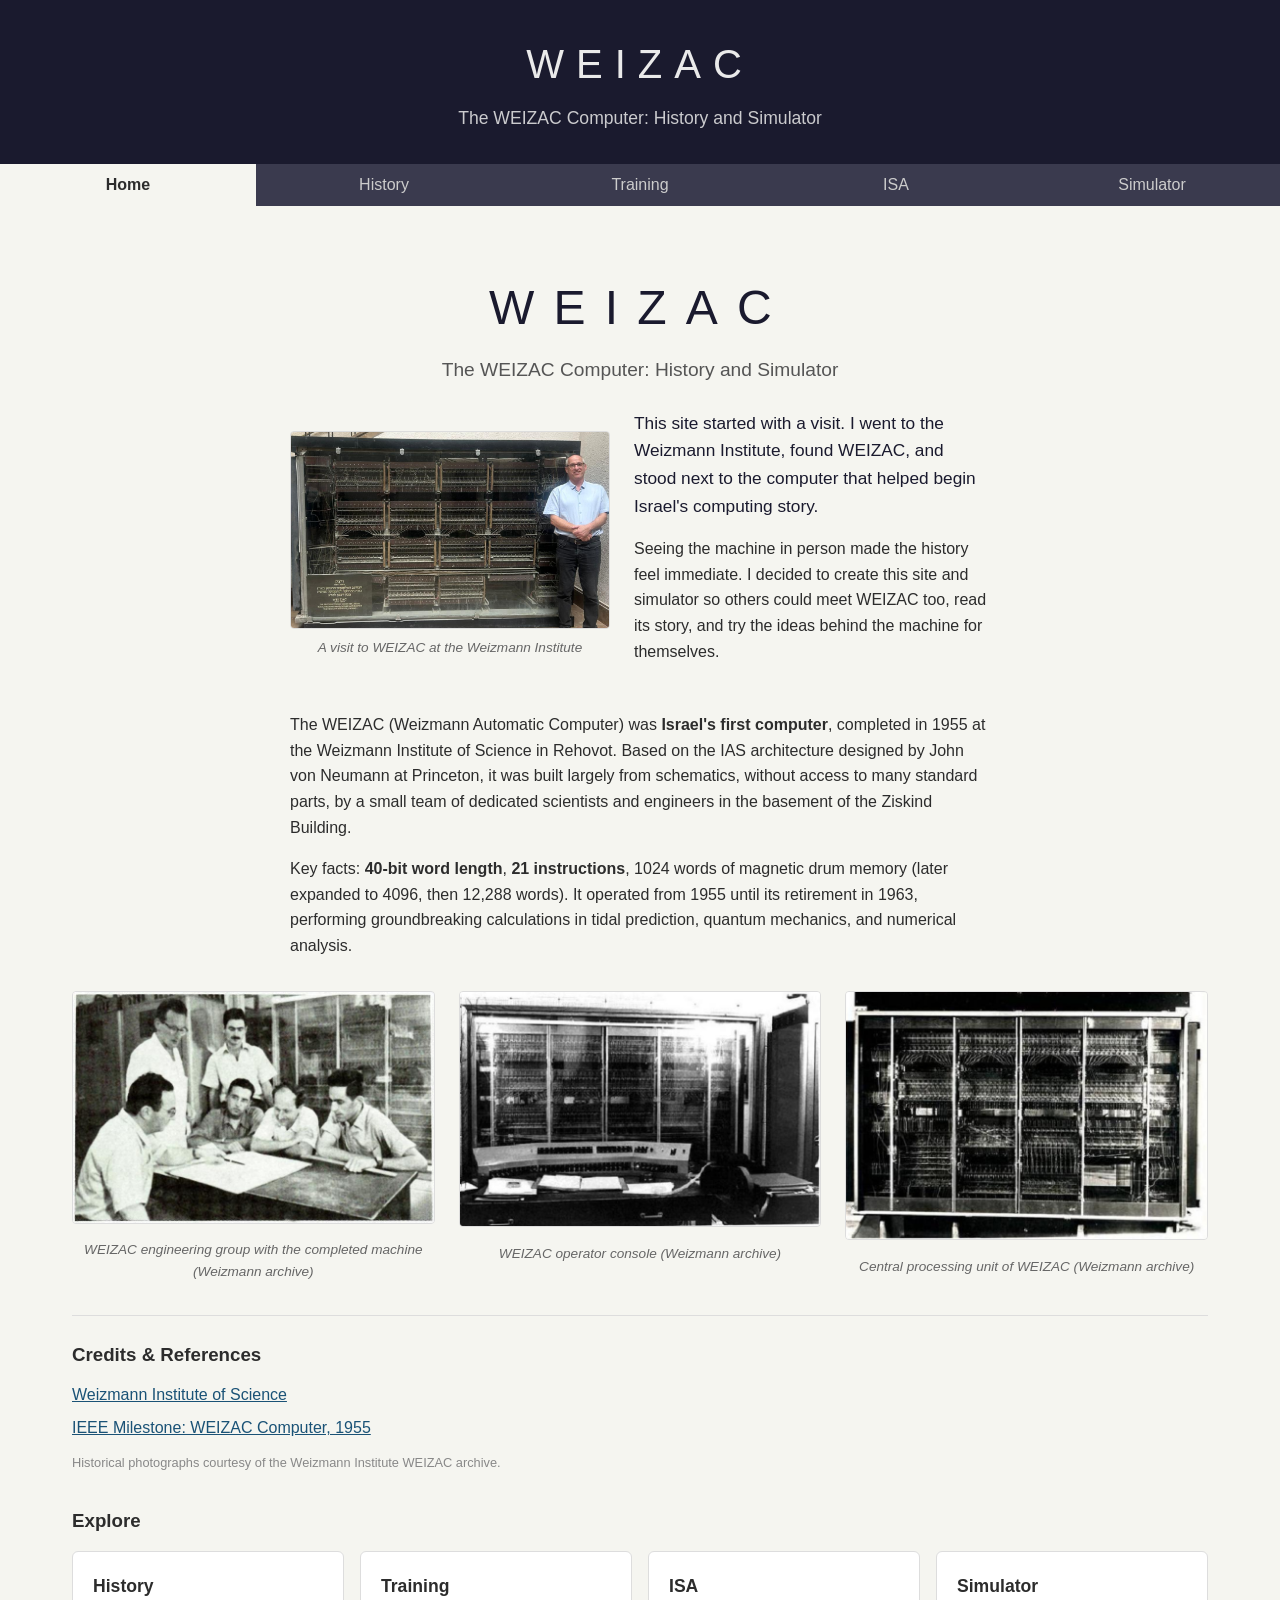
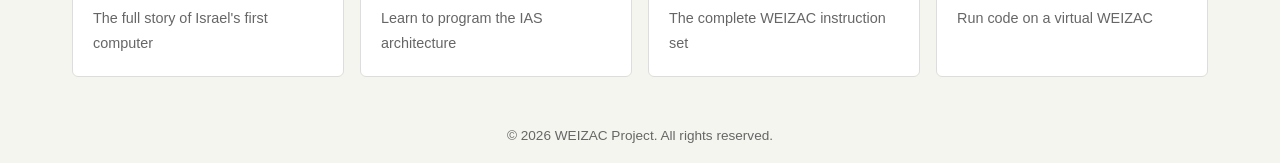
<file: index.html>
﻿<!DOCTYPE html>
<html lang="en">
<head>
    <meta charset="UTF-8">
    <meta name="viewport" content="width=device-width, initial-scale=1.0">
    <title>WEIZAC</title>
    <meta name="description" content="WEIZAC - History and Simulator. Israel's first computer, built in 1955.">
    <meta property="og:title" content="WEIZAC">
    <meta property="og:description" content="WEIZAC - History and Simulator. Israel's first computer, built in 1955.">
    <meta property="og:type" content="website">
    <link rel="stylesheet" href="css/style.css">
    <link rel="icon" type="image/svg+xml" href="images/favicon.svg">
</head>
<body>
    <header>
        <h1>WEIZAC</h1>
        <p>The WEIZAC Computer: History and Simulator</p>
    </header>

    <nav class="tab-bar">
        <button data-tab="home" class="active">Home</button>
        <button data-tab="history">History</button>
        <button data-tab="training">Training</button>
        <button data-tab="isa">ISA</button>
        <button data-tab="simulator">Simulator</button>
    </nav>

    <main>
        <section class="tab-panel active" id="tab-home">
            <div class="hero">
                <h2 class="hero-title">WEIZAC</h2>
                <p class="hero-subtitle">The WEIZAC Computer: History and Simulator</p>
            </div>

            <div class="home-intro">
                <div class="home-origin">
                    <figure class="home-origin-photo">
                        <img src="docs/weizac.png" alt="Avi visiting WEIZAC at the Weizmann Institute" loading="lazy">
                        <figcaption>A visit to WEIZAC at the Weizmann Institute</figcaption>
                    </figure>
                    <div class="home-origin-text">
                        <p>
                            This site started with a visit. I went to the Weizmann Institute, found WEIZAC, and stood
                            next to the computer that helped begin Israel's computing story.
                        </p>
                        <p>
                            Seeing the machine in person made the history feel immediate. I decided to create this
                            site and simulator so others could meet WEIZAC too, read its story, and try the ideas
                            behind the machine for themselves.
                        </p>
                    </div>
                </div>
                <p>
                    The WEIZAC (Weizmann Automatic Computer) was <strong>Israel's first computer</strong>,
                    completed in 1955 at the Weizmann Institute of Science in Rehovot. Based on the
                    IAS architecture designed by John von Neumann at Princeton, it was built largely
                    from schematics, without access to many standard parts, by a small team of
                    dedicated scientists and engineers in the basement of the Ziskind Building.
                </p>
                <p>
                    Key facts: <strong>40-bit word length</strong>, <strong>21 instructions</strong>,
                    1024 words of magnetic drum memory (later expanded to 4096, then 12,288 words).
                    It operated from 1955 until its retirement in 1963, performing groundbreaking
                    calculations in tidal prediction, quantum mechanics, and numerical analysis.
                </p>
            </div>

            <div class="home-gallery">
                <figure>
                    <img src="images/weizac-engineering-group.jpg" alt="Members of the WEIZAC engineering group with the completed machine in the background" width="400" height="300" loading="lazy">
                    <figcaption>WEIZAC engineering group with the completed machine (Weizmann archive)</figcaption>
                </figure>
                <figure>
                    <img src="images/weizac-console.jpg" alt="The WEIZAC operator console" width="400" height="300" loading="lazy">
                    <figcaption>WEIZAC operator console (Weizmann archive)</figcaption>
                </figure>
                <figure>
                    <img src="images/weizac-cpu.jpg" alt="Central processing unit of the WEIZAC computer" width="400" height="300" loading="lazy">
                    <figcaption>Central processing unit of WEIZAC (Weizmann archive)</figcaption>
                </figure>
            </div>

            <div class="home-credits">
                <h3>Credits &amp; References</h3>
                <ul>
                    <li><a href="https://www.weizmann.ac.il" target="_blank" rel="noopener">Weizmann Institute of Science</a></li>
                    <li><a href="https://ethw.org/Milestones:WEIZAC_Computer,_1955" target="_blank" rel="noopener">IEEE Milestone: WEIZAC Computer, 1955</a></li>
                </ul>
                <p class="attribution">
                    Historical photographs courtesy of the Weizmann Institute WEIZAC archive.
                </p>
            </div>

            <div class="home-nav-hints">
                <h3>Explore</h3>
                <div class="nav-cards">
                    <a href="#history" class="nav-card">
                        <strong>History</strong>
                        <span>The full story of Israel's first computer</span>
                    </a>
                    <a href="#training" class="nav-card">
                        <strong>Training</strong>
                        <span>Learn to program the IAS architecture</span>
                    </a>
                    <a href="#isa" class="nav-card">
                        <strong>ISA</strong>
                        <span>The complete WEIZAC instruction set</span>
                    </a>
                    <a href="#simulator" class="nav-card">
                        <strong>Simulator</strong>
                        <span>Run code on a virtual WEIZAC</span>
                    </a>
                </div>
            </div>
        </section>
        <section class="tab-panel" id="tab-history">

            <!-- Language Toggle -->
            <div class="lang-toggle">
                <button class="lang-btn active" data-lang="en">English</button>
                <button class="lang-btn" data-lang="he">עברית</button>
            </div>

            <!-- ==================== ENGLISH ==================== -->
            <div class="history-content lang-en active">

                <h2 class="history-title">The Story of WEIZAC</h2>
                <p class="history-lead">Building a computer while building a country</p>
                <p class="history-photo-credit">Historical photos in this section are from the Weizmann Institute WEIZAC archive.</p>

                <!-- Chapter 1: Birth -->
                <article class="history-chapter">
                    <h3>The Birth of a Computer in a Nation Being Born</h3>
                    <p>
                        WEIZAC, the Weizmann Automatic Computer, was the first computer in Israel and one of the
                        first large-scale stored-program electronic computers in the world.<sup><a href="#ref-1">1</a></sup><sup><a href="#ref-2">2</a></sup>
                        It was built at the
                        Weizmann Institute of Science<sup><a href="#ref-16">16</a></sup>
                        in Rehovot during 1954 and 1955, at a moment when the country was still fighting for the
                        basics of statehood: housing, roads, food production, immigrant absorption, industry, and
                        scientific institutions.
                    </p>
                    <p>
                        The decision was not practical in the narrow sense. Israel had no computer industry, no pool
                        of trained digital engineers, no established programming profession, and no easy way to buy
                        the parts for a machine of this class. That is exactly why WEIZAC matters. It was not only a
                        machine for calculations. It was a deliberate attempt to create national scientific capacity
                        before the infrastructure for that capacity existed.<sup><a href="#ref-3">3</a></sup>
                    </p>
                    <p>
                        For eight years, from late 1955 until December 29, 1963, WEIZAC served physicists,
                        mathematicians, geophysicists, chemists, crystallographers, defense researchers, and young
                        programmers. Until 1961 it was the only computer in Israel.<sup><a href="#ref-1">1</a></sup>
                    </p>
                </article>

                <!-- Chapter 2: Princeton -->
                <article class="history-chapter">
                    <h3>Princeton, 1945: Where It All Started</h3>

                    <figure class="history-figure history-figure--wide">
                        <img src="images/weizac-ias-team.jpg" alt="WEIZAC project leaders and engineers at the Institute for Advanced Study, including John von Neumann and Gerald Estrin" loading="lazy">
                        <figcaption>WEIZAC project leaders and engineers at the Institute for Advanced Study (photo1, Weizmann archive)</figcaption>
                    </figure>

                    <p>
                        The technical roots of WEIZAC ran through Princeton. In the mid-1940s,
                        the Institute for Advanced Study<sup><a href="#ref-17">17</a></sup>
                        brought together figures such as Albert Einstein, John von Neumann, Herman Goldstine, Julian
                        Bigelow, and a younger generation of engineers. Von Neumann's group was building the IAS
                        computer, a binary stored-program machine that used 40-bit words, two 20-bit instructions per
                        word, and a shared memory for data and instructions.<sup><a href="#ref-14">14</a></sup>
                    </p>
                    <p>
                        Working in that environment was <strong>Chaim L. Pekeris</strong>, a Lithuanian-born Jewish
                        physicist and applied mathematician. Pekeris understood earlier than most scientists that
                        electronic computing could change the scale of scientific work. His specialty was turning
                        difficult physical problems into numerical methods that a machine could actually execute.
                    </p>
                    <p>
                        In 1945, the Weizmann Institute asked Pekeris to establish a Department of Applied
                        Mathematics in Rehovot. He accepted on one condition: the Institute must build a computer
                        similar to the IAS machine. His immediate target was Laplace's tidal equations for the
                        Earth's oceans, a problem with too many coupled numerical steps to be handled realistically
                        by hand calculation.<sup><a href="#ref-1">1</a></sup><sup><a href="#ref-4">4</a></sup>
                    </p>
                </article>

                <!-- Early Computers -->
                <article class="history-chapter">
                    <h3>From ENIAC to WEIZAC: The First Electronic Computers</h3>
                    <p>
                        WEIZAC belonged to the first generation of electronic digital computers. The list below gives
                        the machines that formed the path from ENIAC to WEIZAC, with a one-line view of where each
                        was built, what it could do, and why it is remembered.<sup><a href="#ref-14">14</a></sup>
                    </p>
                    <div class="specs-table-wrap">
                        <table class="specs-table early-computers-table">
                            <thead>
                                <tr><th>Year</th><th>Computer</th><th>Built at</th><th>One-line significance</th></tr>
                            </thead>
                            <tbody>
                                <tr><td>1945</td><td>ENIAC</td><td>University of Pennsylvania, USA</td><td>Electronic general-purpose decimal computer for ballistic and scientific calculations; programmed by cables and switches, and famous for its women programmers.</td></tr>
                                <tr><td>1948</td><td>Manchester Baby</td><td>University of Manchester, UK</td><td>Experimental stored-program computer with Williams tube memory; proved that a program could live in electronic memory.</td></tr>
                                <tr><td>1949</td><td>Manchester Mark 1</td><td>University of Manchester, UK</td><td>Practical successor to the Baby with index registers and drum storage; its design fed into the Ferranti Mark 1.</td></tr>
                                <tr><td>1949</td><td>EDSAC</td><td>University of Cambridge, UK</td><td>Stored-program computer built to serve university researchers; ran early programs for squares and primes and helped create a programming culture.</td></tr>
                                <tr><td>1949</td><td>BINAC</td><td>Eckert-Mauchly Computer Corporation for Northrop, USA</td><td>Early binary stored-program machine for aircraft guidance research; built by the ENIAC creators' new company.</td></tr>
                                <tr><td>1949</td><td>CSIRAC</td><td>CSIR Radiophysics Laboratory, Sydney, Australia</td><td>Australian stored-program computer for scientific work; one of the oldest surviving first-generation computers and an early machine used to play music.</td></tr>
                                <tr><td>1950</td><td>SEAC</td><td>U.S. National Bureau of Standards, Washington, DC</td><td>Stored-program computer built as an interim standards machine; became a productive scientific and government computing workhorse.</td></tr>
                                <tr><td>1950</td><td>SWAC</td><td>National Bureau of Standards at UCLA, USA</td><td>Fast scientific computer for numerical research; especially remembered for number theory calculations.</td></tr>
                                <tr><td>1951</td><td>EDVAC</td><td>Moore School and U.S. Army Ballistics Research Laboratory, USA</td><td>Binary stored-program successor concept to ENIAC; the EDVAC report helped spread the stored-program architecture.</td></tr>
                                <tr><td>1951</td><td>UNIVAC I</td><td>Eckert-Mauchly and Remington Rand, USA</td><td>Commercial stored-program computer for data processing; became famous after predicting the 1952 U.S. presidential election.</td></tr>
                                <tr><td>1951</td><td>LEO I</td><td>J. Lyons &amp; Co., UK</td><td>Business computer based on EDSAC ideas; ran routine office jobs for a tea shop and food company.</td></tr>
                                <tr><td>1952</td><td>IAS Machine</td><td>Institute for Advanced Study, Princeton, USA</td><td>40-bit stored-program research computer; its widely shared design shaped an international family of machines.</td></tr>
                                <tr><td>1952</td><td>ORDVAC</td><td>University of Illinois for the U.S. Army, USA</td><td>IAS-style machine for Aberdeen Proving Ground; linked university computer building with military scientific computing.</td></tr>
                                <tr><td>1952</td><td>ILLIAC I</td><td>University of Illinois, USA</td><td>University-built IAS derivative for research; became one of the early centers of academic computing.</td></tr>
                                <tr><td>1952</td><td>MANIAC I</td><td>Los Alamos Scientific Laboratory, USA</td><td>IAS derivative for physics and weapons calculations; used in early Monte Carlo and computational physics work.</td></tr>
                                <tr><td>1952</td><td>IBM 701</td><td>IBM, USA</td><td>IBM's first large scientific electronic computer; brought IAS-style ideas into commercial scientific computing.</td></tr>
                                <tr><td>1953</td><td>AVIDAC</td><td>Argonne National Laboratory, USA</td><td>IAS-family computer for scientific research; supported nuclear and laboratory calculations.</td></tr>
                                <tr><td>1953</td><td>ORACLE</td><td>Oak Ridge National Laboratory, USA</td><td>IAS derivative for nuclear and scientific work; became one of the most capable U.S. laboratory computers of its time.</td></tr>
                                <tr><td>1953</td><td>BESK</td><td>Swedish Board for Computing Machinery, Stockholm</td><td>Fast European stored-program computer; for a time it was regarded as one of the fastest computers in the world.</td></tr>
                                <tr><td>1954</td><td>JOHNNIAC</td><td>RAND Corporation, USA</td><td>IAS derivative named for John von Neumann; unusually long-lived and used for research into the 1960s.</td></tr>
                                <tr class="specs-highlight"><td>1955</td><td>WEIZAC</td><td>Weizmann Institute of Science, Rehovot, Israel</td><td>IAS-based 40-bit computer for Israeli science; first computer in Israel and the country's only computer until 1961.</td></tr>
                            </tbody>
                        </table>
                    </div>
                </article>

                <!-- Chapter 3: Committee -->
                <article class="history-chapter">
                    <h3>The Advisory Committee: Einstein Says No, Von Neumann Says Yes</h3>
                    <p>
                        In July 1947, an advisory committee for the Weizmann Institute's Applied Mathematics
                        Department discussed Pekeris' proposal. Its members included Albert Einstein and John von
                        Neumann. Einstein was skeptical. Electronic computers were experimental, expensive, and far
                        from proven. For a young country short of material resources, the plan sounded almost
                        unreasonable.<sup><a href="#ref-3">3</a></sup>
                    </p>
                    <p>
                        Von Neumann took the opposite view. When someone asked, "What will that tiny country do with
                        an electric computer?", he replied:
                    </p>
                    <blockquote class="history-quote">
                        "Don't worry about that problem. If nobody else uses the computer, Pekeris will use it full time!"
                        <cite>John von Neumann, 1947<sup><a href="#ref-4">4</a></sup></cite>
                    </blockquote>
                    <p>
                        Einstein was eventually persuaded. Chaim Weizmann, head of the Institute and Israel's first
                        president, assigned <strong>US$50,000</strong> to the project, about one fifth of the
                        Institute's budget.<sup><a href="#ref-5">5</a></sup> It was an astonishing bet: a fifth of a
                        scientific institute's resources for a machine that almost nobody in the country yet knew how
                        to build, program, repair, or even fully imagine using.
                    </p>
                </article>

                <!-- Chapter 4: Estrin -->
                <article class="history-chapter">
                    <h3>Gerald and Thelma Estrin: Schematics But No Parts</h3>

                    <figure class="history-figure history-figure--right">
                        <img src="images/weizac-construction.jpg" alt="Constructing and checking WEIZAC during its build phase at the Weizmann Institute" loading="lazy">
                        <figcaption>Constructing and checking WEIZAC (photoa, Weizmann archive)</figcaption>
                    </figure>

                    <p>
                        In 1952, Gerald Estrin<sup><a href="#ref-18">18</a></sup>,
                        a research engineer from the IAS computer project, was chosen to lead construction in
                        Israel. He came with his wife,
                        Thelma Estrin<sup><a href="#ref-19">19</a></sup>,
                        an electrical engineer who also worked on the project. They arrived by ship, carrying the
                        design knowledge of Princeton but not the parts needed to turn that knowledge into hardware.
                    </p>
                    <p>
                        The Estrins brought <strong>schematics</strong>. The rest had to be found, fabricated,
                        adapted, or invented locally. Gerald later captured the strange confidence required by the
                        project:
                    </p>
                    <blockquote class="history-quote">
                        "As I look back now, if we had systematically laid out a detailed plan of execution we would probably have aborted the project."
                        <cite>Gerald Estrin<sup><a href="#ref-1">1</a></sup></cite>
                    </blockquote>
                    <p>
                        Estrin discovered that many Israeli scientists, except Pekeris, thought the plan was
                        ridiculous. He was placed in three rooms in the basement of the Ziskind Building and told, in
                        effect, to turn drawings into a national computing laboratory.<sup><a href="#ref-3">3</a></sup>
                    </p>
                </article>

                <!-- Chapter 5: Building -->
                <article class="history-chapter">
                    <h3>Building It: Improvisation and Determination</h3>
                    <p>
                        WEIZAC was built in conditions very different from Princeton, Cambridge, Manchester, or IBM.
                        The team had to create both the computer and the local craft needed to make a computer
                        possible. The vacuum tubes, chassis, memory, power systems, testing tools, punched tape
                        equipment, wiring, and documentation all demanded a mix of formal engineering and practical
                        improvisation.
                    </p>
                    <p>
                        <strong>Micha Kedem</strong>, an Israeli electrical engineer, joined Pekeris in roaming the
                        streets of Tel Aviv searching for parts to build a tube tester. When precision machinery was
                        needed, the team turned to a shop that normally made fans and bicycle parts, owned by recent
                        immigrants from Bulgaria.<sup><a href="#ref-3">3</a></sup>
                    </p>
                    <p>
                        <strong>Zvi Riesel</strong>, who had run the IDF radar workshop, joined after seeing a
                        newspaper advertisement looking for people to build an electronic computer. Many applicants
                        had lost education records during the Holocaust or immigration. In Israel's small technical
                        community, reputation and demonstrated skill often mattered more than paperwork.<sup><a href="#ref-3">3</a></sup>
                    </p>
                    <p>
                        <strong>Ephraim Frei</strong> brought physics and electronics expertise. <strong>Phillip
                        Rabinowitz</strong>, a Whirlwind veteran from MIT, taught programming courses at Weizmann.
                        <strong>Hans Jarosch</strong>, a new immigrant and aeronautical engineer, wrote application
                        programs. Together with Kedem, Riesel, Thelma Estrin, and others, they turned WEIZAC into a
                        working institution, not merely a finished device.<sup><a href="#ref-3">3</a></sup><sup><a href="#ref-10">10</a></sup>
                    </p>
                </article>

                <!-- Chapter 6: First Calculation -->
                <article class="history-chapter">
                    <h3>First Calculation: October 1955</h3>

                    <figure class="history-figure history-figure--wide">
                        <img src="images/weizac-cpu.jpg" alt="Central processing unit of WEIZAC" loading="lazy">
                        <figcaption>Central processing unit of WEIZAC (w2, Weizmann archive)</figcaption>
                    </figure>

                    <p>
                        Construction began in earnest in 1954 and continued through 1955. As the machine neared
                        completion, Gerald and Thelma Estrin returned to the United States. Shortly afterward, in
                        <strong>October 1955</strong>, WEIZAC performed its first calculation.<sup><a href="#ref-7">7</a></sup>
                        By early 1958 it was in full operation, with a growing user community and a backlog of
                        scientific work waiting for time on the machine.<sup><a href="#ref-3">3</a></sup>
                    </p>
                </article>

                <!-- Technical Specs -->
                <article class="history-chapter">
                    <h3>Technical Specifications</h3>
                    <p>
                        WEIZAC followed the IAS style but, like almost every first-generation computer, it was a
                        one-of-a-kind machine. Even other IAS-family computers could not simply exchange programs
                        with it.<sup><a href="#ref-1">1</a></sup>
                    </p>
                    <div class="specs-table-wrap">
                        <table class="specs-table">
                            <thead>
                                <tr><th>Feature</th><th>Specification</th></tr>
                            </thead>
                            <tbody>
                                <tr><td>Architecture</td><td>IAS-derived stored-program electronic computer</td></tr>
                                <tr><td>Word size</td><td>40 bits</td></tr>
                                <tr><td>Instruction format</td><td>20 bits, with an 8-bit opcode and 12-bit address</td></tr>
                                <tr><td>Instructions per word</td><td>2</td></tr>
                                <tr><td>Number representation</td><td>Binary, two's complement</td></tr>
                                <tr><td>Operation mode</td><td>Asynchronous, with no central clock</td></tr>
                                <tr><td>Registers</td><td>Accumulator (AC) and Multiplier/Quotient (MQ)</td></tr>
                                <tr><td>Primary input</td><td>Punched paper tape</td></tr>
                                <tr><td>Later I/O</td><td>Magnetic tape, added in 1958</td></tr>
                                <tr class="specs-highlight"><td>Initial memory</td><td>1,024 words on a magnetic drum</td></tr>
                                <tr class="specs-highlight"><td>Core memory upgrade</td><td>4,096 words of magnetic-core memory</td></tr>
                                <tr class="specs-highlight"><td>Final memory, 1961</td><td>12,288 words, arranged as three 4,096-word modules</td></tr>
                            </tbody>
                        </table>
                    </div>
                </article>

                <!-- Scientific Breakthroughs -->
                <article class="history-chapter">
                    <h3>Scientific Breakthroughs</h3>

                    <figure class="history-figure history-figure--wide">
                        <img src="images/pekeris-ocean-tides.jpg" alt="Chaim Pekeris and colleagues discussing an ocean tides model" loading="lazy">
                        <figcaption>Chaim Pekeris and colleagues discussing an ocean tides model (photo11, Weizmann archive)</figcaption>
                    </figure>

                    <p>
                        WEIZAC justified Pekeris' insistence almost immediately. Its value was not that it made
                        arithmetic faster in the abstract. It made certain scientific questions newly reachable.
                    </p>
                    <ul class="history-list">
                        <li>
                            <strong>Ocean tides:</strong> WEIZAC was used to solve Laplace's tidal equations on a
                            global scale. The calculations helped identify an amphidromic point in the South Atlantic,
                            a point around which tides rotate and at which the tide level does not change.<sup><a href="#ref-1">1</a></sup>
                        </li>
                        <li>
                            <strong>Quantum mechanics:</strong> Yigal Accad translated Pekeris' equations for a
                            two-electron atom into machine code. WEIZAC calculated eigenvalues for the system, and the
                            results were later checked against experimental work at Brookhaven National Laboratory.<sup><a href="#ref-8">8</a></sup>
                        </li>
                        <li>
                            <strong>Geophysics and seismology:</strong> The machine supported earthquake and earth
                            science calculations that required repeated numerical solution of physical models.<sup><a href="#ref-1">1</a></sup>
                        </li>
                        <li>
                            <strong>Chemistry and materials:</strong> WEIZAC was used in atomic spectroscopy and X-ray
                            crystallography, fields where mathematical models had to be matched to experimental data.<sup><a href="#ref-1">1</a></sup>
                        </li>
                        <li>
                            <strong>Numerical analysis:</strong> It supported random walk methods, approximation work,
                            and the training of Israeli scientists in machine-based computation.<sup><a href="#ref-1">1</a></sup>
                        </li>
                    </ul>
                </article>

                <!-- Only Computer -->
                <article class="history-chapter">
                    <h3>Israel's Only Computer</h3>
                    <p>
                        Until 1961, WEIZAC was the <strong>only computer in the State of Israel</strong>. That fact
                        turned it into a national resource. Users from other institutions competed for computing
                        time, and frustration over the waiting list became one of the clearest proofs that Israel
                        needed more computers, more programmers, and more digital engineers.<sup><a href="#ref-1">1</a></sup><sup><a href="#ref-6">6</a></sup>
                    </p>
                </article>

                <!-- End of Era -->
                <article class="history-chapter">
                    <h3>End of an Era</h3>
                    <p>
                        WEIZAC operated until <strong>December 29, 1963</strong>. It was replaced by a commercially
                        built CDC 1604A<sup><a href="#ref-20">20</a></sup>,
                        while the Institute's staff began work on a locally designed successor called
                        <strong>GOLEM</strong>. The transition marked the end of the heroic one-machine era and the
                        beginning of a broader Israeli computing ecosystem.<sup><a href="#ref-1">1</a></sup>
                    </p>
                </article>

                <!-- Legacy -->
                <article class="history-chapter">
                    <h3>Legacy</h3>
                    <blockquote class="history-quote">
                        "Remarkable changes in Israel were evident. New roads, new buildings, new people, new problems.
                        Before the start of the WEIZAC project there were no digital electronic computers in Israel.
                        No electronic digital engineers. No programmers and no support personnel. The WEIZAC people
                        succeeded in creating the technological know-how necessary for Israel to play a strong role
                        in the information revolution."
                        <cite>Gerald Estrin, 1963<sup><a href="#ref-3">3</a></sup></cite>
                    </blockquote>
                    <p>
                        In 2006, IEEE recognized WEIZAC as a Milestone in the history of electrical engineering and
                        computing. The honor was not simply for building a machine. It recognized a cultural and
                        technical leap: a group of scientists and engineers built a first-generation computer in a
                        young country, used it for serious science, and created the skills that later fed Israel's
                        computing and technology industries.<sup><a href="#ref-6">6</a></sup><sup><a href="#ref-9">9</a></sup>
                    </p>

                    <figure class="history-figure history-figure--wide">
                        <img src="images/kedem-ben-gurion.jpg" alt="Micha Kedem, Amos De-Shalit, and David Ben-Gurion" loading="lazy">
                        <figcaption>Micha Kedem, Amos De-Shalit, and David Ben-Gurion (photo12, Weizmann archive)</figcaption>
                    </figure>
                </article>

                <!-- ===== TIMELINE ===== -->
                <article class="history-chapter">
                    <h3>WEIZAC Timeline</h3>
                    <div class="timeline">
                        <div class="timeline-item">
                            <div class="timeline-date">1945</div>
                            <div class="timeline-content">
                                <strong>Pekeris Sets the Condition</strong>
                                <p>The Weizmann Institute asks Chaim Pekeris to establish Applied Mathematics. He asks for a computer like the IAS machine.</p>
                            </div>
                        </div>
                        <div class="timeline-item">
                            <div class="timeline-date">1947</div>
                            <div class="timeline-content">
                                <strong>Advisory Committee</strong>
                                <p>Einstein questions the plan, von Neumann supports it, and Chaim Weizmann allocates $50,000, about 20% of the Institute's budget.</p>
                            </div>
                        </div>
                        <div class="timeline-item">
                            <div class="timeline-date">1952</div>
                            <div class="timeline-content">
                                <strong>The Estrins Arrive</strong>
                                <p>Gerald and Thelma Estrin arrive from the IAS project with schematics and begin turning the plan into hardware.</p>
                            </div>
                        </div>
                        <div class="timeline-item">
                            <div class="timeline-date">1954</div>
                            <div class="timeline-content">
                                <strong>Construction Begins</strong>
                                <p>The WEIZAC team builds the computer in Rehovot, improvising parts, test equipment, and procedures as they go.</p>
                            </div>
                        </div>
                        <div class="timeline-item timeline-item--highlight">
                            <div class="timeline-date">1955</div>
                            <div class="timeline-content">
                                <strong>First Calculation</strong>
                                <p>WEIZAC performs its first computation in October. Israel's first computer is alive.</p>
                            </div>
                        </div>
                        <div class="timeline-item">
                            <div class="timeline-date">1958</div>
                            <div class="timeline-content">
                                <strong>Full Operation</strong>
                                <p>WEIZAC reaches full operational capacity. Magnetic tape I/O is added and the machine becomes a national scientific resource.</p>
                            </div>
                        </div>
                        <div class="timeline-item">
                            <div class="timeline-date">1961</div>
                            <div class="timeline-content">
                                <strong>Memory Expansion</strong>
                                <p>Additional 4,096-word core memory modules expand total memory to 12,288 words.</p>
                            </div>
                        </div>
                        <div class="timeline-item">
                            <div class="timeline-date">1963</div>
                            <div class="timeline-content">
                                <strong>Retirement</strong>
                                <p>WEIZAC operates its last day on December 29 and is replaced by a CDC 1604A.</p>
                            </div>
                        </div>
                        <div class="timeline-item">
                            <div class="timeline-date">2006</div>
                            <div class="timeline-content">
                                <strong>IEEE Milestone</strong>
                                <p>IEEE recognizes WEIZAC as a Milestone in Electrical Engineering and Computing. The builders receive the WEIZAC Medal.</p>
                            </div>
                        </div>
                    </div>
                </article>

                <!-- ===== KEY PEOPLE ===== -->
                <article class="history-chapter">
                    <h3>The People Who Built WEIZAC</h3>
                    <div class="people-grid">
                        <div class="person-card">
                            <div class="person-avatar">CLP</div>
                            <h4>Chaim L. Pekeris</h4>
                            <p class="person-role">Visionary &amp; Scientific Driver</p>
                            <p>Lithuanian-born physicist who made a computer his condition for joining Weizmann. His tidal and quantum calculations gave WEIZAC its first great missions.</p>
                        </div>
                        <div class="person-card">
                            <div class="person-avatar">CW</div>
                            <h4>Chaim Weizmann</h4>
                            <p class="person-role">Institutional Sponsor</p>
                            <p>Head of the Weizmann Institute and Israel's first president. He committed $50,000, about a fifth of the Institute budget, to the computer project.</p>
                        </div>
                        <div class="person-card">
                            <div class="person-avatar">JvN</div>
                            <h4>John von Neumann</h4>
                            <p class="person-role">IAS Architecture Champion</p>
                            <p>Supported the project when others doubted it and provided the architectural lineage that shaped WEIZAC's 40-bit stored-program design.</p>
                        </div>
                        <div class="person-card">
                            <div class="person-avatar">AE</div>
                            <h4>Albert Einstein</h4>
                            <p class="person-role">Advisory Committee Member</p>
                            <p>Initially skeptical of building such an expensive experimental machine in a young country, then accepted the plan after von Neumann's support.</p>
                        </div>
                        <div class="person-card">
                            <div class="person-avatar">GE</div>
                            <h4>Gerald Estrin</h4>
                            <p class="person-role">Construction Lead</p>
                            <p>Princeton engineer from the IAS project who led WEIZAC's physical construction and later documented the WEIZAC years.</p>
                        </div>
                        <div class="person-card">
                            <div class="person-avatar">TE</div>
                            <h4>Thelma Estrin</h4>
                            <p class="person-role">Electrical Engineer</p>
                            <p>Worked with Gerald Estrin on the project and later became a pioneer in biomedical engineering and one of the notable women in early computing.</p>
                        </div>
                        <div class="person-card">
                            <div class="person-avatar">EF</div>
                            <h4>Ephraim Frei</h4>
                            <p class="person-role">Physicist and Engineer</p>
                            <p>Princeton-linked Israeli physicist who joined the project and helped bridge high-level scientific aims with practical electronics work.</p>
                        </div>
                        <div class="person-card">
                            <div class="person-avatar">MK</div>
                            <h4>Micha Kedem</h4>
                            <p class="person-role">Electrical Engineer</p>
                            <p>Israeli engineer who searched Tel Aviv for parts, helped build test equipment, and later became part of Israel's computing industry.</p>
                        </div>
                        <div class="person-card">
                            <div class="person-avatar">ZR</div>
                            <h4>Zvi Riesel</h4>
                            <p class="person-role">Electronics Technician</p>
                            <p>Former IDF radar workshop chief who joined after seeing a newspaper ad and brought hands-on electronics expertise to the machine.</p>
                        </div>
                        <div class="person-card">
                            <div class="person-avatar">PR</div>
                            <h4>Phillip Rabinowitz</h4>
                            <p class="person-role">Programming Instructor</p>
                            <p>Whirlwind veteran from MIT who taught programming at Weizmann and helped train Israel's first generation of computer users.</p>
                        </div>
                        <div class="person-card">
                            <div class="person-avatar">HJ</div>
                            <h4>Hans Jarosch</h4>
                            <p class="person-role">Application Programmer</p>
                            <p>Aeronautical engineer and new immigrant who wrote application programs after service in the Israeli Air Force.</p>
                        </div>
                        <div class="person-card">
                            <div class="person-avatar">YA</div>
                            <h4>Yigal Accad</h4>
                            <p class="person-role">Scientific Programmer</p>
                            <p>Translated Pekeris' two-electron atom equations into WEIZAC machine code, producing landmark quantum calculations.</p>
                        </div>
                    </div>
                </article>

                <!-- ===== REFERENCES ===== -->
                <article class="history-chapter">
                    <h3>References</h3>
                    <ol class="references-list">
                        <li id="ref-1"><a href="https://en.wikipedia.org/wiki/WEIZAC" target="_blank" rel="noopener">Wikipedia: WEIZAC</a></li>
                        <li id="ref-2"><a href="https://wis-wander.weizmann.ac.il/content/computer-studies" target="_blank" rel="noopener">Weizmann Institute: Computer Studies</a></li>
                        <li id="ref-3"><a href="https://www.wisdom.weizmann.ac.il/weizac/weizac.html" target="_blank" rel="noopener">Weizmann Institute: The WEIZAC</a> (from <em>Interface</em>, Spring/Summer 1998)</li>
                        <li id="ref-4">Corry, Leo; Leviathan, Raya (2023). <em>Chaim L. Pekeris and the Art of Applying Mathematics with WEIZAC, 1955-1963</em>. Springer Nature. ISBN 978-3-031-27125-0</li>
                        <li id="ref-5"><a href="https://www.wisdom.weizmann.ac.il/weizac/invitation.pdf" target="_blank" rel="noopener">Weizmann Institute: WEIZAC IEEE Milestone Invitation</a></li>
                        <li id="ref-6"><a href="https://ethw.org/Milestones:WEIZAC_Computer,_1955" target="_blank" rel="noopener">IEEE Milestone: WEIZAC Computer, 1955</a></li>
                        <li id="ref-7">Weizmann Institute Scientific Activities (1962), p. 19</li>
                        <li id="ref-8">Koutschan, Christoph; Zeilberger, Doron (2011). "The 1958 Pekeris-Accad-WEIZAC Ground-Breaking Collaboration." <em>The Mathematical Intelligencer</em> 33(2): 52-57. <a href="https://arxiv.org/abs/1006.0200" target="_blank" rel="noopener">arXiv:1006.0200</a></li>
                        <li id="ref-9">Bogdanowicz, Anna (2006). <a href="https://web.archive.org/web/20070715083222/http://www.ieee.org/portal/site/tionline/menuitem.130a3558587d56e8fb2275875bac26c8/index.jsp?&pName=institute_level1_article&TheCat=1008&article=tionline/legacy/inst2006/dec06/history.xml&" target="_blank" rel="noopener">Middle East's First Computer Named History Milestone</a>. IEEE.</li>
                        <li id="ref-10">Estrin, Gerald (1991). "The WEIZAC Years (1954-1963)." <em>IEEE Annals of the History of Computing</em> 13(4): 317-339.</li>
                        <li id="ref-11">Corry, Leo; Leviathan, Raya (2019). <a href="https://link.springer.com/book/10.1007/978-3-030-25734-7" target="_blank" rel="noopener">WEIZAC: An Israeli Pioneering Adventure in Electronic Computing (1945-1963)</a>. Springer Verlag.</li>
                        <li id="ref-12"><a href="https://googleblog.blogspot.com/2013/06/remembering-weizac-beginning-of.html" target="_blank" rel="noopener">Google Blog: Remembering WEIZAC</a></li>
                        <li id="ref-13"><a href="https://www.youtube.com/watch?v=I9QVx_fc4OY" target="_blank" rel="noopener">YouTube: Prof. Aviezri Fraenkel recounts WEIZAC</a></li>
                        <li id="ref-14"><a href="https://en.wikipedia.org/wiki/History_of_computing_hardware" target="_blank" rel="noopener">Wikipedia: History of computing hardware</a></li>
                        <li id="ref-15"><a href="https://en.wikipedia.org/wiki/IAS_machine" target="_blank" rel="noopener">Wikipedia: IAS machine</a></li>
                        <li id="ref-16"><a href="https://en.wikipedia.org/wiki/Weizmann_Institute_of_Science" target="_blank" rel="noopener">Wikipedia: Weizmann Institute of Science</a></li>
                        <li id="ref-17"><a href="https://en.wikipedia.org/wiki/Institute_for_Advanced_Study" target="_blank" rel="noopener">Wikipedia: Institute for Advanced Study</a></li>
                        <li id="ref-18"><a href="https://en.wikipedia.org/wiki/Gerald_Estrin" target="_blank" rel="noopener">Wikipedia: Gerald Estrin</a></li>
                        <li id="ref-19"><a href="https://en.wikipedia.org/wiki/Thelma_Estrin" target="_blank" rel="noopener">Wikipedia: Thelma Estrin</a></li>
                        <li id="ref-20"><a href="https://en.wikipedia.org/wiki/CDC_1604" target="_blank" rel="noopener">Wikipedia: CDC 1604</a></li>
                    </ol>
                </article>

            </div><!-- /lang-en -->

            <!-- ==================== HEBREW ==================== -->
            <div class="history-content lang-he" dir="rtl" lang="he">

                <h2 class="history-title">סיפור ה-WEIZAC</h2>
                <p class="history-lead">בניית מחשב תוך כדי בניית מדינה</p>
                <p class="history-photo-credit">התמונות ההיסטוריות בעמוד הזה מגיעות מארכיון ה-WEIZAC של מכון ויצמן.</p>

                <article class="history-chapter">
                    <h3>לידת מחשב בתוך לידת מדינה</h3>
                    <p>
                        ה-WEIZAC, ראשי תיבות של Weizmann Automatic Computer, היה המחשב הראשון בישראל.
                        הוא נבנה במכון ויצמן למדע<sup><a href="#ref-16">16</a></sup>
                        ברחובות בשנים 1954 ו-1955, בתקופה שבה המדינה עוד ניסתה לסדר את הדברים הכי בסיסיים:
                        בתים, כבישים, מזון, קליטת עלייה, תעשייה, צבא, אוניברסיטאות ומוסדות מחקר.
                    </p>
                    <p>
                        בגלל זה הסיפור שלו כל כך יפה בעיניי. לא מדובר במדינה עשירה שקנתה מחשב מוכן.
                        כמעט לא היתה כאן תעשיית אלקטרוניקה, לא היו הרבה מהנדסים עם ניסיון במחשבים דיגיטליים,
                        ולא היתה קהילה של מתכנתים. ובכל זאת, קבוצה קטנה החליטה שמדע רציני צריך כלי רציני,
                        גם אם צריך לבנות אותו כמעט מאפס.
                    </p>
                    <p>
                        מ-1955 ועד 29 בדצמבר 1963 ה-WEIZAC שירת מדענים, מתמטיקאים, פיזיקאים, גיאופיזיקאים,
                        כימאים, אנשי ביטחון ומתכנתים צעירים. עד 1961 הוא היה המחשב היחיד בישראל.
                    </p>
                </article>

                <article class="history-chapter">
                    <h3>פרינסטון, 1945: איפה הכל התחיל</h3>

                    <figure class="history-figure history-figure--wide">
                        <img src="images/weizac-ias-team.jpg" alt="ראשי פרויקט WEIZAC ומהנדסים במכון למחקר מתקדם בפרינסטון" loading="lazy">
                        <figcaption>ראשי פרויקט WEIZAC ומהנדסים במכון למחקר מתקדם בפרינסטון (ארכיון ויצמן)</figcaption>
                    </figure>

                    <p>
                        השורשים של WEIZAC מתחילים בפרינסטון. באמצע שנות ה-40, במכון למחקר מתקדם,
                        עבדו אנשים כמו אלברט איינשטיין וג'ון פון נוימן. פון נוימן הוביל שם את בניית
                        מחשב ה-IAS, אחד המחשבים החשובים הראשונים עם תוכנית שמורה בזיכרון.
                    </p>
                    <p>
                        הרעיון היה פשוט ומבריק: הזיכרון מחזיק גם נתונים וגם הוראות. המחשב קורא הוראה,
                        מבצע אותה, עובר להוראה הבאה, וכך אפשר לכתוב תוכנית אמיתית במקום לחבר מחדש כבלים
                        בכל פעם. במחשב ה-IAS היו מילים של 40 סיביות, ובכל מילה נכנסו שתי הוראות של 20 סיביות.
                    </p>
                    <p>
                        ליד פון נוימן עבד <strong>חיים ל. פקריס</strong>, פיזיקאי ומתמטיקאי שימושי יליד ליטא.
                        פקריס לא ראה במחשב צעצוע הנדסי. הוא ראה בו מכשיר מדעי חדש. ב-1945 מכון ויצמן ביקש
                        ממנו להגיע לרחובות ולהקים מחלקה למתמטיקה שימושית. הוא הסכים, אבל עם תנאי אחד:
                        המכון חייב לבנות מחשב דומה ל-IAS. החלום שלו היה לפתור את משוואות הגאות והשפל של לפלס
                        עבור האוקיינוסים, בעיה גדולה מדי לחישוב ידני.
                    </p>
                </article>

                <article class="history-chapter">
                    <h3>מ-ENIAC עד WEIZAC: המחשבים הראשונים</h3>
                    <p>
                        כדי להבין איפה WEIZAC נמצא בהיסטוריה, כדאי לשים אותו על ציר הזמן של המחשבים
                        האלקטרוניים הראשונים. זה לא היה מחשב מאוחר או שולי. הוא היה חלק מהגל הראשון ממש.
                    </p>
                    <div class="specs-table-wrap">
                        <table class="specs-table early-computers-table">
                            <thead>
                                <tr><th>שנה</th><th>מחשב</th><th>איפה נבנה</th><th>מה מיוחד בו</th></tr>
                            </thead>
                            <tbody>
                                <tr><td>1945</td><td>ENIAC</td><td>אוניברסיטת פנסילבניה, ארצות הברית</td><td>מחשב אלקטרוני כללי לחישובים בליסטיים ומדעיים. תכנתו אותו בכבלים ומתגים.</td></tr>
                                <tr><td>1948</td><td>Manchester Baby</td><td>אוניברסיטת מנצ'סטר, בריטניה</td><td>ניסוי קטן שהוכיח שתוכנית יכולה להיות שמורה בזיכרון אלקטרוני.</td></tr>
                                <tr><td>1949</td><td>Manchester Mark 1</td><td>אוניברסיטת מנצ'סטר, בריטניה</td><td>המשך מעשי יותר ל-Baby, עם רעיונות שהשפיעו על Ferranti Mark 1.</td></tr>
                                <tr><td>1949</td><td>EDSAC</td><td>אוניברסיטת קיימברידג', בריטניה</td><td>מחשב שירות אקדמי מוקדם. מדענים באמת השתמשו בו למחקר יומיומי.</td></tr>
                                <tr><td>1949</td><td>BINAC</td><td>חברת Eckert-Mauchly עבור Northrop, ארצות הברית</td><td>מחשב בינארי מוקדם של יוצרי ENIAC, שנבנה למחקר הנחיית מטוסים.</td></tr>
                                <tr><td>1949</td><td>CSIRAC</td><td>מעבדת CSIR בסידני, אוסטרליה</td><td>מחשב מדעי אוסטרלי, וגם אחד המחשבים הראשונים שניגנו מוזיקה.</td></tr>
                                <tr><td>1950</td><td>SEAC</td><td>הלשכה הלאומית לתקנים, וושינגטון</td><td>מחשב ממשלתי ומדעי שהפך לכלי עבודה יעיל ולא רק לניסוי.</td></tr>
                                <tr><td>1950</td><td>SWAC</td><td>UCLA והלשכה הלאומית לתקנים, ארצות הברית</td><td>מחשב מהיר לזמנו, זכור במיוחד מחישובים בתורת המספרים.</td></tr>
                                <tr><td>1951</td><td>EDVAC</td><td>Moore School וצבא ארצות הברית</td><td>מחשב בינארי עם תוכנית שמורה. הדוח עליו עזר להפיץ את הארכיטקטורה החדשה.</td></tr>
                                <tr><td>1951</td><td>UNIVAC I</td><td>Eckert-Mauchly ו-Remington Rand, ארצות הברית</td><td>מחשב מסחרי מוקדם לעיבוד נתונים. התפרסם כשחזה את הבחירות בארצות הברית ב-1952.</td></tr>
                                <tr><td>1951</td><td>LEO I</td><td>חברת J. Lyons &amp; Co., בריטניה</td><td>מחשב עסקי מוקדם שניהל עבודות משרדיות עבור חברת מזון ותה.</td></tr>
                                <tr><td>1952</td><td>IAS Machine</td><td>המכון למחקר מתקדם, פרינסטון</td><td>מחשב מחקר של 40 סיביות. השרטוטים והרעיונות שלו השפיעו על משפחה שלמה של מחשבים.</td></tr>
                                <tr><td>1952</td><td>ORDVAC</td><td>אוניברסיטת אילינוי עבור צבא ארצות הברית</td><td>מחשב בסגנון IAS שחיבר בין מחקר אוניברסיטאי לצרכים צבאיים.</td></tr>
                                <tr><td>1952</td><td>ILLIAC I</td><td>אוניברסיטת אילינוי, ארצות הברית</td><td>מחשב אוניברסיטאי חשוב שהפך למרכז מוקדם של חישוב אקדמי.</td></tr>
                                <tr><td>1952</td><td>MANIAC I</td><td>לוס אלמוס, ארצות הברית</td><td>מחשב למחקר פיזיקלי וחישובים גרעיניים, כולל עבודות Monte Carlo מוקדמות.</td></tr>
                                <tr><td>1952</td><td>IBM 701</td><td>IBM, ארצות הברית</td><td>המחשב האלקטרוני המדעי הגדול הראשון של IBM.</td></tr>
                                <tr><td>1953</td><td>AVIDAC</td><td>המעבדה הלאומית ארגון, ארצות הברית</td><td>מחשב ממשפחת IAS לחישובים מדעיים ומחקר גרעיני.</td></tr>
                                <tr><td>1953</td><td>ORACLE</td><td>המעבדה הלאומית Oak Ridge, ארצות הברית</td><td>מחשב חזק לזמנו ששימש למחקר מדעי וגרעיני.</td></tr>
                                <tr><td>1953</td><td>BESK</td><td>סטוקהולם, שבדיה</td><td>מחשב אירופי מהיר מאוד לזמנו, שנחשב תקופה מסוימת לאחד המהירים בעולם.</td></tr>
                                <tr><td>1954</td><td>JOHNNIAC</td><td>RAND Corporation, ארצות הברית</td><td>מחשב ממשפחת IAS על שם פון נוימן, שפעל שנים רבות יחסית.</td></tr>
                                <tr class="specs-highlight"><td>1955</td><td>WEIZAC</td><td>מכון ויצמן למדע, רחובות</td><td>המחשב הראשון בישראל, מבוסס IAS, ושימש את המדע הישראלי כמחשב היחיד במדינה עד 1961.</td></tr>
                            </tbody>
                        </table>
                    </div>
                </article>

                <article class="history-chapter">
                    <h3>הוועדה המייעצת: איינשטיין מהסס, פון נוימן דוחף קדימה</h3>
                    <p>
                        ביולי 1947 התכנסה ועדה מייעצת כדי לדון בתוכנית של פקריס. היו שם אנשים בסדר גודל
                        שקשה לדמיין, כולל אלברט איינשטיין וג'ון פון נוימן. איינשטיין לא קפץ על הרעיון.
                        מחשבים היו יקרים, ניסיוניים ולא בטוח שימושיים. למדינה צעירה ודלה במשאבים זה נשמע
                        כמעט מותרות.
                    </p>
                    <p>
                        פון נוימן חשב אחרת. כששאלו מה כבר תעשה מדינה קטנה עם מחשב חשמלי, הוא ענה:
                    </p>
                    <blockquote class="history-quote">
                        "אל תדאגו לבעיה הזו. אם אף אחד אחר לא ישתמש במחשב, פקריס ישתמש בו במשרה מלאה!"
                        <cite>ג'ון פון נוימן, 1947</cite>
                    </blockquote>
                    <p>
                        בסוף איינשטיין השתכנע. חיים ויצמן, ראש המכון ונשיאה הראשון של מדינת ישראל,
                        הקצה לפרויקט <strong>50,000 דולר</strong>, בערך חמישית מתקציב המכון. זה הימור ענק:
                        לא על מחשב מוכן, אלא על היכולת של אנשים בארץ לבנות ידע מאפס.
                    </p>
                </article>

                <article class="history-chapter">
                    <h3>ג'רלד ותלמה אסטרין: שרטוטים בלי חלקים</h3>

                    <figure class="history-figure history-figure--right">
                        <img src="images/weizac-construction.jpg" alt="בניית WEIZAC ובדיקת המחשב במכון ויצמן" loading="lazy">
                        <figcaption>בניית WEIZAC ובדיקת המחשב (ארכיון ויצמן)</figcaption>
                    </figure>

                    <p>
                        ב-1952 נבחר <strong>ג'רלד אסטרין</strong>, מהנדס שעבד בפרויקט ה-IAS בפרינסטון,
                        להוביל את בניית WEIZAC בישראל. הוא הגיע עם אשתו <strong>תלמה אסטרין</strong>,
                        גם היא מהנדסת חשמל ואחת הנשים החשובות בראשית עולם המחשוב.
                    </p>
                    <p>
                        הם הביאו איתם את השרטוטים ואת ההבנה של פרינסטון, אבל לא הביאו ארגזים של חלקים.
                        את החלקים היה צריך למצוא, להזמין, לאלתר, לבנות או להחליף במשהו מקומי. אסטרין קיבל
                        כמה חדרים במרתף בניין זיסקינד, ושם התחיל להפוך רעיון למכונה.
                    </p>
                    <blockquote class="history-quote">
                        "כשאני מסתכל אחורה, אם היינו מתכננים באופן שיטתי תוכנית ביצוע מפורטת, כנראה היינו מבטלים את הפרויקט."
                        <cite>ג'רלד אסטרין</cite>
                    </blockquote>
                    <p>
                        המשפט הזה מרגיש מאוד אמיתי. לפעמים פרויקט מצליח דווקא כי מתחילים לזוז לפני שמבינים
                        עד הסוף כמה הוא קשה.
                    </p>
                </article>

                <article class="history-chapter">
                    <h3>הבנייה: הרבה אלתור, הרבה חוצפה טובה</h3>
                    <p>
                        היום אנחנו רגילים להזמין רכיבים, לפתוח תיעוד, להוריד SDK ולהתחיל לעבוד. ב-WEIZAC
                        זה היה עולם אחר. הצוות היה צריך לבנות גם את המחשב וגם את היכולת המקומית לבנות מחשב.
                        שפופרות, ספקי כוח, חיווט, בדיקות, זיכרון, סרט נייר, כלי מדידה, הכל היה פרויקט בפני עצמו.
                    </p>
                    <p>
                        <strong>מיכה קדם</strong> הסתובב עם פקריס בתל אביב בחיפוש אחרי חלקים. כשצריך היה
                        ייצור מדויק, הם נעזרו גם בבית מלאכה שעשה מאווררים וחלקי אופניים. <strong>צבי ריזל</strong>,
                        שהיה אחראי על סדנת המכ"ם של צה"ל, הגיע אחרי שראה מודעה בעיתון. <strong>פיליפ רבינוביץ'</strong>,
                        שעבד קודם בפרויקט Whirlwind ב-MIT, לימד את קורסי התכנות הראשונים. <strong>הנס ירוש</strong>
                        כתב תוכניות יישום. <strong>אפרים פריי</strong> הביא ידע בפיזיקה ובאלקטרוניקה.
                    </p>
                    <p>
                        זה לא היה רק צוות שבונה חומרה. זו היתה תחילת קהילה מקצועית. אנשים למדו איך לחשוב
                        במונחים של מילים בינאריות, כתובות, הוראות, זיכרון, באגים וזמן מחשב. במובן הזה,
                        WEIZAC לא רק חישב. הוא לימד את ישראל איך לעבוד עם מחשבים.
                    </p>
                </article>

                <article class="history-chapter">
                    <h3>החישוב הראשון: אוקטובר 1955</h3>

                    <figure class="history-figure history-figure--wide">
                        <img src="images/weizac-cpu.jpg" alt="יחידת העיבוד המרכזית של WEIZAC" loading="lazy">
                        <figcaption>יחידת העיבוד המרכזית של WEIZAC (ארכיון ויצמן)</figcaption>
                    </figure>

                    <p>
                        הבנייה הרצינית התקדמה בשנים 1954 ו-1955. באוקטובר 1955 WEIZAC ביצע את החישוב הראשון
                        שלו. זה רגע קטן על הנייר, אבל ענק בהיסטוריה המקומית: בפעם הראשונה מחשב אלקטרוני בישראל
                        קרא הוראות, ביצע אותן והחזיר תוצאה.
                    </p>
                    <p>
                        עד תחילת 1958 המחשב כבר היה בפעולה מלאה. נוספו סרטים מגנטיים, גדל מספר המשתמשים,
                        והתחיל להיווצר תור אמיתי של חוקרים שרצו זמן מחשב.
                    </p>
                </article>

                <article class="history-chapter">
                    <h3>מפרט טכני</h3>
                    <p>
                        WEIZAC היה מבוסס על רעיונות ה-IAS, אבל כמו רוב המחשבים של הדור הראשון הוא היה מכונה
                        ייחודית. גם מחשבים מאותה משפחה לא היו בהכרח תואמים אחד לשני ברמת התוכניות.
                    </p>
                    <div class="specs-table-wrap">
                        <table class="specs-table">
                            <thead><tr><th>תכונה</th><th>מפרט</th></tr></thead>
                            <tbody>
                                <tr><td>ארכיטקטורה</td><td>מחשב אלקטרוני עם תוכנית שמורה, בהשראת IAS</td></tr>
                                <tr><td>גודל מילה</td><td>40 סיביות</td></tr>
                                <tr><td>פורמט הוראה</td><td>20 סיביות, 8 סיביות קוד פעולה ו-12 סיביות כתובת</td></tr>
                                <tr><td>הוראות למילה</td><td>2</td></tr>
                                <tr><td>ייצוג מספרים</td><td>בינארי, משלים לשתיים</td></tr>
                                <tr><td>מצב פעולה</td><td>א-סינכרוני, ללא שעון מרכזי</td></tr>
                                <tr><td>אוגרים</td><td>צובר (AC), מכפל/מנה (MQ)</td></tr>
                                <tr><td>אמצעי קלט ראשי</td><td>סרט נייר מנוקב</td></tr>
                                <tr><td>קלט ופלט מאוחרים יותר</td><td>סרט מגנטי, נוסף ב-1958</td></tr>
                                <tr class="specs-highlight"><td>זיכרון ראשוני</td><td>1,024 מילים על תוף מגנטי</td></tr>
                                <tr class="specs-highlight"><td>שדרוג זיכרון</td><td>4,096 מילים של זיכרון ליבה מגנטית</td></tr>
                                <tr class="specs-highlight"><td>זיכרון סופי, 1961</td><td>12,288 מילים, בשלושה מודולים של 4,096 מילים</td></tr>
                            </tbody>
                        </table>
                    </div>
                </article>

                <article class="history-chapter">
                    <h3>פריצות דרך מדעיות</h3>
                    <figure class="history-figure history-figure--wide">
                        <img src="images/pekeris-ocean-tides.jpg" alt="חיים פקריס ועמיתים דנים במודל גאות ושפל" loading="lazy">
                        <figcaption>חיים פקריס ועמיתים דנים במודל גאות ושפל (ארכיון ויצמן)</figcaption>
                    </figure>
                    <p>
                        ה-WEIZAC הוכיח מהר מאוד שהוא לא גימיק. הוא איפשר למדענים לשאול שאלות שבפועל אי אפשר
                        היה לפתור ביד. זה ההבדל בין מחשבון גדול לבין שינוי אמיתי בדרך שעושים מדע.
                    </p>
                    <ul class="history-list">
                        <li><strong>גאות ושפל:</strong> חישובי משוואות לפלס עזרו לזהות נקודה אמפידרומית בדרום האוקיינוס האטלנטי, נקודה שסביבה הגאות מסתובבת ובה גובה המים כמעט לא משתנה.</li>
                        <li><strong>מכניקת הקוונטים:</strong> יגאל עקד תכנת את הפיתוח המתמטי של פקריס למערכת של אטום עם שני אלקטרונים. התוצאות נבדקו בהמשך מול ניסויים במעבדת ברוקהייבן.</li>
                        <li><strong>גיאופיזיקה ורעידות אדמה:</strong> המחשב שימש לחישובים חוזרים של מודלים פיזיקליים, בדיוק סוג העבודה שמחשב עושה טוב יותר מבני אדם.</li>
                        <li><strong>כימיה וחומרים:</strong> WEIZAC שימש גם בספקטרוסקופיה אטומית ובקריסטלוגרפיית רנטגן, שבהן צריך להתאים מודלים מתמטיים למדידות.</li>
                        <li><strong>אנליזה נומרית:</strong> המחשב שימש לשיטות קירוב, random walk, ולימוד מעשי של חישוב מדעי בישראל.</li>
                    </ul>
                </article>

                <article class="history-chapter">
                    <h3>המחשב היחיד בישראל</h3>
                    <p>
                        עד 1961, ה-WEIZAC היה <strong>המחשב היחיד בכל מדינת ישראל</strong>.
                        זה אומר שכל מי שהיה צריך חישוב רציני רצה להגיע אליו. הוא היה תפוס כל הזמן, והלחץ
                        על זמן מחשב הפך לטיעון הכי משכנע לכך שישראל צריכה עוד מחשבים ועוד אנשים שיודעים
                        לעבוד איתם.
                    </p>
                    <p>
                        בעיניי זה אחד החלקים הכי מעניינים בסיפור. ה-WEIZAC לא רק פתר בעיות קיימות.
                        הוא יצר ביקוש. אנשים ראו מה אפשר לעשות עם מחשב, ואז כבר אי אפשר היה לחזור אחורה.
                    </p>
                </article>

                <article class="history-chapter">
                    <h3>סוף התקופה ותחילת ההמשך</h3>
                    <p>
                        WEIZAC פעל עד <strong>29 בדצמבר 1963</strong>. אחריו נכנס לשימוש מחשב CDC 1604A מסחרי,
                        ובמכון ויצמן התחילו לעבוד גם על יורש מקומי בשם <strong>GOLEM</strong>.
                    </p>
                    <p>
                        זה היה מעבר חשוב. במקום מחשב יחיד, נדיר, שנבנה כמעט כמו משימת חלוץ, התחילה להיווצר
                        סביבת מחשוב רחבה יותר. יותר מחשבים, יותר משתמשים, יותר תוכניות, יותר ידע.
                    </p>
                </article>

                <article class="history-chapter">
                    <h3>מורשת</h3>
                    <blockquote class="history-quote">
                        "שינויים מרשימים בישראל היו ניכרים. לפני תחילת פרויקט ה-WEIZAC לא היו בישראל
                        מחשבים אלקטרוניים דיגיטליים. לא היו מהנדסי אלקטרוניקה דיגיטלית. לא היו מתכנתים
                        ולא צוות תמיכה. אנשי ה-WEIZAC הצליחו ליצור את הידע הטכנולוגי הדרוש לישראל כדי
                        למלא תפקיד חזק במהפכת המידע."
                        <cite>ג'רלד אסטרין, 1963</cite>
                    </blockquote>
                    <p>
                        ב-5 בדצמבר 2006, ה-IEEE הכיר ב-WEIZAC כאבן דרך בהיסטוריה של ההנדסה החשמלית
                        והמחשוב. הצוות שבנה אותו קיבל את "מדליית ה-WEIZAC".
                    </p>
                    <p>
                        בעיניי, המורשת שלו היא לא רק שהוא היה ראשון. הרבה דברים הם "ראשונים" ונשכחים.
                        WEIZAC חשוב כי הוא הראה שאפשר לבנות כאן יכולת אמיתית, עם ידע מקומי, עם עקשנות,
                        ועם אמונה שמדינה קטנה יכולה להשתתף במהפכת המחשוב ולא רק לצפות בה מהצד.
                    </p>

                    <figure class="history-figure history-figure--wide">
                        <img src="images/kedem-ben-gurion.jpg" alt="מיכה קדם, עמוס דה שליט ודוד בן גוריון" loading="lazy">
                        <figcaption>מיכה קדם, עמוס דה שליט ודוד בן גוריון (ארכיון ויצמן)</figcaption>
                    </figure>
                </article>

                <article class="history-chapter">
                    <h3>ציר זמן קצר</h3>
                    <div class="timeline">
                        <div class="timeline-item"><div class="timeline-date">1945</div><div class="timeline-content"><strong>פקריס מציב תנאי</strong><p>מכון ויצמן מזמין את חיים פקריס להקים מחלקה למתמטיקה שימושית. הוא מבקש מחשב בסגנון IAS.</p></div></div>
                        <div class="timeline-item"><div class="timeline-date">1947</div><div class="timeline-content"><strong>דיון גורלי</strong><p>איינשטיין מהסס, פון נוימן תומך, וחיים ויצמן מקצה לפרויקט כ-20% מתקציב המכון.</p></div></div>
                        <div class="timeline-item"><div class="timeline-date">1952</div><div class="timeline-content"><strong>האסטרינים מגיעים</strong><p>ג'רלד ותלמה אסטרין מגיעים מפרויקט ה-IAS עם שרטוטים, ניסיון ואומץ להתחיל.</p></div></div>
                        <div class="timeline-item"><div class="timeline-date">1954</div><div class="timeline-content"><strong>הבנייה מתחילה</strong><p>הצוות בונה את המחשב ברחובות ומאלתר חלקים, בדיקות ותהליכי עבודה.</p></div></div>
                        <div class="timeline-item timeline-item--highlight"><div class="timeline-date">1955</div><div class="timeline-content"><strong>החישוב הראשון</strong><p>באוקטובר WEIZAC מבצע את החישוב הראשון שלו. ישראל נכנסת לעידן המחשב.</p></div></div>
                        <div class="timeline-item"><div class="timeline-date">1958</div><div class="timeline-content"><strong>פעולה מלאה</strong><p>המחשב עובד בשגרה, נוסף סרט מגנטי, והביקוש לזמן מחשב גדל.</p></div></div>
                        <div class="timeline-item"><div class="timeline-date">1961</div><div class="timeline-content"><strong>הרחבת זיכרון</strong><p>הזיכרון גדל ל-12,288 מילים בשלושה מודולים של 4,096 מילים.</p></div></div>
                        <div class="timeline-item"><div class="timeline-date">1963</div><div class="timeline-content"><strong>פרישה</strong><p>ב-29 בדצמבר WEIZAC מסיים את עבודתו ומפנה מקום לדור הבא.</p></div></div>
                        <div class="timeline-item"><div class="timeline-date">2006</div><div class="timeline-content"><strong>הכרה בינלאומית</strong><p>IEEE מכיר ב-WEIZAC כאבן דרך בהיסטוריה של הנדסת חשמל ומחשוב.</p></div></div>
                    </div>
                </article>

                <article class="history-chapter">
                    <h3>האנשים מאחורי המכונה</h3>
                    <div class="people-grid">
                        <div class="person-card"><div class="person-avatar">CLP</div><h4>חיים ל. פקריס</h4><p class="person-role">החזון המדעי</p><p>הפיזיקאי והמתמטיקאי שדרש מחשב כתנאי להקמת המחלקה למתמטיקה שימושית. הבעיות המדעיות שלו נתנו ל-WEIZAC סיבה אמיתית להיבנות.</p></div>
                        <div class="person-card"><div class="person-avatar">CW</div><h4>חיים ויצמן</h4><p class="person-role">הגיבוי המוסדי</p><p>ראש מכון ויצמן ונשיאה הראשון של ישראל. אישר השקעה עצומה במונחי התקופה כדי לבנות יכולת מחשוב מקומית.</p></div>
                        <div class="person-card"><div class="person-avatar">JvN</div><h4>ג'ון פון נוימן</h4><p class="person-role">הארכיטקטורה והדחיפה</p><p>תמך בפרויקט ונתן לו את הרוח האדריכלית של מחשב ה-IAS, עם מילים של 40 סיביות ותוכנית שמורה בזיכרון.</p></div>
                        <div class="person-card"><div class="person-avatar">AE</div><h4>אלברט איינשטיין</h4><p class="person-role">הספקן החשוב</p><p>שאל את השאלה המתבקשת: האם זה הגיוני למדינה צעירה וענייה. בסוף הסכים לתמוך בתוכנית.</p></div>
                        <div class="person-card"><div class="person-avatar">GE</div><h4>ג'רלד אסטרין</h4><p class="person-role">מוביל הבנייה</p><p>מהנדס מפרויקט ה-IAS שהוביל את בניית WEIZAC בפועל והביא את ידע פרינסטון לרחובות.</p></div>
                        <div class="person-card"><div class="person-avatar">TE</div><h4>תלמה אסטרין</h4><p class="person-role">מהנדסת חשמל</p><p>שותפה חשובה בפרויקט, ובהמשך דמות בולטת בהנדסה ביו-רפואית ובתולדות הנשים במחשוב.</p></div>
                        <div class="person-card"><div class="person-avatar">MK</div><h4>מיכה קדם</h4><p class="person-role">מהנדס ואלתרן מעשי</p><p>חיפש חלקים, בנה ציוד בדיקה, והיה חלק מהצד המעשי שהפך שרטוטים למכונה.</p></div>
                        <div class="person-card"><div class="person-avatar">ZR</div><h4>צבי ריזל</h4><p class="person-role">מומחה אלקטרוניקה</p><p>איש סדנת המכ"ם של צה"ל שהצטרף בעקבות מודעה והביא ניסיון ידיים חיוני.</p></div>
                        <div class="person-card"><div class="person-avatar">PR</div><h4>פיליפ רבינוביץ'</h4><p class="person-role">מורה לתכנות</p><p>יוצא פרויקט Whirlwind ב-MIT שלימד את קורסי התכנות הראשונים והכשיר משתמשים ומתכנתים.</p></div>
                        <div class="person-card"><div class="person-avatar">HJ</div><h4>הנס ירוש</h4><p class="person-role">מתכנת יישומים</p><p>מהנדס אווירונאוטיקה ועולה חדש שכתב תוכניות יישום אחרי שירות בחיל האוויר.</p></div>
                        <div class="person-card"><div class="person-avatar">YA</div><h4>יגאל עקד</h4><p class="person-role">מתכנת מדעי</p><p>תרגם את משוואות האטום הדו-אלקטרוני של פקריס לקוד מכונה והיה חלק מהישג מדעי חשוב.</p></div>
                    </div>
                </article>

            </div><!-- /lang-he -->

        </section>
        <section class="tab-panel" id="tab-training">
            <div id="training-container" class="training-wrapper">
                <!-- Lesson content rendered by js/training.js -->
                <!-- Static fallback for non-JS / verification -->
                <noscript>
                    <h2>Interactive Training Lessons</h2>
                    <p>This section requires JavaScript to display interactive lessons and exercises.</p>
                </noscript>
                <p class="loading-msg">Loading lesson framework...</p>
            </div>
        </section>
        <section class="tab-panel" id="tab-isa">
            <div class="isa-wrapper">
                <header class="isa-header">
                    <p class="isa-kicker">Instruction Set Architecture</p>
                    <h2>WEIZAC ISA</h2>
                    <p>
                        WEIZAC followed the IAS-style stored-program architecture: 40-bit memory words,
                        two 20-bit instructions per word, an 8-bit opcode, and a 12-bit address field.
                        This is the instruction set used by the WEIZAC simulator.
                    </p>
                </header>

                <section class="isa-section">
                    <h3>Instruction Word Format</h3>
                    <p>
                        Every memory word can hold two instructions. The left instruction is executed first,
                        then the right instruction, unless a jump changes control flow.
                    </p>
                    <div class="isa-format" aria-label="40-bit instruction word format">
                        <div class="isa-format-half">
                            <strong>Left instruction</strong>
                            <span>bits 0-7 opcode</span>
                            <span>bits 8-19 address</span>
                        </div>
                        <div class="isa-format-half">
                            <strong>Right instruction</strong>
                            <span>bits 20-27 opcode</span>
                            <span>bits 28-39 address</span>
                        </div>
                    </div>
                    <div class="isa-facts">
                        <div><strong>Word size</strong><span>40 bits</span></div>
                        <div><strong>Instruction size</strong><span>20 bits</span></div>
                        <div><strong>Opcode</strong><span>8 bits</span></div>
                        <div><strong>Address</strong><span>12 bits, 0 to 4095</span></div>
                    </div>
                </section>

                <section class="isa-section">
                    <h3>Registers and Notation</h3>
                    <div class="isa-note-grid">
                        <article>
                            <h4>AC</h4>
                            <p>The 40-bit accumulator. Most arithmetic results appear here, and the conditional jump tests its sign.</p>
                        </article>
                        <article>
                            <h4>MQ</h4>
                            <p>The 40-bit multiplier and quotient register. It is used by multiplication, division, and the two MQ load operations.</p>
                        </article>
                        <article>
                            <h4>M(X)</h4>
                            <p>The contents of memory location X. The X field is the 12-bit address inside the instruction.</p>
                        </article>
                        <article>
                            <h4>Left and right halves</h4>
                            <p>Branch instructions can target either the left half, bits 0-19, or the right half, bits 20-39, of a memory word.</p>
                        </article>
                    </div>
                </section>

                <section class="isa-section">
                    <h3>Complete Instruction Set</h3>
                    <p>
                        The ISA has 21 instructions. The categories below are the mental model I use when programming
                        the simulator: move data, do arithmetic, modify addresses, and branch.
                    </p>

                    <h4>Data Transfer</h4>
                    <div class="specs-table-wrap">
                        <table class="specs-table isa-table">
                            <thead>
                                <tr><th>Hex</th><th>Binary</th><th>Mnemonic</th><th>Operation</th><th>Explanation</th></tr>
                            </thead>
                            <tbody>
                                <tr><td>0A</td><td><code>00001010</code></td><td><code>LOAD MQ</code></td><td><code>AC &lt;- MQ</code></td><td>Copy the MQ register into AC. The address field is ignored.</td></tr>
                                <tr><td>09</td><td><code>00001001</code></td><td><code>LOAD MQ,M(X)</code></td><td><code>MQ &lt;- M(X)</code></td><td>Load MQ from memory. This prepares MQ for multiplication or direct transfer to AC.</td></tr>
                                <tr><td>21</td><td><code>00100001</code></td><td><code>STOR M(X)</code></td><td><code>M(X) &lt;- AC</code></td><td>Store the accumulator into memory location X.</td></tr>
                                <tr><td>01</td><td><code>00000001</code></td><td><code>LOAD M(X)</code></td><td><code>AC &lt;- M(X)</code></td><td>Load the accumulator from memory.</td></tr>
                                <tr><td>02</td><td><code>00000010</code></td><td><code>LOAD -M(X)</code></td><td><code>AC &lt;- -M(X)</code></td><td>Load the negated value of memory location X.</td></tr>
                                <tr><td>03</td><td><code>00000011</code></td><td><code>LOAD |M(X)|</code></td><td><code>AC &lt;- |M(X)|</code></td><td>Load the absolute value of memory location X.</td></tr>
                                <tr><td>04</td><td><code>00000100</code></td><td><code>LOAD -|M(X)|</code></td><td><code>AC &lt;- -|M(X)|</code></td><td>Load the negative absolute value of memory location X.</td></tr>
                            </tbody>
                        </table>
                    </div>

                    <h4>Arithmetic</h4>
                    <div class="specs-table-wrap">
                        <table class="specs-table isa-table">
                            <thead>
                                <tr><th>Hex</th><th>Binary</th><th>Mnemonic</th><th>Operation</th><th>Explanation</th></tr>
                            </thead>
                            <tbody>
                                <tr><td>05</td><td><code>00000101</code></td><td><code>ADD M(X)</code></td><td><code>AC &lt;- AC + M(X)</code></td><td>Add memory location X to AC.</td></tr>
                                <tr><td>07</td><td><code>00000111</code></td><td><code>ADD |M(X)|</code></td><td><code>AC &lt;- AC + |M(X)|</code></td><td>Add the absolute value of memory location X to AC.</td></tr>
                                <tr><td>06</td><td><code>00000110</code></td><td><code>SUB M(X)</code></td><td><code>AC &lt;- AC - M(X)</code></td><td>Subtract memory location X from AC.</td></tr>
                                <tr><td>08</td><td><code>00001000</code></td><td><code>SUB |M(X)|</code></td><td><code>AC &lt;- AC - |M(X)|</code></td><td>Subtract the absolute value of memory location X from AC.</td></tr>
                                <tr><td>0B</td><td><code>00001011</code></td><td><code>MUL M(X)</code></td><td><code>AC:MQ &lt;- MQ * M(X)</code></td><td>Multiply MQ by memory location X. The high part goes to AC and the low part goes to MQ.</td></tr>
                                <tr><td>0C</td><td><code>00001100</code></td><td><code>DIV M(X)</code></td><td><code>MQ &lt;- AC / M(X), AC &lt;- AC % M(X)</code></td><td>Divide AC by memory location X. The quotient goes to MQ and the remainder stays in AC.</td></tr>
                                <tr><td>14</td><td><code>00010100</code></td><td><code>LSH</code></td><td><code>AC &lt;- AC * 2</code></td><td>Shift AC left by one bit. For integers, this doubles the value.</td></tr>
                                <tr><td>15</td><td><code>00010101</code></td><td><code>RSH</code></td><td><code>AC &lt;- AC / 2</code></td><td>Shift AC right by one bit. For integers, this halves the value.</td></tr>
                            </tbody>
                        </table>
                    </div>

                    <h4>Address Modify</h4>
                    <p>
                        These are the instructions that make old-style loops possible. WEIZAC has no index registers,
                        so a program changes the address field of an instruction already stored in memory.
                    </p>
                    <div class="specs-table-wrap">
                        <table class="specs-table isa-table">
                            <thead>
                                <tr><th>Hex</th><th>Binary</th><th>Mnemonic</th><th>Operation</th><th>Explanation</th></tr>
                            </thead>
                            <tbody>
                                <tr><td>12</td><td><code>00010010</code></td><td><code>STOR M(X,8:19)</code></td><td><code>M(X)[8:19] &lt;- AC[28:39]</code></td><td>Replace the address field of the left instruction in word X with the low 12 bits of AC.</td></tr>
                                <tr><td>13</td><td><code>00010011</code></td><td><code>STOR M(X,28:39)</code></td><td><code>M(X)[28:39] &lt;- AC[28:39]</code></td><td>Replace the address field of the right instruction in word X with the low 12 bits of AC.</td></tr>
                            </tbody>
                        </table>
                    </div>

                    <h4>Conditional Branch</h4>
                    <div class="specs-table-wrap">
                        <table class="specs-table isa-table">
                            <thead>
                                <tr><th>Hex</th><th>Binary</th><th>Mnemonic</th><th>Operation</th><th>Explanation</th></tr>
                            </thead>
                            <tbody>
                                <tr><td>0D</td><td><code>00001101</code></td><td><code>JUMP+ M(X,0:19)</code></td><td><code>if AC &gt;= 0, go to left M(X)</code></td><td>If AC is non-negative, continue at the left instruction of word X.</td></tr>
                                <tr><td>0E</td><td><code>00001110</code></td><td><code>JUMP+ M(X,20:39)</code></td><td><code>if AC &gt;= 0, go to right M(X)</code></td><td>If AC is non-negative, continue at the right instruction of word X.</td></tr>
                            </tbody>
                        </table>
                    </div>

                    <h4>Unconditional Branch</h4>
                    <div class="specs-table-wrap">
                        <table class="specs-table isa-table">
                            <thead>
                                <tr><th>Hex</th><th>Binary</th><th>Mnemonic</th><th>Operation</th><th>Explanation</th></tr>
                            </thead>
                            <tbody>
                                <tr><td>0F</td><td><code>00001111</code></td><td><code>JUMP M(X,0:19)</code></td><td><code>go to left M(X)</code></td><td>Continue execution at the left instruction of word X.</td></tr>
                                <tr><td>10</td><td><code>00010000</code></td><td><code>JUMP M(X,20:39)</code></td><td><code>go to right M(X)</code></td><td>Continue execution at the right instruction of word X.</td></tr>
                            </tbody>
                        </table>
                    </div>
                </section>

                <section class="isa-section">
                    <h3>Execution Cycle</h3>
                    <ol class="isa-steps">
                        <li><strong>Fetch:</strong> read the 40-bit word at the current program counter.</li>
                        <li><strong>Decode:</strong> split the word into left and right 20-bit instructions.</li>
                        <li><strong>Execute left:</strong> run the left instruction first.</li>
                        <li><strong>Execute right:</strong> if no jump occurred, run the right instruction from the same word.</li>
                        <li><strong>Advance:</strong> move to the next memory word and repeat.</li>
                    </ol>
                </section>

                <section class="isa-section">
                    <h3>Programming Notes</h3>
                    <ul class="isa-notes">
                        <li>There is no stack, no CALL instruction, and no RET instruction.</li>
                        <li>There are no index registers. Array indexing is done by modifying instruction address fields.</li>
                        <li>The only conditional test is <code>AC &gt;= 0</code>.</li>
                        <li>To test for a negative value, use <code>JUMP+</code> to skip over the negative branch.</li>
                        <li>To test equality, subtract values and reason about the sign of the result.</li>
                        <li>Each 40-bit word can pack two instructions, so code layout matters.</li>
                    </ul>
                </section>

                <section class="isa-section">
                    <h3>Example</h3>
                    <p>To compute <code>C = A + B</code>, where A is at address 100, B is at 101, and C is at 102:</p>
                    <pre class="isa-code"><code>Word N:    LOAD M(100)  |  ADD M(101)
Word N+1:  STOR M(102)  |  next instruction</code></pre>
                </section>
            </div>
        </section>
        <section class="tab-panel" id="tab-simulator">
            <div class="simulator-shell">
                <header class="sim-titlebar">
                    <h2>WEIZAC Simulator Panel</h2>
                    <p>Operate the machine with power, load, step, run, stop, and reset controls.</p>
                    <div class="sim-audio-controls" aria-label="Audio controls">
                        <label for="sim-audio-volume">Volume</label>
                        <input id="sim-audio-volume" type="range" min="0" max="100" value="35" step="1" aria-label="Master volume">
                        <button id="sim-btn-authentic" type="button" aria-label="Toggle authentic mode">AUTHENTIC: OFF</button>
                        <button id="sim-btn-mute" type="button" aria-label="Mute audio">MUTE</button>
                    </div>
                </header>

                <div id="sim-tools-overlay" class="sim-tools-overlay" aria-label="Modern tools overlay"></div>

                <div class="sim-controls" aria-label="Controls">
                    <button id="sim-btn-power" type="button" class="power-cta">POWER</button>
                    <button id="sim-btn-load" type="button">LOAD</button>
                    <button id="sim-btn-step" type="button">STEP</button>
                    <button id="sim-btn-run" type="button">RUN</button>
                    <button id="sim-btn-stop" type="button">STOP</button>
                    <button id="sim-btn-reset" type="button">RESET</button>
                    <button id="sim-btn-clear" type="button">CLEAR</button>
                </div>

                <div class="sim-indicators" aria-label="Indicator lights">
                    <span id="light-power" class="sim-light">POWER</span>
                    <span id="light-halt" class="sim-light">HALT</span>
                    <span id="light-error" class="sim-light">ERROR</span>
                    <span id="light-left" class="sim-light">LEFT</span>
                    <span id="light-right" class="sim-light">RIGHT</span>
                </div>

                <div class="sim-speed-dial" aria-label="Speed control">
                    <label for="sim-speed-knob">Speed</label>
                    <input id="sim-speed-knob" type="range" min="1" max="5000" step="1" value="100">
                    <span class="speed-label" id="sim-speed-label">100 inst/sec</span>
                </div>

                <div class="sim-panel-grid" id="sim-panel-grid">
                    <div class="sim-registers" aria-label="Registers">
                        <h3>Registers</h3>
                        <div class="sim-register-row"><span>AC</span><code id="sim-reg-ac" title="">0000000000</code></div>
                        <div class="sim-register-decimal" id="sim-reg-ac-dec">0</div>
                        <div class="sim-register-row"><span>MQ</span><code id="sim-reg-mq" title="">0000000000</code></div>
                        <div class="sim-register-decimal" id="sim-reg-mq-dec">0</div>
                        <div class="sim-register-row"><span>PC</span><code id="sim-reg-pc">000 L</code></div>
                        <div class="sim-register-row"><span>State</span><code id="sim-reg-state">off</code></div>
                    </div>

                    <div class="sim-memory" aria-label="Memory">
                        <h3>Memory</h3>
                        <div class="sim-memory-tools" aria-label="Memory jump">
                            <label for="sim-memory-jump">Jump</label>
                            <input id="sim-memory-jump" type="number" min="0" max="1023" step="1" placeholder="addr">
                            <button id="sim-memory-jump-btn" type="button">GO</button>
                        </div>
                        <div class="sim-memory-head">
                            <span>Addr</span>
                            <span>Hex (40-bit)</span>
                            <span>Left Instr</span>
                            <span>Right Instr</span>
                        </div>
                        <div id="sim-memory-rows" class="sim-memory-rows"></div>
                    </div>

                    <div class="sim-tape" aria-label="Paper tape">
                        <div class="sim-tape-header">
                            <h3>Paper Tape</h3>
                            <button id="sim-btn-tape-load" type="button" class="sim-tape-load-btn">LOAD TAPE</button>
                        </div>
                        <div id="sim-tape-strip" class="sim-tape-strip" title="simplified visualization"></div>
                        <div class="sim-tape-footer">
                            <button id="sim-btn-tape-run" type="button" class="sim-tape-run-btn">RUN</button>
                        </div>
                    </div>
                </div>

                <div class="sim-log" aria-label="Execution log">
                    <h3>Execution Log</h3>
                    <div id="sim-log-rows" class="sim-log-rows"></div>
                </div>

                <div id="sim-ui-mount"></div>
            </div>
        </section>
    </main>

    <footer>
        <p>&copy; 2026 WEIZAC Project. All rights reserved.</p>
    </footer>

    <script src="js/training.global.js"></script>
    <script src="js/simulator.global.js"></script>
    <script src="js/audio.global.js"></script>
    <script src="js/tape.global.js"></script>
    <script src="js/ui.global.js"></script>
    <script src="js/assembler.global.js"></script>
    <script src="js/tools.global.js"></script>
    <script src="js/main.js"></script>
</body>
</html>
</file>
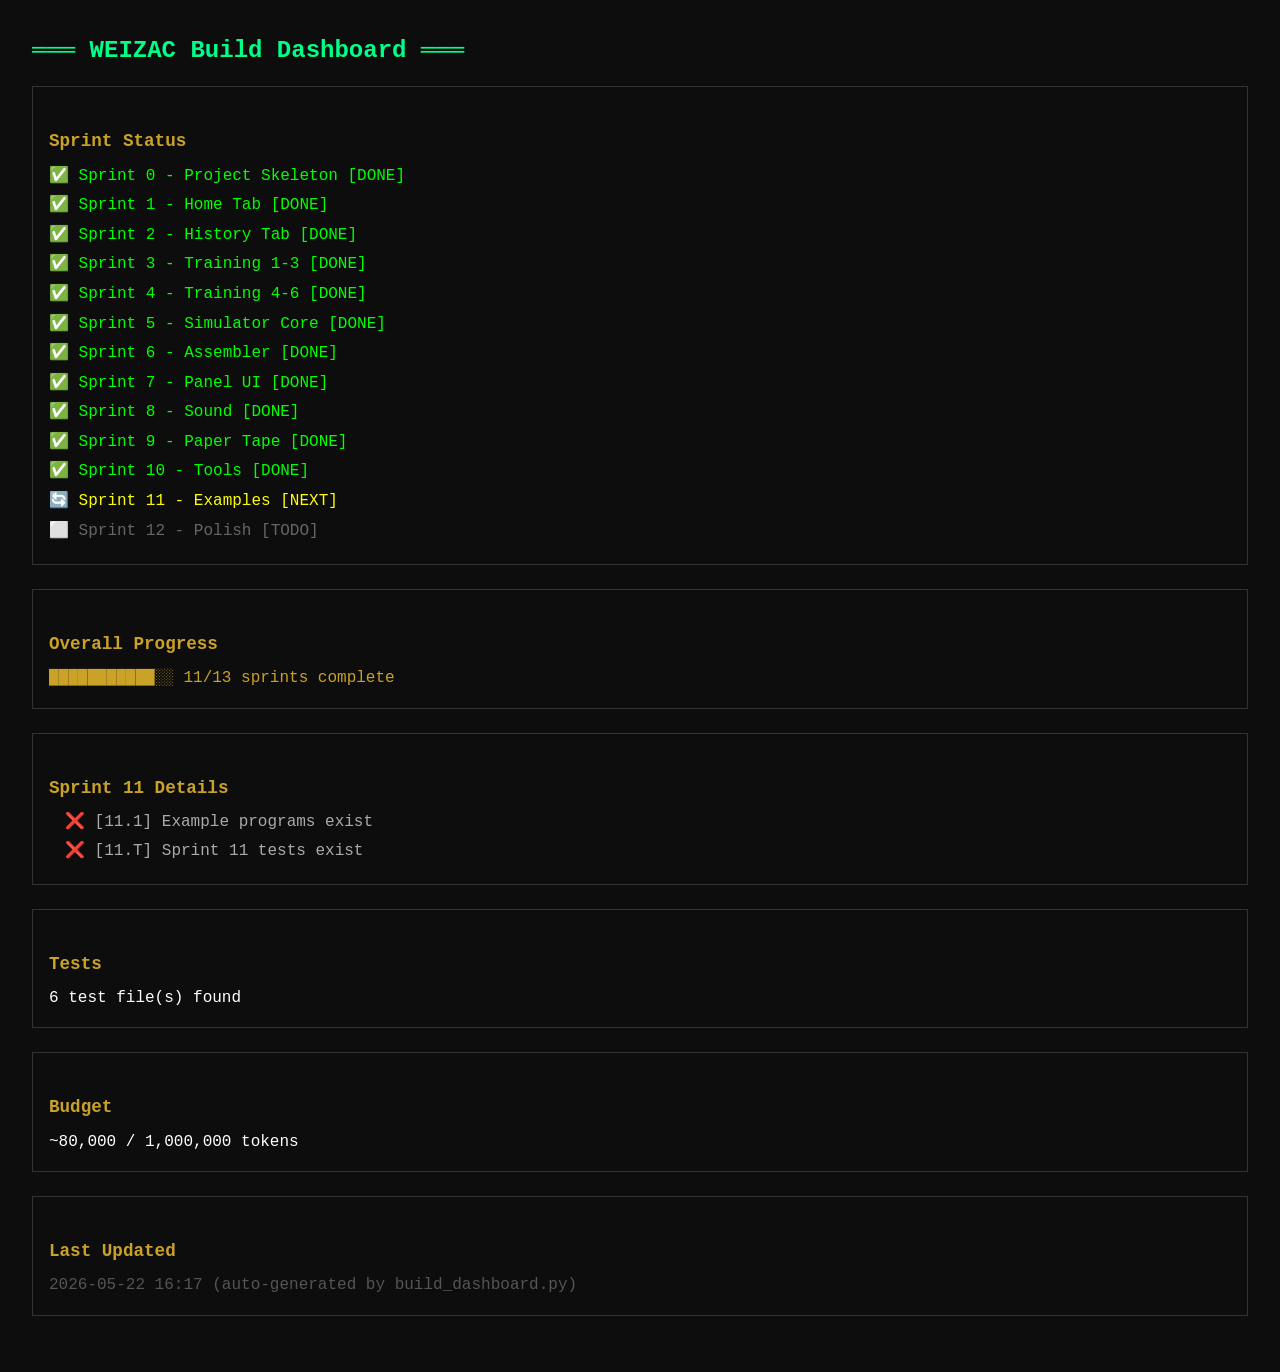
<file: docs/dashboard.html>
<!DOCTYPE html>
<html lang="en">
<head>
    <meta charset="UTF-8">
    <meta name="viewport" content="width=device-width, initial-scale=1.0">
    <title>WEIZAC Build Dashboard</title>
    <style>
        * { box-sizing: border-box; margin: 0; padding: 0; }
        body {
            font-family: 'IBM Plex Mono', 'Courier New', monospace;
            background: #0d0d0d;
            color: #00ff88;
            padding: 2rem;
            line-height: 1.6;
        }
        h1 { color: #00ff88; margin-bottom: 1rem; font-size: 1.5rem; }
        h2 { color: #c9a227; margin: 1.5rem 0 0.5rem; font-size: 1.1rem; }
        .section { margin-bottom: 1.5rem; padding: 1rem; border: 1px solid #333; }
        .sprint { margin: 0.25rem 0; }
        .todo { color: #666; }
        .feature { margin: 0.2rem 0 0.2rem 1rem; color: #aaa; }
        .bar { color: #c9a227; }
        .dim { color: #555; }
        .highlight { color: #fff; }
        .warn { color: #ff4444; font-weight: bold; }
    </style>
</head>
<body>
    <!-- THIS FILE IS AUTO-GENERATED by build_dashboard.py -->
    <!-- DO NOT EDIT MANUALLY — run: python build_dashboard.py -->
    <h1>&#x2550;&#x2550;&#x2550; WEIZAC Build Dashboard &#x2550;&#x2550;&#x2550;</h1>

    <div class="section">
        <h2>Sprint Status</h2>
        <div class="sprint" style="color:#0f0">&#x2705; Sprint 0 - Project Skeleton [DONE]</div>
        <div class="sprint" style="color:#0f0">&#x2705; Sprint 1 - Home Tab [DONE]</div>
        <div class="sprint" style="color:#0f0">&#x2705; Sprint 2 - History Tab [DONE]</div>
        <div class="sprint" style="color:#0f0">&#x2705; Sprint 3 - Training 1-3 [DONE]</div>
        <div class="sprint" style="color:#0f0">&#x2705; Sprint 4 - Training 4-6 [DONE]</div>
        <div class="sprint" style="color:#0f0">&#x2705; Sprint 5 - Simulator Core [DONE]</div>
        <div class="sprint" style="color:#0f0">&#x2705; Sprint 6 - Assembler [DONE]</div>
        <div class="sprint" style="color:#0f0">&#x2705; Sprint 7 - Panel UI [DONE]</div>
        <div class="sprint" style="color:#0f0">&#x2705; Sprint 8 - Sound [DONE]</div>
        <div class="sprint" style="color:#0f0">&#x2705; Sprint 9 - Paper Tape [DONE]</div>
        <div class="sprint" style="color:#0f0">&#x2705; Sprint 10 - Tools [DONE]</div>
        <div class="sprint" style="color:#ff0">&#x1F504; Sprint 11 - Examples [NEXT]</div>
        <div class="sprint todo">&#x2B1C; Sprint 12 - Polish [TODO]</div>
    </div>
    <div class="section">
        <h2>Overall Progress</h2>
        <div class="bar">&#x2588;&#x2588;&#x2588;&#x2588;&#x2588;&#x2588;&#x2588;&#x2588;&#x2588;&#x2588;&#x2588;&#x2591;&#x2591;  11/13 sprints complete</div>
    </div>
    <div class="section">
        <h2>Sprint 11 Details</h2>
        <div class="feature">&#x274C; [11.1] Example programs exist</div>
        <div class="feature">&#x274C; [11.T] Sprint 11 tests exist</div>
    </div>
    <div class="section">
        <h2>Tests</h2>
        <div class="highlight">6 test file(s) found</div>
    </div>
    <div class="section">
        <h2>Budget</h2>
        <div class="highlight">~80,000 / 1,000,000 tokens</div>
    </div>
    <div class="section">
        <h2>Last Updated</h2>
        <div class="dim">2026-05-22 16:17 (auto-generated by build_dashboard.py)</div>
    </div>
</body>
</html>
</file>
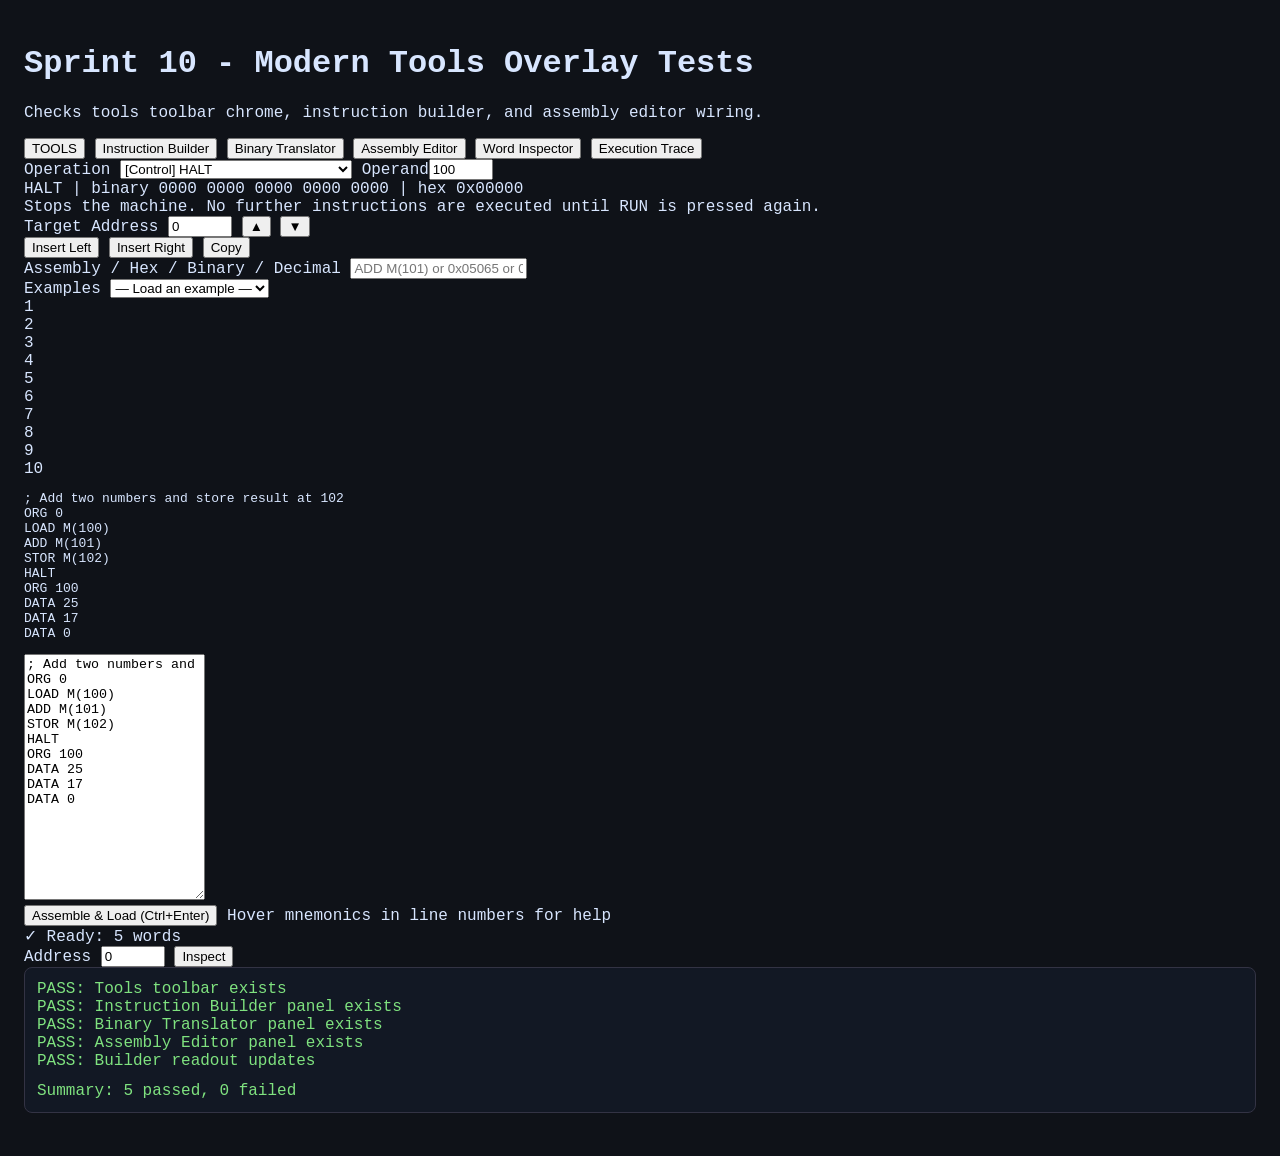
<file: tests/sprint-10.test.html>
<!DOCTYPE html>
<html lang="en">
<head>
    <meta charset="UTF-8">
    <meta name="viewport" content="width=device-width, initial-scale=1.0">
    <title>Sprint 10 Tools Tests</title>
    <style>
        body { font-family: ui-monospace, Consolas, monospace; background: #0f1218; color: #d8e6ff; padding: 1rem; }
        .ok { color: #7fe27f; }
        .bad { color: #ff8c8c; }
        #results { white-space: pre-wrap; border: 1px solid #334; padding: 0.75rem; border-radius: 8px; background: #121824; }
    </style>
</head>
<body>
    <h1>Sprint 10 - Modern Tools Overlay Tests</h1>
    <p>Checks tools toolbar chrome, instruction builder, and assembly editor wiring.</p>

    <div id="sim-tools-overlay"></div>

    <div id="results"></div>

    <script type="module">
        import { initToolsUI } from '../js/tools.js';

        const out = document.getElementById('results');
        let passes = 0;
        let fails = 0;

        function log(line, ok) {
            const div = document.createElement('div');
            div.className = ok ? 'ok' : 'bad';
            div.textContent = line;
            out.appendChild(div);
        }

        function test(name, fn) {
            try {
                fn();
                passes += 1;
                log(`PASS: ${name}`, true);
            } catch (err) {
                fails += 1;
                log(`FAIL: ${name} - ${err.message}`, false);
            }
        }

        function assert(condition, message) {
            if (!condition) {
                throw new Error(message);
            }
        }

        initToolsUI();

        test('Tools toolbar exists', () => {
            assert(document.querySelector('.tools-toolbar'), 'missing tools toolbar');
        });

        test('Instruction Builder panel exists', () => {
            assert(document.querySelector('[data-tools-panel="builder"]'), 'builder panel missing');
            assert(document.getElementById('tools-builder-op'), 'builder operation select missing');
        });

        test('Binary Translator panel exists', () => {
            assert(document.querySelector('[data-tools-panel="translator"]'), 'translator panel missing');
            assert(document.getElementById('tools-translator-input'), 'translator input missing');
        });

        test('Assembly Editor panel exists', () => {
            assert(document.querySelector('[data-tools-panel="editor"]'), 'editor panel missing');
            assert(document.getElementById('tools-editor-source'), 'editor textarea missing');
        });

        test('Builder readout updates', () => {
            const readout = document.getElementById('tools-builder-readout');
            assert(readout && readout.textContent.length > 0, 'builder readout empty');
        });

        const summary = document.createElement('div');
        summary.style.marginTop = '0.75rem';
        summary.textContent = `Summary: ${passes} passed, ${fails} failed`;
        summary.className = fails === 0 ? 'ok' : 'bad';
        out.appendChild(summary);
    </script>
</body>
</html>
</file>
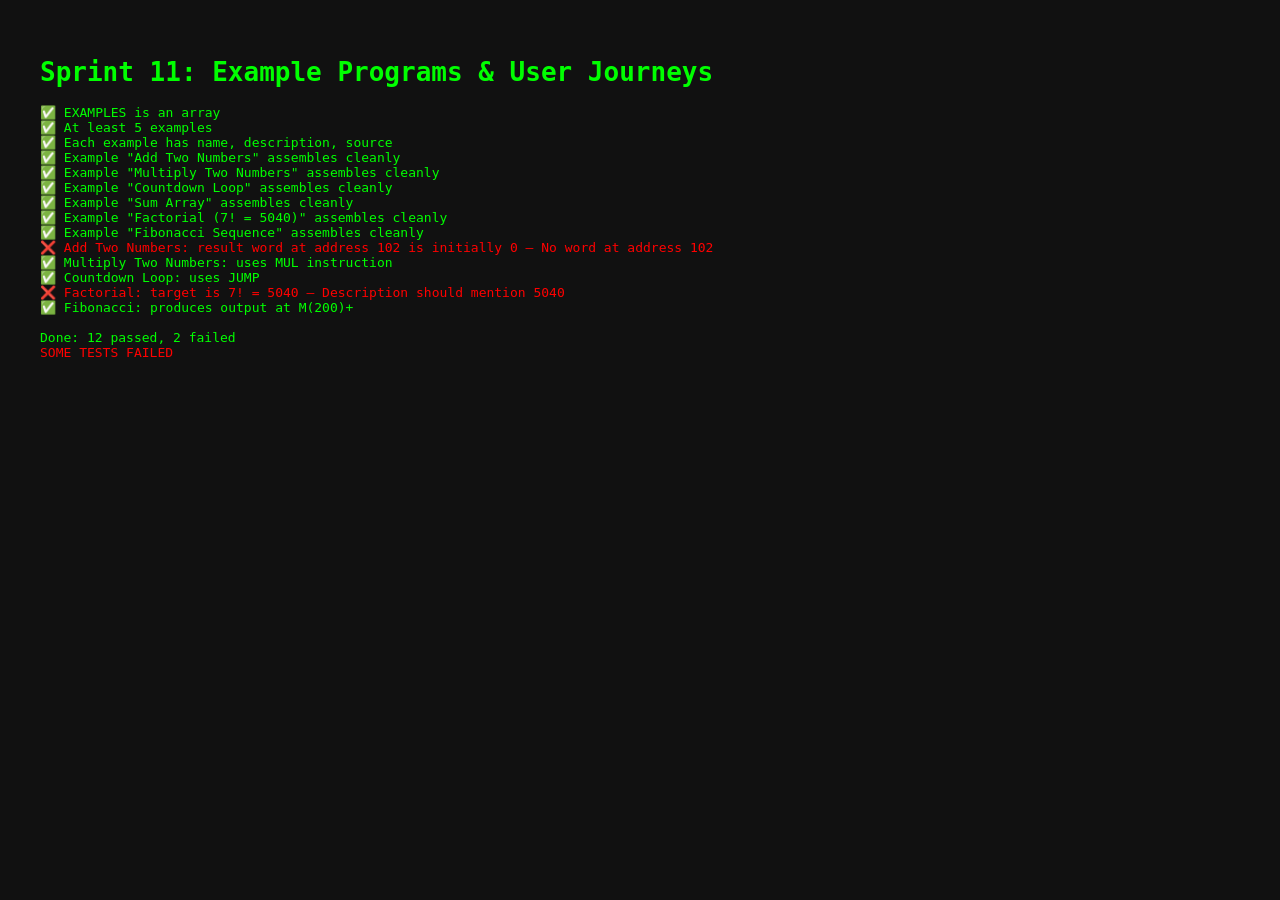
<file: tests/sprint-11.test.html>
<!DOCTYPE html>
<html lang="en">
<head>
    <meta charset="UTF-8">
    <title>Sprint 11 Tests — Example Programs & User Journeys</title>
    <style>
        body { font-family: monospace; padding: 2rem; background: #111; color: #0f0; }
        .pass { color: #0f0; }
        .fail { color: #f00; }
        pre { white-space: pre-wrap; }
    </style>
</head>
<body>
<h1>Sprint 11: Example Programs & User Journeys</h1>
<pre id="results"></pre>

<script type="module">
import { EXAMPLES } from '../js/examples.js';
import { assemble } from '../js/assembler.js';

let passes = 0, failures = 0;
const results = document.getElementById('results');

function log(msg) {
    console.log(msg);
    results.innerHTML += msg + '\n';
}

function assert(condition, message) {
    if (!condition) throw new Error(message);
}

function test(name, fn) {
    try {
        fn();
        log('<span class="pass">✅ ' + name + '</span>');
        passes++;
    } catch (e) {
        log('<span class="fail">❌ ' + name + ' — ' + e.message + '</span>');
        failures++;
    }
}

// ============================================================================
// 11.1 — Examples module structure
// ============================================================================

test('EXAMPLES is an array', () => {
    assert(Array.isArray(EXAMPLES), 'EXAMPLES should be an array');
});

test('At least 5 examples', () => {
    assert(EXAMPLES.length >= 5, `Expected >= 5 examples, got ${EXAMPLES.length}`);
});

test('Each example has name, description, source', () => {
    EXAMPLES.forEach((ex, i) => {
        assert(typeof ex.name === 'string' && ex.name.length > 0, `Example ${i} missing name`);
        assert(typeof ex.description === 'string' && ex.description.length > 0, `Example ${i} missing description`);
        assert(typeof ex.source === 'string' && ex.source.length > 0, `Example ${i} missing source`);
    });
});

// ============================================================================
// 11.2 — All examples assemble without errors
// ============================================================================

EXAMPLES.forEach((ex, i) => {
    test(`Example "${ex.name}" assembles cleanly`, () => {
        const result = assemble(ex.source);
        assert(result.success, `Assembly failed: ${(result.errors || []).map(e => e.message).join('; ')}`);
        assert(result.words.length > 0, 'Should produce at least one word');
    });
});

// ============================================================================
// 11.3 — Specific example correctness
// ============================================================================

test('Add Two Numbers: result word at address 102 is initially 0', () => {
    const ex = EXAMPLES.find(e => e.name === 'Add Two Numbers');
    assert(ex, 'Example not found');
    const result = assemble(ex.source);
    assert(result.success, 'Assembly failed');
    // address 102 should have DATA 0
    const w102 = result.words.find(w => w.address === 102);
    assert(w102, 'No word at address 102');
    assert(w102.value === 0n || w102.value === BigInt(0), 'Expected 0 at address 102');
});

test('Multiply Two Numbers: uses MUL instruction', () => {
    const ex = EXAMPLES.find(e => e.name === 'Multiply Two Numbers');
    assert(ex, 'Example not found');
    assert(ex.source.includes('MUL'), 'Source should contain MUL instruction');
});

test('Countdown Loop: uses JUMP', () => {
    const ex = EXAMPLES.find(e => e.name === 'Countdown Loop');
    assert(ex, 'Example not found');
    assert(ex.source.includes('JUMP'), 'Source should contain JUMP instruction');
});

test('Factorial: target is 7! = 5040', () => {
    const ex = EXAMPLES.find(e => e.name.includes('Factorial'));
    assert(ex, 'Example not found');
    assert(ex.description.includes('5040'), 'Description should mention 5040');
});

test('Fibonacci: produces output at M(200)+', () => {
    const ex = EXAMPLES.find(e => e.name.includes('Fibonacci'));
    assert(ex, 'Example not found');
    assert(ex.source.includes('M(200)'), 'Source should reference M(200)');
});

// ============================================================================
// Summary
// ============================================================================

log('');
log(`Done: ${passes} passed, ${failures} failed`);
if (failures === 0) {
    log('<span class="pass">ALL TESTS PASSED</span>');
} else {
    log('<span class="fail">SOME TESTS FAILED</span>');
}
</script>
</body>
</html>
</file>
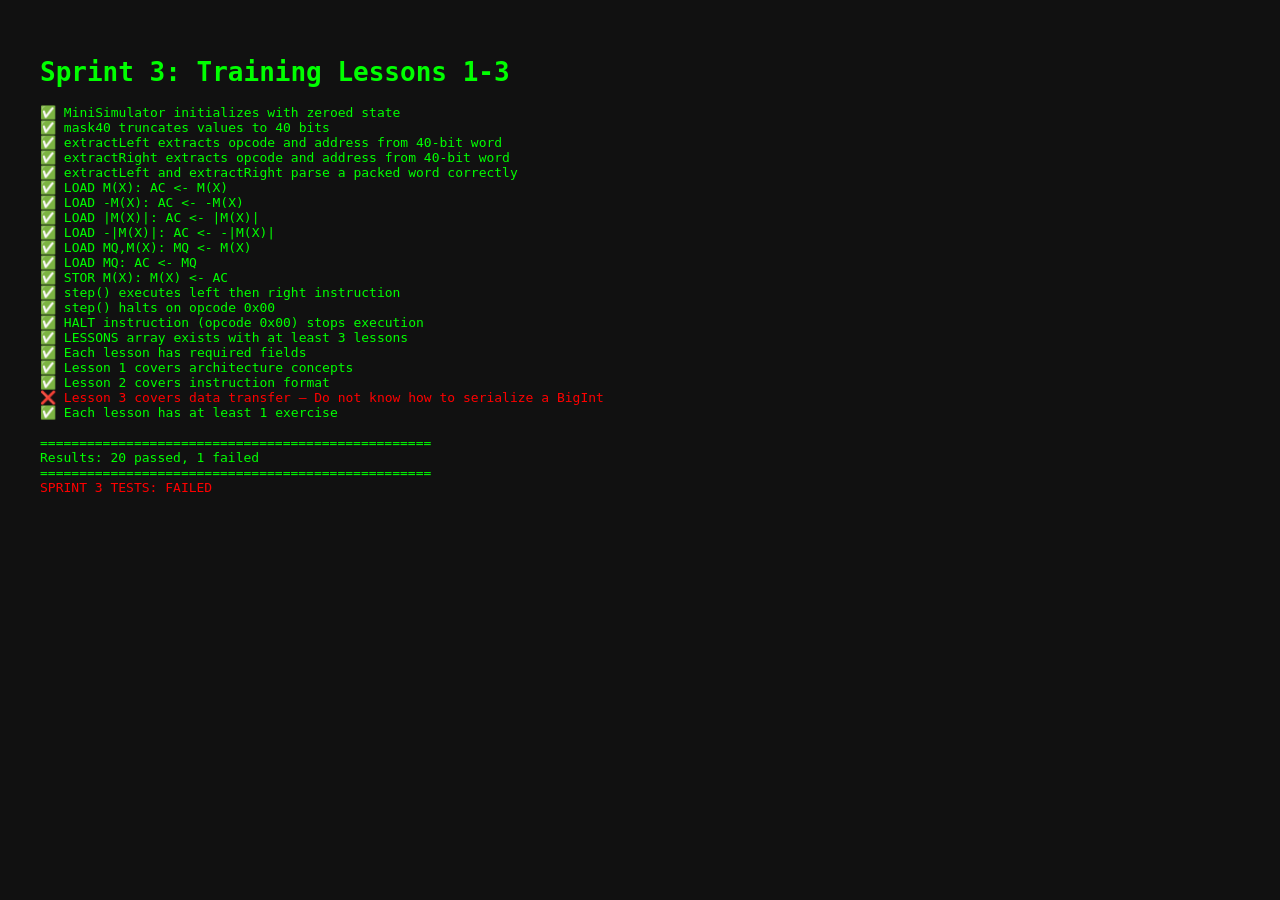
<file: tests/sprint-3.test.html>
<!DOCTYPE html>
<html lang="en">
<head>
    <meta charset="UTF-8">
    <title>Sprint 3 Tests — Training Lessons 1-3</title>
    <style>
        body { font-family: monospace; padding: 2rem; background: #111; color: #0f0; }
        .pass { color: #0f0; }
        .fail { color: #f00; }
        pre { white-space: pre-wrap; }
    </style>
</head>
<body>
<h1>Sprint 3: Training Lessons 1-3</h1>
<pre id="results"></pre>

<script type="module">
import { MiniSimulator, mask40, extractLeft, extractRight, LESSONS } from '../js/training.js';

let passes = 0, failures = 0;
const results = document.getElementById('results');

function log(msg) {
    console.log(msg);
    results.innerHTML += msg + '\n';
}

function assert(condition, message) {
    if (!condition) throw new Error(message);
}

function assertBigInt(actual, expected, message) {
    if (actual !== expected) {
        throw new Error(message + ` (expected ${expected}, got ${actual})`);
    }
}

function test(name, fn) {
    try {
        fn();
        log('<span class="pass">✅ ' + name + '</span>');
        passes++;
    } catch (e) {
        log('<span class="fail">❌ ' + name + ' — ' + e.message + '</span>');
        failures++;
    }
}

// ============================================================================
// 3.5 — Mini-Simulator Engine
// ============================================================================

test('MiniSimulator initializes with zeroed state', () => {
    const sim = new MiniSimulator();
    assertBigInt(sim.AC, 0n, 'AC should be 0');
    assertBigInt(sim.MQ, 0n, 'MQ should be 0');
    assert(sim.PC === 0, 'PC should be 0');
    assert(sim.side === 'left', 'Side should be left');
    assert(sim.memory.length === 1024, 'Memory should be 1024 words');
});

test('mask40 truncates values to 40 bits', () => {
    assertBigInt(mask40(0x10000000001n), 1n, 'Should truncate high bits');
    assertBigInt(mask40(0xFFFFFFFFFFn), -1n, 'All 1s should be -1 (sign extend)');
    assertBigInt(mask40(42n), 42n, 'Small positive unchanged');
    assertBigInt(mask40(-5n), -5n, 'Small negative preserved');
});

test('extractLeft extracts opcode and address from 40-bit word', () => {
    // Word: left opcode=0x01, left addr=0x0C8 (200)
    const word = 0x01_0C8_00_000n;
    const left = extractLeft(word);
    assert(left.opcode === 0x01, `Left opcode should be 0x01, got ${left.opcode}`);
    assert(left.address === 0x0C8, `Left address should be 200, got ${left.address}`);
});

test('extractRight extracts opcode and address from 40-bit word', () => {
    // Word: right opcode=0x05, right addr=0x0C9 (201)
    const word = 0x00_000_05_0C9n;
    const right = extractRight(word);
    assert(right.opcode === 0x05, `Right opcode should be 0x05, got ${right.opcode}`);
    assert(right.address === 0x0C9, `Right address should be 201, got ${right.address}`);
});

test('extractLeft and extractRight parse a packed word correctly', () => {
    // LOAD M(100) | ADD M(101) => opcode 0x01 addr 0x064 | opcode 0x05 addr 0x065
    const word = (0x01n << 32n) | (0x064n << 20n) | (0x05n << 12n) | 0x065n;
    const left = extractLeft(word);
    const right = extractRight(word);
    assert(left.opcode === 0x01, 'Left opcode should be LOAD (0x01)');
    assert(left.address === 100, 'Left address should be 100');
    assert(right.opcode === 0x05, 'Right opcode should be ADD (0x05)');
    assert(right.address === 101, 'Right address should be 101');
});

// ============================================================================
// 3.4 — Data Transfer Instructions (Lesson 3)
// ============================================================================

test('LOAD M(X): AC <- M(X)', () => {
    const sim = new MiniSimulator();
    sim.memory[100] = 42n;
    sim.execute(0x01, 100);
    assertBigInt(sim.AC, 42n, 'AC should be 42');
});

test('LOAD -M(X): AC <- -M(X)', () => {
    const sim = new MiniSimulator();
    sim.memory[100] = 42n;
    sim.execute(0x02, 100);
    assertBigInt(sim.AC, -42n, 'AC should be -42');
});

test('LOAD |M(X)|: AC <- |M(X)|', () => {
    const sim = new MiniSimulator();
    sim.memory[100] = -7n;
    sim.execute(0x03, 100);
    assertBigInt(sim.AC, 7n, 'AC should be 7');
});

test('LOAD -|M(X)|: AC <- -|M(X)|', () => {
    const sim = new MiniSimulator();
    sim.memory[100] = 7n;
    sim.execute(0x04, 100);
    assertBigInt(sim.AC, -7n, 'AC should be -7');
});

test('LOAD MQ,M(X): MQ <- M(X)', () => {
    const sim = new MiniSimulator();
    sim.memory[100] = 99n;
    sim.execute(0x09, 100);
    assertBigInt(sim.MQ, 99n, 'MQ should be 99');
});

test('LOAD MQ: AC <- MQ', () => {
    const sim = new MiniSimulator();
    sim.MQ = 55n;
    sim.execute(0x0A, 0);
    assertBigInt(sim.AC, 55n, 'AC should be 55');
});

test('STOR M(X): M(X) <- AC', () => {
    const sim = new MiniSimulator();
    sim.AC = 123n;
    sim.execute(0x21, 200);
    assertBigInt(sim.memory[200], 123n, 'M(200) should be 123');
});

// ============================================================================
// 3.5 — Step Execution (Mini-Simulator)
// ============================================================================

test('step() executes left then right instruction', () => {
    const sim = new MiniSimulator();
    // Word 0: LOAD M(100) | HALT
    sim.memory[0] = (0x01n << 32n) | (0x064n << 20n); // left: LOAD M(100), right: HALT
    sim.memory[100] = 77n;
    sim.step(); // executes left: LOAD M(100)
    assertBigInt(sim.AC, 77n, 'After left step, AC should be 77');
    assert(sim.side === 'right', 'Should advance to right side');
});

test('step() halts on opcode 0x00', () => {
    const sim = new MiniSimulator();
    sim.memory[0] = 0n; // both sides are HALT (0x00)
    sim.step();
    assert(sim.halted === true, 'Should halt on opcode 0x00');
});

test('HALT instruction (opcode 0x00) stops execution', () => {
    const sim = new MiniSimulator();
    // LOAD M(100) | HALT
    sim.memory[0] = (0x01n << 32n) | (0x064n << 20n);
    sim.memory[100] = 5n;
    sim.step(); // LOAD M(100) -> AC=5
    sim.step(); // HALT
    assert(sim.halted === true, 'Should be halted');
    assertBigInt(sim.AC, 5n, 'AC should still be 5');
});

// ============================================================================
// 3.1 — Lesson Framework
// ============================================================================

test('LESSONS array exists with at least 3 lessons', () => {
    assert(Array.isArray(LESSONS), 'LESSONS should be an array');
    assert(LESSONS.length >= 3, `Should have at least 3 lessons, got ${LESSONS.length}`);
});

test('Each lesson has required fields', () => {
    for (let i = 0; i < 3; i++) {
        const lesson = LESSONS[i];
        assert(lesson.id !== undefined, `Lesson ${i} should have id`);
        assert(typeof lesson.title === 'string', `Lesson ${i} should have title string`);
        assert(typeof lesson.content === 'string' || Array.isArray(lesson.sections),
            `Lesson ${i} should have content or sections`);
        assert(Array.isArray(lesson.exercises), `Lesson ${i} should have exercises array`);
    }
});

test('Lesson 1 covers architecture concepts', () => {
    const lesson = LESSONS[0];
    const text = JSON.stringify(lesson).toLowerCase();
    assert(text.includes('40-bit') || text.includes('40 bit'), 'Lesson 1 should mention 40-bit word');
    assert(text.includes('register') || text.includes('ac'), 'Lesson 1 should mention registers');
    assert(text.includes('memory') || text.includes('1024'), 'Lesson 1 should mention memory');
});

test('Lesson 2 covers instruction format', () => {
    const lesson = LESSONS[1];
    const text = JSON.stringify(lesson).toLowerCase();
    assert(text.includes('opcode'), 'Lesson 2 should mention opcode');
    assert(text.includes('address'), 'Lesson 2 should mention address');
    assert(text.includes('20-bit') || text.includes('20 bit') || text.includes('instruction'),
        'Lesson 2 should mention instruction format');
});

test('Lesson 3 covers data transfer', () => {
    const lesson = LESSONS[2];
    const text = JSON.stringify(lesson).toLowerCase();
    assert(text.includes('load') || text.includes('stor'), 'Lesson 3 should mention LOAD/STOR');
    assert(text.includes('transfer') || text.includes('data'), 'Lesson 3 should mention data transfer');
});

test('Each lesson has at least 1 exercise', () => {
    for (let i = 0; i < 3; i++) {
        assert(LESSONS[i].exercises.length >= 1,
            `Lesson ${i+1} should have at least 1 exercise, got ${LESSONS[i].exercises.length}`);
    }
});

// ============================================================================
// Summary
// ============================================================================

log('\n' + '='.repeat(50));
log(`Results: ${passes} passed, ${failures} failed`);
log('='.repeat(50));
if (failures > 0) {
    log('<span class="fail">SPRINT 3 TESTS: FAILED</span>');
} else {
    log('<span class="pass">SPRINT 3 TESTS: ALL PASSED</span>');
}
</script>
</body>
</html>
</file>
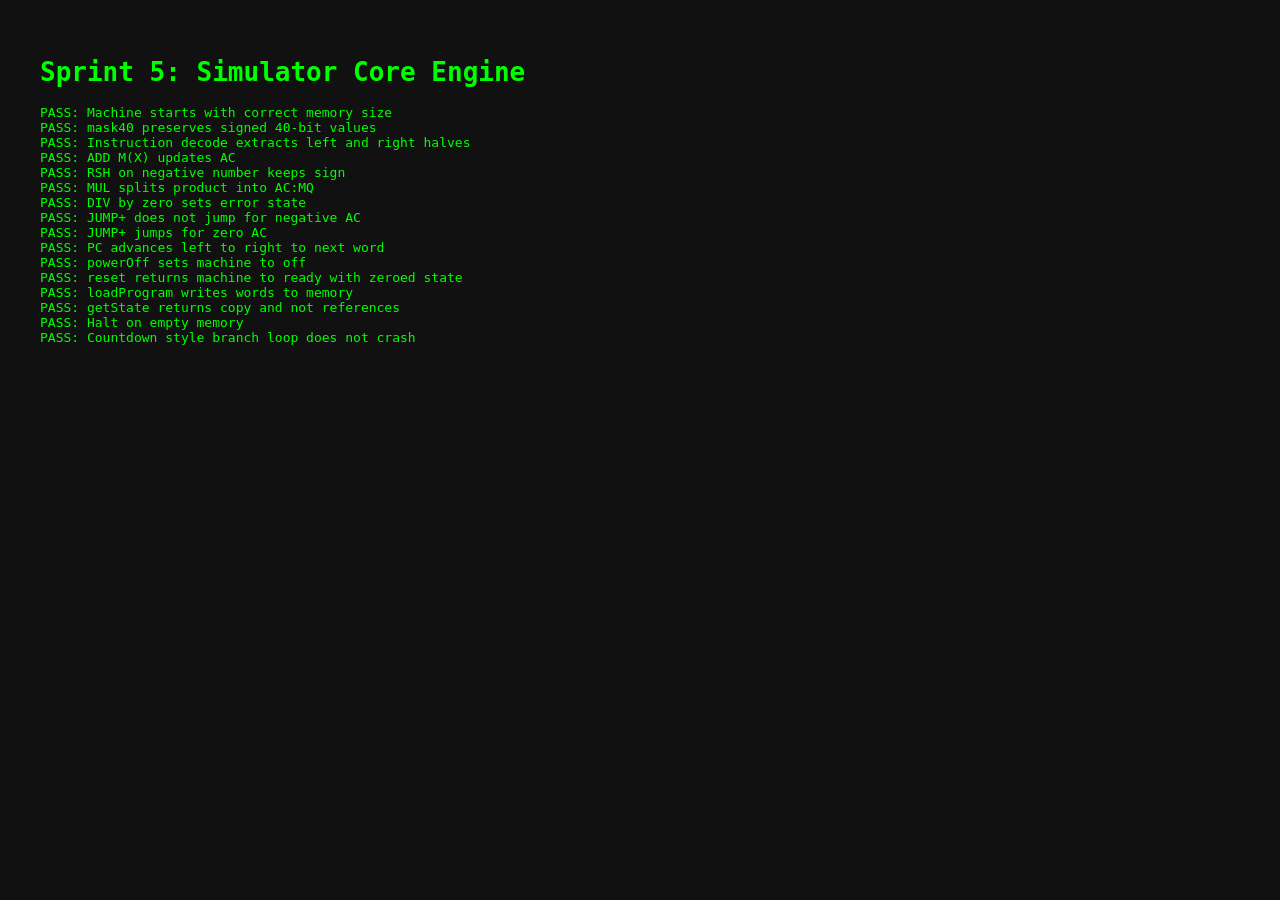
<file: tests/sprint-5.test.html>
<!DOCTYPE html>
<html lang="en">
<head>
    <meta charset="UTF-8">
    <title>Sprint 5 Tests - Simulator Core</title>
    <style>
        body { font-family: monospace; padding: 2rem; background: #111; color: #0f0; }
        .pass { color: #0f0; }
        .fail { color: #f44; }
        pre { white-space: pre-wrap; }
    </style>
</head>
<body>
<h1>Sprint 5: Simulator Core Engine</h1>
<pre id="results"></pre>
<script type="module">
import {
    machine,
    WORD_MASK,
    mask40,
    extractLeft,
    extractRight,
    powerOn,
    powerOff,
    reset,
    step,
    run,
    stop,
    loadProgram,
    getState
} from '../js/simulator.js';

let passes = 0;
let failures = 0;
const out = document.getElementById('results');

function log(msg) {
    console.log(msg);
    out.innerHTML += msg + '\n';
}

function assert(condition, message) {
    if (!condition) throw new Error(message);
}

function assertEq(actual, expected, message) {
    if (actual !== expected) {
        throw new Error(`${message} (expected ${expected}, got ${actual})`);
    }
}

function test(name, fn) {
    try {
        fn();
        passes++;
        log(`<span class="pass">PASS: ${name}</span>`);
    } catch (err) {
        failures++;
        log(`<span class="fail">FAIL: ${name} - ${err.message}</span>`);
    }
}

function packWord(leftOpcode, leftAddr, rightOpcode, rightAddr) {
    return (
        (BigInt(leftOpcode & 0xFF) << 32n) |
        (BigInt(leftAddr & 0xFFF) << 20n) |
        (BigInt(rightOpcode & 0xFF) << 12n) |
        BigInt(rightAddr & 0xFFF)
    );
}

reset();

// Core machine model

test('Machine starts with correct memory size', () => {
    assertEq(machine.memory.length, 1024, 'memory size should be 1024');
});

test('mask40 preserves signed 40-bit values', () => {
    assertEq(mask40(42n), 42n, 'positive number unchanged');
    assertEq(mask40((1n << 40n) + 1n), 1n, 'overflow wraps');
    assertEq(mask40(WORD_MASK), -1n, 'all ones should be -1');
});

test('Instruction decode extracts left and right halves', () => {
    const w = packWord(0x01, 0x064, 0x05, 0x065);
    const l = extractLeft(w);
    const r = extractRight(w);
    assertEq(l.opcode, 0x01, 'left opcode');
    assertEq(l.address, 0x064, 'left address');
    assertEq(r.opcode, 0x05, 'right opcode');
    assertEq(r.address, 0x065, 'right address');
});

// Data transfer and arithmetic

test('ADD M(X) updates AC', () => {
    reset();
    machine.ac = 10n;
    machine.memory[100] = 32n;
    machine.memory[0] = packWord(0x05, 100, 0x00, 0);
    const trace = step();
    assertEq(machine.ac, 42n, 'AC after add');
    assert(trace && trace.mnemonic.includes('ADD'), 'trace mnemonic should include ADD');
});

test('RSH on negative number keeps sign', () => {
    reset();
    machine.ac = -4n;
    machine.memory[0] = packWord(0x15, 0, 0x00, 0);
    step();
    assertEq(machine.ac, -2n, 'arithmetic right shift should preserve sign');
});

test('MUL splits product into AC:MQ', () => {
    reset();
    machine.mq = 7n;
    machine.memory[50] = 9n;
    machine.memory[0] = packWord(0x0B, 50, 0x00, 0);
    step();
    assertEq(machine.mq, 63n, 'low 40 bits in MQ');
    assertEq(machine.ac, 0n, 'high 40 bits in AC for small product');
});

test('DIV by zero sets error state', () => {
    reset();
    machine.ac = 10n;
    machine.memory[50] = 0n;
    machine.memory[0] = packWord(0x0C, 50, 0x00, 0);
    step();
    assertEq(machine.state, 'error', 'state should be error');
    assert(machine.error && machine.error.toLowerCase().includes('division by zero'), 'error message');
});

// Control flow

test('JUMP+ does not jump for negative AC', () => {
    reset();
    machine.ac = -1n;
    machine.memory[0] = packWord(0x0D, 12, 0x00, 0);
    step();
    assertEq(machine.pc.addr, 0, 'pc should remain on same word (before right step)');
    assertEq(machine.pc.side, 'right', 'should advance to right side when no jump');
});

test('JUMP+ jumps for zero AC', () => {
    reset();
    machine.ac = 0n;
    machine.memory[0] = packWord(0x0D, 12, 0x00, 0);
    step();
    assertEq(machine.pc.addr, 12 & 0x3FF, 'jump target addr');
    assertEq(machine.pc.side, 'left', 'jump target side');
});

test('PC advances left to right to next word', () => {
    reset();
    machine.memory[0] = packWord(0x01, 100, 0x01, 100);
    machine.memory[100] = 7n;
    step();
    assertEq(machine.pc.addr, 0, 'still same word after left');
    assertEq(machine.pc.side, 'right', 'to right side');
    step();
    assertEq(machine.pc.addr, 1, 'advance to next word after right');
    assertEq(machine.pc.side, 'left', 'return to left side');
});

// State lifecycle

test('powerOff sets machine to off', () => {
    reset();
    powerOff();
    assertEq(machine.state, 'off', 'state off after powerOff');
});

test('reset returns machine to ready with zeroed state', () => {
    machine.ac = 999n;
    machine.mq = 111n;
    machine.memory[0] = 123n;
    reset();
    assertEq(machine.state, 'ready', 'state ready');
    assertEq(machine.ac, 0n, 'ac reset');
    assertEq(machine.mq, 0n, 'mq reset');
    assertEq(machine.memory[0], 0n, 'memory reset');
});

test('loadProgram writes words to memory', () => {
    reset();
    loadProgram([
        { addr: 7, value: packWord(0x01, 100, 0x00, 0) },
        { addr: 100, value: 55n }
    ]);
    assertEq(machine.memory[7], packWord(0x01, 100, 0x00, 0), 'program word loaded');
    assertEq(machine.memory[100], 55n, 'data word loaded');
});

test('getState returns copy and not references', () => {
    reset();
    machine.memory[5] = 9n;
    const state = getState();
    state.memory[5] = 123n;
    assertEq(machine.memory[5], 9n, 'machine memory must stay unchanged');
});

// Manual console suite style scenarios

test('Halt on empty memory', () => {
    reset();
    machine.memory[0] = 0n;
    const trace = step();
    assertEq(machine.state, 'halted', 'should halt on opcode 0x00');
    assert(trace && trace.opcode === 0x00, 'trace opcode should be 0x00');
});

test('Countdown style branch loop does not crash', () => {
    reset();
    machine.memory[10] = 3n; // counter
    machine.memory[11] = 1n; // decrement
    machine.memory[0] = packWord(0x01, 10, 0x06, 11); // LOAD counter ; SUB 1
    machine.memory[1] = packWord(0x21, 10, 0x0D, 0); // STOR counter ; JUMP+ word0 left
    machine.memory[2] = packWord(0x00, 0, 0x00, 0);
    run(8);
    stop();
    assert(machine.state === 'halted' || machine.state === 'ready' || machine.state === 'running', 'valid post-run state');
});

// Async smoke for powerOn
(async () => {
    try {
        powerOff();
        const p = powerOn();
        assertEq(machine.state, 'booting', 'state should be booting immediately');
        await p;
        assertEq(machine.state, 'ready', 'state should become ready after warmup');
        log('<span class="pass">PASS: powerOn warm-up transition</span>');
        passes++;
    } catch (err) {
        log(`<span class="fail">FAIL: powerOn warm-up transition - ${err.message}</span>`);
        failures++;
    }

    log('\n' + '='.repeat(50));
    log(`Results: ${passes} passed, ${failures} failed`);
    log('='.repeat(50));
    if (failures > 0) {
        log('<span class="fail">SPRINT 5 TESTS: FAILED</span>');
    } else {
        log('<span class="pass">SPRINT 5 TESTS: ALL PASSED</span>');
    }
})();
</script>
</body>
</html>
</file>
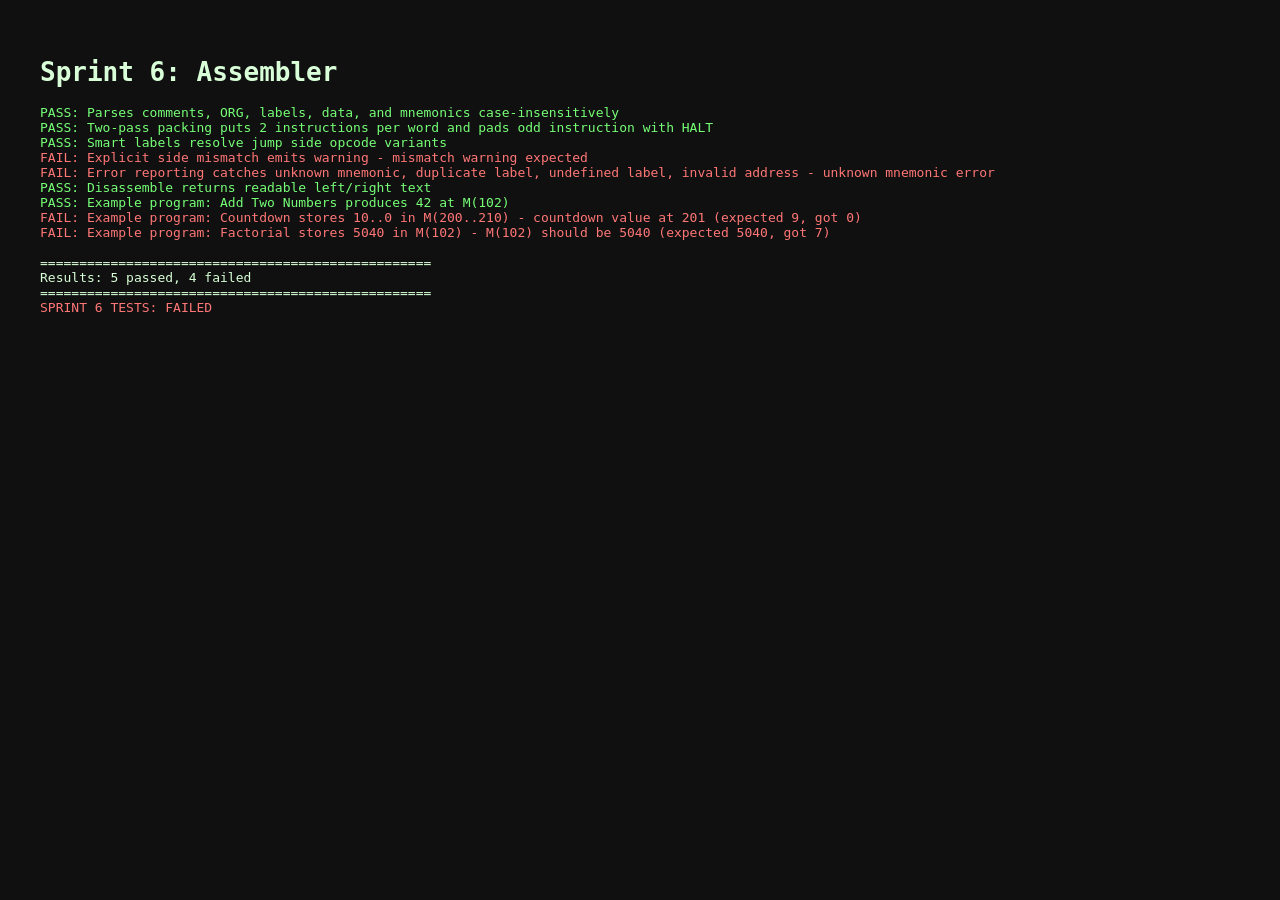
<file: tests/sprint-6.test.html>
<!DOCTYPE html>
<html lang="en">
<head>
    <meta charset="UTF-8">
    <title>Sprint 6 Tests - Assembler</title>
    <style>
        body { font-family: monospace; padding: 2rem; background: #101010; color: #d8ffd8; }
        .pass { color: #76ff76; }
        .fail { color: #ff7676; }
        pre { white-space: pre-wrap; }
    </style>
</head>
<body>
<h1>Sprint 6: Assembler</h1>
<pre id="results"></pre>
<script type="module">
import { assemble, disassemble } from '../js/assembler.js';
import { reset, step, machine, loadProgram } from '../js/simulator.js';

let passes = 0;
let failures = 0;
const out = document.getElementById('results');

function log(msg) {
    console.log(msg);
    out.innerHTML += msg + '\n';
}

function assert(condition, message) {
    if (!condition) throw new Error(message);
}

function assertEq(actual, expected, message) {
    if (actual !== expected) {
        throw new Error(`${message} (expected ${expected}, got ${actual})`);
    }
}

function test(name, fn) {
    try {
        fn();
        passes += 1;
        log(`<span class="pass">PASS: ${name}</span>`);
    } catch (err) {
        failures += 1;
        log(`<span class="fail">FAIL: ${name} - ${err.message}</span>`);
    }
}

function runUntilStop(limit = 20000) {
    for (let i = 0; i < limit; i += 1) {
        const trace = step();
        if (!trace || machine.state === 'halted' || machine.state === 'error') {
            return;
        }
    }
    throw new Error('program did not halt within step limit');
}

test('Parses comments, ORG, labels, data, and mnemonics case-insensitively', () => {
    const src = `
; comment
org 0x10
Start:
load m(100)
AdD M(101)
stor M(102)
halt
ORG 100
data 25
data 17
data 0
`;
    const result = assemble(src);
    assert(result.success, 'assembler should succeed');
    assert(result.labels.Start, 'label Start should be defined');
    assertEq(result.labels.Start.addr, 0x10, 'label addr');
    assertEq(result.labels.Start.side, 'left', 'label side');
    assert(result.words.some((w) => w.addr === 100), 'data address 100 must exist');
});

test('Two-pass packing puts 2 instructions per word and pads odd instruction with HALT', () => {
    const src = `
ORG 0
LOAD M(100)
ADD M(101)
STOR M(102)
`;
    const result = assemble(src);
    assert(result.success, 'assemble should succeed');
    assertEq(result.words[0].addr, 0, 'first code word at 0');
    assertEq(result.words[1].addr, 1, 'second code word at 1');
    const second = disassemble(result.words[1].value);
    assert(second.left.startsWith('STOR M('), 'left instruction should be STOR');
    assertEq(second.right, 'HALT', 'odd tail should be padded with HALT');
});

test('Smart labels resolve jump side opcode variants', () => {
    const src = `
ORG 0
JUMP left_target
JUMP+ right_target
left_target:
LOAD M(200)
right_target:
ADD M(201)
HALT
`;
    const result = assemble(src);
    assert(result.success, 'assemble should succeed');
    const first = disassemble(result.words[0].value);
    assert(first.left.startsWith('JUMP M('), 'smart JUMP should be explicit after encoding');
    assert(first.right.startsWith('JUMP+ M('), 'smart JUMP+ should be explicit after encoding');
});

test('Explicit side mismatch emits warning', () => {
    const src = `
ORG 0
JUMP M(target,0:19)
HALT
target:
LOAD M(100)
`;
    const result = assemble(src);
    assert(result.success, 'assemble should succeed with warning');
    assert(result.warnings.length > 0, 'mismatch warning expected');
});

test('Error reporting catches unknown mnemonic, duplicate label, undefined label, invalid address', () => {
    const src = `
ORG 0
dup:
LOAD M(100)
dup:
STORR M(101)
JUMP missing
LOAD M(5000)
`;
    const result = assemble(src);
    assert(!result.success, 'assemble should fail');
    const text = result.errors.map((e) => e.message).join('\n').toLowerCase();
    assert(text.includes('duplicate label'), 'duplicate label error');
    assert(text.includes('unknown mnemonic'), 'unknown mnemonic error');
    assert(text.includes('undefined label'), 'undefined label error');
    assert(text.includes('invalid address'), 'invalid address error');
});

test('Disassemble returns readable left/right text', () => {
    const src = `
ORG 0
LOAD M(100)
ADD M(101)
`;
    const result = assemble(src);
    assert(result.success, 'assemble should succeed');
    const decoded = disassemble(result.words[0].value);
    assertEq(decoded.left, 'LOAD M(100)', 'left disassembly');
    assertEq(decoded.right, 'ADD M(101)', 'right disassembly');
});

test('Example program: Add Two Numbers produces 42 at M(102)', () => {
    const src = `
ORG 0
LOAD M(100)
ADD M(101)
STOR M(102)
HALT
ORG 100
DATA 25
DATA 17
DATA 0
`;
    const built = assemble(src);
    assert(built.success, 'assemble add-two should succeed');
    reset();
    loadProgram(built.words);
    runUntilStop();
    assertEq(machine.memory[102], 42n, 'M(102) should be 42');
});

test('Example program: Countdown stores 10..0 in M(200..210)', () => {
    const src = `
ORG 0
LOAD M(50)
loop:
STOR M(200)
SUB M(51)
JUMP+ M(continue,0:19)
HALT
continue:
STOR M(50)
LOAD M(3)
ADD M(52)
STOR M(3,8:19)
LOAD M(50)
JUMP M(loop,20:39)
HALT
ORG 50
DATA 10
DATA 1
DATA 1048576
`;
    const built = assemble(src);
    assert(built.success, 'assemble countdown should succeed');
    reset();
    loadProgram(built.words);
    runUntilStop();
    for (let i = 0; i <= 10; i += 1) {
        assertEq(machine.memory[200 + i], BigInt(10 - i), `countdown value at ${200 + i}`);
    }
});

test('Example program: Factorial stores 5040 in M(102)', () => {
    const src = `
ORG 0
LOAD M(100)
STOR M(101)
loop:
LOAD M(100)
SUB M(103)
STOR M(100)
JUMP+ M(check,0:19)
JUMP M(done,0:19)
check:
LOAD M(100)
SUB M(103)
JUMP+ M(mul,0:19)
JUMP M(done,0:19)
mul:
LOAD MQ,M(101)
MUL M(100)
LOAD MQ
STOR M(101)
JUMP M(loop,0:19)
done:
LOAD M(101)
STOR M(102)
HALT
ORG 100
DATA 7
DATA 0
DATA 0
DATA 1
`;
    const built = assemble(src);
    assert(built.success, 'assemble factorial should succeed');
    reset();
    loadProgram(built.words);
    runUntilStop();
    assertEq(machine.memory[102], 5040n, 'M(102) should be 5040');
});

log('\n' + '='.repeat(50));
log(`Results: ${passes} passed, ${failures} failed`);
log('='.repeat(50));
if (failures > 0) {
    log('<span class="fail">SPRINT 6 TESTS: FAILED</span>');
} else {
    log('<span class="pass">SPRINT 6 TESTS: ALL PASSED</span>');
}
</script>
</body>
</html>
</file>
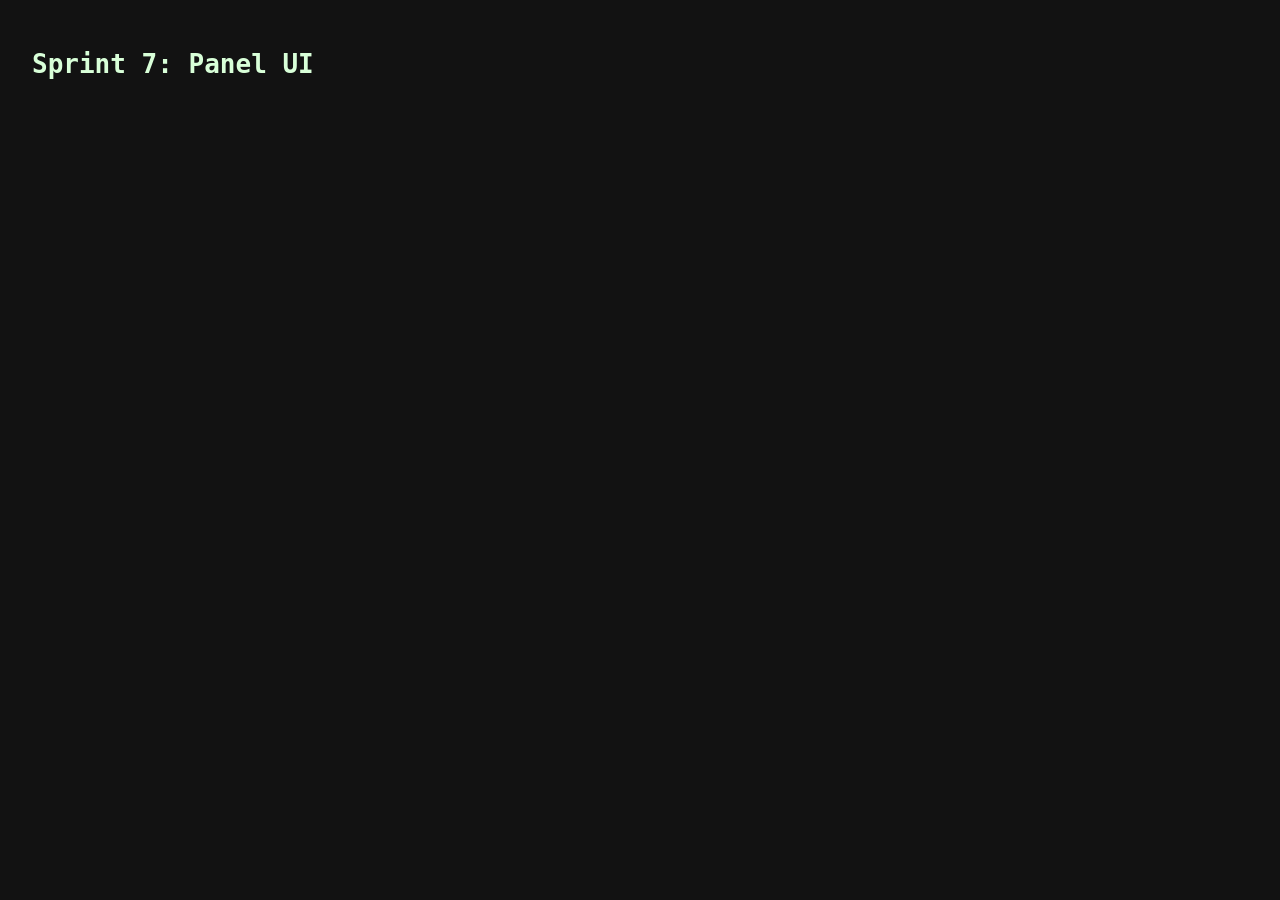
<file: tests/sprint-7.test.html>
<!DOCTYPE html>
<html lang="en">
<head>
    <meta charset="UTF-8">
    <title>Sprint 7 Tests - Panel UI</title>
    <style>
        body { font-family: monospace; padding: 1.5rem; background: #121212; color: #d8ffd8; }
        .pass { color: #74ff74; }
        .fail { color: #ff7a7a; }
        pre { white-space: pre-wrap; }
    </style>
</head>
<body>
<h1>Sprint 7: Panel UI</h1>
<pre id="results"></pre>
<script type="module">
import { initSimulatorUI } from '../js/ui.js';
import { machine, reset } from '../js/simulator.js';

let passes = 0;
let failures = 0;
const out = document.getElementById('results');

function log(msg) {
    console.log(msg);
    out.innerHTML += msg + '\n';
}

function assert(condition, message) {
    if (!condition) throw new Error(message);
}

function test(name, fn) {
    try {
        fn();
        passes += 1;
        log(`<span class="pass">PASS: ${name}</span>`);
    } catch (err) {
        failures += 1;
        log(`<span class="fail">FAIL: ${name} - ${err.message}</span>`);
    }
}

const mount = document.createElement('div');
mount.innerHTML = `
<div id="sim-memory-rows"></div>
<div id="sim-log-rows"></div>
<code id="sim-reg-ac"></code>
<code id="sim-reg-mq"></code>
<code id="sim-reg-pc"></code>
<code id="sim-reg-state"></code>
<span id="light-power"></span>
<span id="light-fetch"></span>
<span id="light-exec"></span>
<span id="light-store"></span>
<span id="light-halt"></span>
<span id="light-error"></span>
<span id="light-left"></span>
<span id="light-right"></span>
<button id="sim-btn-power"></button>
<button id="sim-btn-load"></button>
<button id="sim-btn-step"></button>
<button id="sim-btn-run"></button>
<button id="sim-btn-stop"></button>
<button id="sim-btn-reset"></button>
`;
document.body.appendChild(mount);

reset();
initSimulatorUI();

test('UI initializes register display', () => {
    assert(document.getElementById('sim-reg-state').textContent.length > 0, 'state should render');
    assert(document.getElementById('sim-reg-ac').textContent.length === 10, 'AC hex should be 10 chars');
});

test('Memory rows are rendered', () => {
    const rows = document.querySelectorAll('#sim-memory-rows .sim-memory-row');
    assert(rows.length > 0, 'should render memory rows');
});

test('Controls exist and are clickable', () => {
    const ids = ['sim-btn-power', 'sim-btn-load', 'sim-btn-step', 'sim-btn-run', 'sim-btn-stop', 'sim-btn-reset'];
    for (const id of ids) {
        const btn = document.getElementById(id);
        assert(btn, `${id} should exist`);
        btn.click();
    }
});

test('Log panel receives initialization text', () => {
    const logRows = document.querySelectorAll('#sim-log-rows .sim-log-row');
    assert(logRows.length > 0, 'log should have at least one row');
});

test('Machine model remains available', () => {
    assert(machine.memory.length === 1024, 'memory size should stay 1024');
});

log('\n' + '='.repeat(50));
log(`Results: ${passes} passed, ${failures} failed`);
log('='.repeat(50));
if (failures > 0) {
    log('<span class="fail">SPRINT 7 TESTS: FAILED</span>');
} else {
    log('<span class="pass">SPRINT 7 TESTS: ALL PASSED</span>');
}
</script>
</body>
</html>
</file>
<file: css/style.css>
/* CSS Reset */
*, *::before, *::after {
    box-sizing: border-box;
    margin: 0;
    padding: 0;
}

/* CSS Variables */
:root {
    --color-header-bg: #1a1a2e;
    --color-header-text: #eaeaea;
    --color-body-bg: #f5f5f0;
    --color-text: #2c2c2c;
    --color-accent: #c9a227;
    --color-tab-active: #f5f5f0;
    --color-tab-inactive: #3a3a4e;
    --color-mono: 'IBM Plex Mono', 'Courier New', monospace;
    --color-panel-bg: #4a4a4a;
}

/* Body */
body {
    font-family: -apple-system, BlinkMacSystemFont, 'Segoe UI', Roboto, Oxygen, Ubuntu, sans-serif;
    background: var(--color-body-bg);
    color: var(--color-text);
    line-height: 1.6;
}

/* Header */
header {
    background: var(--color-header-bg);
    color: var(--color-header-text);
    padding: 2rem 1rem;
    text-align: center;
}

header h1 {
    font-size: 2.5rem;
    letter-spacing: 0.3em;
    font-weight: 300;
}

header p {
    margin-top: 0.5rem;
    font-size: 1.1rem;
    opacity: 0.85;
}

/* Tab Bar */
.tab-bar {
    display: flex;
    background: #2a2a3e;
}

.tab-bar button {
    flex: 1;
    padding: 12px 20px;
    border: none;
    background: var(--color-tab-inactive);
    color: #ccc;
    cursor: pointer;
    font-size: 1rem;
    transition: background 0.2s;
}

.tab-bar button.active {
    background: var(--color-tab-active);
    color: var(--color-text);
    font-weight: bold;
}

.tab-bar button:hover:not(.active) {
    background: #4a4a5e;
}

/* Tab Panels */
.tab-panel {
    display: none;
    padding: 2rem;
    max-width: 1200px;
    margin: 0 auto;
}

.tab-panel.active {
    display: block;
}

/* Footer */
footer {
    text-align: center;
    padding: 1rem;
    color: #666;
    font-size: 0.85rem;
}

/* Monospace areas */
code, pre, .mono {
    font-family: var(--color-mono);
}

/* Home Tab */
.hero {
    text-align: center;
    padding: 2rem 0 1.5rem;
}

.hero-title {
    font-size: 3rem;
    letter-spacing: 0.4em;
    font-weight: 200;
    color: var(--color-header-bg);
}

.hero-subtitle {
    font-size: 1.2rem;
    color: #555;
    margin-top: 0.5rem;
}

.home-intro {
    max-width: 700px;
    margin: 0 auto 2rem;
}

.home-intro p {
    margin-bottom: 1rem;
}

.home-origin {
    display: grid;
    grid-template-columns: minmax(220px, 320px) 1fr;
    gap: 1.5rem;
    align-items: center;
    margin-bottom: 2rem;
}

.home-origin-photo {
    margin: 0;
    text-align: center;
}

.home-origin-photo img {
    width: 100%;
    height: auto;
    border-radius: 4px;
    border: 1px solid #ddd;
    display: block;
}

.home-origin-photo figcaption {
    margin-top: 0.5rem;
    font-size: 0.85rem;
    color: #666;
    font-style: italic;
}

.home-origin-text p:first-child {
    font-size: 1.08rem;
    color: var(--color-header-bg);
}

.home-gallery {
    display: grid;
    grid-template-columns: repeat(auto-fit, minmax(280px, 1fr));
    gap: 1.5rem;
    margin-bottom: 2rem;
}

.home-gallery figure {
    text-align: center;
}

.home-gallery img {
    max-width: 100%;
    height: auto;
    border-radius: 4px;
    border: 1px solid #ddd;
}

.home-gallery figcaption {
    margin-top: 0.5rem;
    font-size: 0.85rem;
    color: #666;
    font-style: italic;
}

.home-credits {
    border-top: 1px solid #ddd;
    padding-top: 1.5rem;
    margin-bottom: 2rem;
}

.home-credits h3 {
    margin-bottom: 0.75rem;
}

.home-credits ul {
    list-style: none;
    padding: 0;
}

.home-credits li {
    margin-bottom: 0.5rem;
}

.home-credits a {
    color: #1a5276;
    text-decoration: underline;
}

.attribution {
    font-size: 0.8rem;
    color: #888;
    margin-top: 0.75rem;
}

.home-nav-hints {
    margin-top: 2rem;
}

.home-nav-hints h3 {
    margin-bottom: 1rem;
}

.nav-cards {
    display: grid;
    grid-template-columns: repeat(auto-fit, minmax(200px, 1fr));
    gap: 1rem;
}

.nav-card {
    display: block;
    padding: 1.25rem;
    background: #fff;
    border: 1px solid #ddd;
    border-radius: 6px;
    text-decoration: none;
    color: var(--color-text);
    transition: box-shadow 0.2s, border-color 0.2s;
}

.nav-card:hover {
    border-color: var(--color-accent);
    box-shadow: 0 2px 8px rgba(0,0,0,0.1);
}

.nav-card strong {
    display: block;
    margin-bottom: 0.25rem;
    font-size: 1.1rem;
}

.nav-card span {
    font-size: 0.9rem;
    color: #666;
}

/* ISA Tab */
.isa-wrapper {
    max-width: 1100px;
    margin: 0 auto;
}

.isa-header {
    margin-bottom: 2rem;
    border-bottom: 1px solid rgba(255, 255, 255, 0.28);
    padding-bottom: 1.5rem;
}

.isa-kicker {
    color: #fff;
    font-weight: 700;
    text-transform: uppercase;
    font-size: 0.8rem;
    letter-spacing: 0.08em;
    margin-bottom: 0.25rem;
}

.isa-header h2 {
    font-size: 2.2rem;
    color: #fff;
    margin-bottom: 0.5rem;
}

.isa-section p {
    color: #444;
}

.isa-header p {
    color: #fff;
}

.isa-section {
    margin-bottom: 2rem;
}

.isa-section h3 {
    color: var(--color-header-bg);
    margin-bottom: 0.75rem;
    font-size: 1.45rem;
}

.isa-section h4 {
    margin: 1.5rem 0 0.75rem;
    color: var(--color-header-bg);
    font-size: 1.08rem;
}

.isa-format {
    display: grid;
    grid-template-columns: 1fr 1fr;
    border: 1px solid #d8d8d8;
    border-radius: 6px;
    overflow: hidden;
    margin: 1rem 0;
    background: #fff;
}

.isa-format-half {
    padding: 1rem;
    display: grid;
    gap: 0.35rem;
    border-right: 1px solid #d8d8d8;
}

.isa-format-half:last-child {
    border-right: none;
}

.isa-format-half strong {
    color: var(--color-header-bg);
}

.isa-format-half span {
    font-family: var(--color-mono);
    font-size: 0.9rem;
    color: #555;
}

.isa-facts,
.isa-note-grid {
    display: grid;
    grid-template-columns: repeat(auto-fit, minmax(190px, 1fr));
    gap: 1rem;
}

.isa-facts div,
.isa-note-grid article {
    background: #fff;
    border: 1px solid #e0e0e0;
    border-radius: 6px;
    padding: 1rem;
}

.isa-facts strong,
.isa-note-grid h4 {
    display: block;
    margin: 0 0 0.35rem;
    color: var(--color-header-bg);
}

.isa-facts span,
.isa-note-grid p {
    color: #555;
    font-size: 0.92rem;
}

.isa-table {
    min-width: 900px;
}

.isa-table td:first-child {
    font-family: var(--color-mono);
    font-weight: 700;
    color: var(--color-header-bg);
}

.isa-table code,
.isa-code code {
    font-family: var(--color-mono);
}

.isa-steps,
.isa-notes {
    background: #fff;
    border: 1px solid #e0e0e0;
    border-radius: 6px;
    padding: 1rem 1rem 1rem 2rem;
}

.isa-steps li,
.isa-notes li {
    margin-bottom: 0.5rem;
}

.isa-code {
    background: #1f2430;
    color: #f2f2f2;
    border-radius: 6px;
    padding: 1rem;
    overflow-x: auto;
    margin-top: 0.75rem;
}

/* Responsive */
@media (max-width: 768px) {
    .tab-bar {
        flex-direction: column;
    }

    .tab-bar button {
        padding: 10px 16px;
    }

    .tab-panel {
        padding: 1rem;
    }

    .home-origin {
        grid-template-columns: 1fr;
    }

    .isa-format {
        grid-template-columns: 1fr;
    }

    .isa-format-half {
        border-right: none;
        border-bottom: 1px solid #d8d8d8;
    }

    .isa-format-half:last-child {
        border-bottom: none;
    }

    header h1 {
        font-size: 1.8rem;
        letter-spacing: 0.15em;
    }
}

/* ===========================
   History Tab
   =========================== */

/* Language Toggle */
.lang-toggle {
    display: flex;
    gap: 0.5rem;
    margin-bottom: 2rem;
    justify-content: center;
}

.lang-btn {
    padding: 0.5rem 1.5rem;
    border: 2px solid var(--color-accent);
    background: transparent;
    color: var(--color-text);
    cursor: pointer;
    font-size: 0.95rem;
    border-radius: 4px;
    transition: background 0.2s, color 0.2s;
}

.lang-btn.active {
    background: var(--color-accent);
    color: #fff;
}

.lang-btn:hover:not(.active) {
    background: rgba(201, 162, 39, 0.15);
}

/* Language content visibility */
.history-content {
    display: none;
}

.history-content.active {
    display: block;
}

/* History Title & Lead */
.history-title {
    font-size: 2.4rem;
    font-weight: 300;
    color: var(--color-header-bg);
    text-align: center;
    margin-bottom: 0.25rem;
}

.history-lead {
    text-align: center;
    font-size: 1.15rem;
    color: #666;
    font-style: italic;
    margin-bottom: 2.5rem;
}

.history-photo-credit {
    text-align: center;
    font-size: 0.9rem;
    color: #777;
    margin-top: -1.5rem;
    margin-bottom: 2rem;
}

/* Chapters */
.history-chapter {
    max-width: 780px;
    margin: 0 auto 2.5rem;
}

.history-chapter h3 {
    font-size: 1.5rem;
    color: var(--color-header-bg);
    margin-bottom: 0.75rem;
    border-bottom: 2px solid var(--color-accent);
    padding-bottom: 0.4rem;
}

.history-chapter p {
    margin-bottom: 1rem;
    line-height: 1.8;
}

.history-chapter a {
    color: #1a5276;
    text-decoration: underline;
    text-decoration-color: rgba(26, 82, 118, 0.3);
    transition: text-decoration-color 0.2s;
}

.history-chapter a:hover {
    text-decoration-color: #1a5276;
}

/* Figures */
.history-figure {
    margin: 1.5rem 0;
}

.history-figure img {
    width: 100%;
    height: auto;
    border-radius: 6px;
    border: 1px solid #ddd;
    box-shadow: 0 2px 12px rgba(0,0,0,0.08);
}

.history-figure figcaption {
    text-align: center;
    font-size: 0.85rem;
    color: #666;
    font-style: italic;
    margin-top: 0.5rem;
}

.history-figure--wide {
    max-width: 100%;
}

.history-figure--right {
    float: right;
    width: 45%;
    margin: 0 0 1rem 1.5rem;
}

/* Blockquotes */
.history-quote {
    border-left: 4px solid var(--color-accent);
    padding: 1rem 1.5rem;
    margin: 1.5rem 0;
    background: rgba(201, 162, 39, 0.06);
    font-style: italic;
    font-size: 1.05rem;
    line-height: 1.7;
    border-radius: 0 6px 6px 0;
}

.history-quote cite {
    display: block;
    margin-top: 0.75rem;
    font-size: 0.9rem;
    font-style: normal;
    color: #888;
}

/* History List */
.history-list {
    list-style: none;
    padding: 0;
}

.history-list li {
    padding: 0.5rem 0 0.5rem 1.5rem;
    position: relative;
    line-height: 1.7;
}

.history-list li::before {
    content: '▸';
    position: absolute;
    left: 0;
    color: var(--color-accent);
    font-size: 1.1rem;
}

/* Specs Table */
.specs-table-wrap {
    overflow-x: auto;
    margin: 1rem 0;
}

.specs-table {
    width: 100%;
    border-collapse: collapse;
    font-size: 0.95rem;
}

.specs-table th {
    background: var(--color-header-bg);
    color: #fff;
    padding: 0.75rem 1rem;
    text-align: left;
    font-weight: 600;
}

.specs-table td {
    padding: 0.6rem 1rem;
    border-bottom: 1px solid #e0e0e0;
}

.specs-table tr:nth-child(even) {
    background: rgba(0,0,0,0.02);
}

.specs-table tr:hover {
    background: rgba(201, 162, 39, 0.08);
}

.specs-highlight td {
    background: rgba(201, 162, 39, 0.1);
    font-weight: 600;
}

/* ===== TIMELINE ===== */
.timeline {
    position: relative;
    padding: 1rem 0;
}

.timeline::before {
    content: '';
    position: absolute;
    left: 60px;
    top: 0;
    bottom: 0;
    width: 3px;
    background: linear-gradient(to bottom, var(--color-accent), var(--color-header-bg));
    border-radius: 2px;
}

.timeline-item {
    position: relative;
    padding-left: 100px;
    margin-bottom: 2rem;
}

.timeline-item::before {
    content: '';
    position: absolute;
    left: 52px;
    top: 4px;
    width: 19px;
    height: 19px;
    border-radius: 50%;
    background: var(--color-body-bg);
    border: 3px solid var(--color-accent);
    z-index: 1;
}

.timeline-item--highlight::before {
    background: var(--color-accent);
    box-shadow: 0 0 0 4px rgba(201, 162, 39, 0.25);
}

.timeline-date {
    position: absolute;
    left: 0;
    top: 0;
    width: 45px;
    font-weight: 700;
    font-size: 0.95rem;
    color: var(--color-header-bg);
}

.timeline-content {
    background: #fff;
    padding: 1rem 1.25rem;
    border-radius: 6px;
    border: 1px solid #e0e0e0;
    box-shadow: 0 1px 4px rgba(0,0,0,0.05);
}

.timeline-content strong {
    display: block;
    font-size: 1.05rem;
    margin-bottom: 0.25rem;
    color: var(--color-header-bg);
}

.timeline-content p {
    font-size: 0.9rem;
    margin: 0;
    color: #555;
}

/* ===== PEOPLE GRID ===== */
.people-grid {
    display: grid;
    grid-template-columns: repeat(auto-fill, minmax(240px, 1fr));
    gap: 1.25rem;
    margin-top: 1rem;
}

.person-card {
    background: #fff;
    border: 1px solid #e0e0e0;
    border-radius: 8px;
    padding: 1.25rem;
    text-align: center;
    transition: transform 0.2s, box-shadow 0.2s;
}

.person-card:hover {
    transform: translateY(-3px);
    box-shadow: 0 4px 16px rgba(0,0,0,0.1);
}

.person-avatar {
    width: 56px;
    height: 56px;
    border-radius: 50%;
    background: var(--color-header-bg);
    color: var(--color-accent);
    display: flex;
    align-items: center;
    justify-content: center;
    font-weight: 700;
    font-size: 1rem;
    margin: 0 auto 0.75rem;
    letter-spacing: 0.05em;
}

.person-card h4 {
    font-size: 1.05rem;
    margin-bottom: 0.15rem;
    color: var(--color-header-bg);
}

.person-role {
    font-size: 0.8rem;
    color: var(--color-accent);
    font-weight: 600;
    text-transform: uppercase;
    letter-spacing: 0.05em;
    margin-bottom: 0.5rem;
}

.person-card p:last-child {
    font-size: 0.85rem;
    color: #555;
    line-height: 1.5;
    text-align: left;
}

/* ===== REFERENCES ===== */
.references-list {
    padding-left: 1.5rem;
}

.references-list li {
    margin-bottom: 0.5rem;
    font-size: 0.9rem;
    line-height: 1.5;
    color: #555;
}

.references-list a {
    color: #1a5276;
}

/* ===== RTL SUPPORT ===== */
.lang-he .history-chapter {
    direction: rtl;
    text-align: right;
}

.lang-he .history-quote {
    border-left: none;
    border-right: 4px solid var(--color-accent);
    border-radius: 6px 0 0 6px;
}

.lang-he .history-list li {
    padding: 0.5rem 1.5rem 0.5rem 0;
}

.lang-he .history-list li::before {
    left: auto;
    right: 0;
    content: '◂';
}

.lang-he .specs-table th {
    text-align: right;
}

.lang-he .history-figure--right {
    float: left;
    margin: 0 1.5rem 1rem 0;
}

.lang-he .timeline::before {
    left: auto;
    right: 60px;
}

.lang-he .timeline-item {
    padding-left: 0;
    padding-right: 100px;
}

.lang-he .timeline-item::before {
    left: auto;
    right: 52px;
}

.lang-he .timeline-date {
    left: auto;
    right: 0;
}

.lang-he .timeline-content {
    text-align: right;
}

.lang-he .person-card p:last-child {
    text-align: right;
}

/* ===== HISTORY RESPONSIVE ===== */
@media (max-width: 768px) {
    .history-title {
        font-size: 1.8rem;
    }

    .history-chapter h3 {
        font-size: 1.25rem;
    }

    .history-figure--right {
        float: none;
        width: 100%;
        margin: 1rem 0;
    }

    .timeline::before {
        left: 20px;
    }

    .timeline-item {
        padding-left: 55px;
    }

    .timeline-item::before {
        left: 12px;
        width: 17px;
        height: 17px;
    }

    .timeline-date {
        width: auto;
        font-size: 0.85rem;
    }

    .lang-he .timeline::before {
        left: auto;
        right: 20px;
    }

    .lang-he .timeline-item {
        padding-left: 0;
        padding-right: 55px;
    }

    .lang-he .timeline-item::before {
        left: auto;
        right: 12px;
    }

    .people-grid {
        grid-template-columns: 1fr;
    }
}

/* ===== TRAINING TAB ===== */
.training-wrapper {
    max-width: 1080px;
    margin: 0 auto;
    padding: 1rem;
}

.training-layout {
    display: grid;
    grid-template-columns: 260px minmax(0, 1fr);
    gap: 1.5rem;
    align-items: start;
}

.training-main {
    min-width: 0;
}

.lesson-tracker {
    position: sticky;
    top: 1rem;
    background: #fff;
    border: 1px solid #ddd;
    border-radius: 10px;
    padding: 0.9rem;
    box-shadow: 0 1px 4px rgba(0, 0, 0, 0.08);
}

.lesson-tracker h3 {
    margin-bottom: 0.65rem;
    font-size: 1rem;
    color: var(--color-header-bg);
}

.lesson-tracker-list {
    display: flex;
    flex-direction: column;
    gap: 0.45rem;
}

.lesson-tracker-item {
    display: grid;
    grid-template-columns: 28px 1fr;
    gap: 0.6rem;
    align-items: center;
    border: 1px solid #ddd;
    background: #fafafa;
    color: #333;
    border-radius: 8px;
    padding: 0.5rem;
    cursor: pointer;
    text-align: left;
}

.lesson-tracker-item:hover {
    background: #f0f0f0;
}

.lesson-tracker-item.active {
    border-color: var(--color-accent);
    background: #fff9e7;
}

.lesson-tracker-item.completed {
    border-color: #4caf50;
}

.lesson-tracker-index {
    width: 28px;
    height: 28px;
    border-radius: 50%;
    background: #ececec;
    display: grid;
    place-items: center;
    font-weight: 700;
    font-size: 0.85rem;
}

.lesson-tracker-item.active .lesson-tracker-index {
    background: var(--color-accent);
    color: #fff;
}

.lesson-tracker-item.completed .lesson-tracker-index {
    background: #4caf50;
    color: #fff;
}

.lesson-tracker-title {
    font-size: 0.9rem;
    line-height: 1.2;
}

.lesson-nav-top {
    display: flex;
    justify-content: space-between;
    align-items: center;
    margin-bottom: 1.5rem;
    padding-bottom: 0.5rem;
    border-bottom: 1px solid #ddd;
}

.lesson-progress {
    font-size: 0.9rem;
    color: #666;
}

.lesson-progress-wrap {
    display: flex;
    flex-direction: column;
    gap: 0.4rem;
}

.lesson-nav-top-buttons {
    display: flex;
    gap: 0.5rem;
}

.progress-dots {
    display: flex;
    gap: 0.5rem;
}

.progress-dots .dot {
    width: 12px;
    height: 12px;
    border-radius: 50%;
    background: #ddd;
    border: 2px solid #999;
}

.progress-dots .dot.active {
    background: var(--color-accent);
    border-color: var(--color-accent);
}

.progress-dots .dot.completed {
    background: #4caf50;
    border-color: #388e3c;
}

.lesson-title {
    font-size: 1.8rem;
    margin-bottom: 1.5rem;
    color: var(--color-header-bg);
}

.lesson-section {
    margin-bottom: 2rem;
}

.lesson-section h3 {
    font-size: 1.2rem;
    margin-bottom: 0.75rem;
    color: #333;
}

.section-text {
    line-height: 1.7;
}

.section-text ul, .section-text ol {
    margin: 0.75rem 0;
    padding-left: 1.5rem;
}

.section-text li {
    margin-bottom: 0.4rem;
}

.section-text code {
    background: #e8e8e8;
    padding: 0.15rem 0.4rem;
    border-radius: 3px;
    font-family: var(--color-mono);
    font-size: 0.9em;
}

.section-text pre {
    background: #1a1a2e;
    color: #eaeaea;
    padding: 1rem;
    border-radius: 6px;
    overflow-x: auto;
    font-size: 0.8rem;
    line-height: 1.4;
    margin: 1rem 0;
}

.register-table, .opcode-table {
    width: 100%;
    border-collapse: collapse;
    margin: 1rem 0;
    font-size: 0.9rem;
}

.register-table th, .opcode-table th {
    background: var(--color-header-bg);
    color: var(--color-header-text);
    padding: 0.6rem 0.8rem;
    text-align: left;
}

.register-table td, .opcode-table td {
    padding: 0.5rem 0.8rem;
    border-bottom: 1px solid #ddd;
}

.register-table code, .opcode-table code {
    background: #e8e8e8;
    padding: 0.1rem 0.3rem;
    border-radius: 2px;
    font-family: var(--color-mono);
}

.word-diagram, .instr-diagram {
    display: flex;
    margin: 1rem 0;
    border: 2px solid #333;
    border-radius: 4px;
    overflow: hidden;
}

.word-diagram span, .instr-diagram span {
    flex: 1;
    padding: 0.8rem;
    text-align: center;
    font-size: 0.85rem;
    font-weight: bold;
}

.left-instr, .opcode-field {
    background: #e3f2fd;
    border-right: 2px solid #333;
}

.right-instr, .addr-field {
    background: #e8f5e9;
}

.bit-layout {
    font-size: 0.7rem !important;
}

/* Exercises */
.exercises {
    margin-top: 2.5rem;
    padding-top: 1.5rem;
    border-top: 2px solid var(--color-accent);
}

.exercises h3 {
    font-size: 1.3rem;
    margin-bottom: 1rem;
    color: var(--color-header-bg);
}

.exercise {
    background: #fff;
    border: 1px solid #ddd;
    border-radius: 8px;
    padding: 1.25rem;
    margin-bottom: 1.25rem;
    box-shadow: 0 1px 3px rgba(0,0,0,0.08);
}

.exercise-question {
    font-weight: 600;
    margin-bottom: 0.75rem;
}

.exercise-options {
    display: flex;
    flex-direction: column;
    gap: 0.5rem;
    margin-bottom: 1rem;
}

.exercise-options .option {
    display: flex;
    align-items: center;
    gap: 0.5rem;
    padding: 0.5rem 0.75rem;
    border: 1px solid #e0e0e0;
    border-radius: 4px;
    cursor: pointer;
    transition: background 0.15s;
}

.exercise-options .option:hover {
    background: #f0f0f0;
}

.exercise-options input[type="radio"] {
    accent-color: var(--color-accent);
}

.btn-check, .btn-run-sim {
    background: var(--color-accent);
    color: #fff;
    border: none;
    padding: 0.5rem 1.25rem;
    border-radius: 4px;
    cursor: pointer;
    font-weight: 600;
    font-size: 0.9rem;
}

.btn-check:hover, .btn-run-sim:hover {
    background: #b8911f;
}

.exercise-feedback {
    margin-top: 0.75rem;
    min-height: 1.5em;
}

.feedback-correct {
    color: #2e7d32;
    font-weight: 600;
}

.feedback-wrong {
    color: #c62828;
    font-weight: 600;
}

.feedback-hint {
    color: #666;
    font-style: italic;
}

.sim-output {
    margin: 0.75rem 0;
    padding: 0.5rem;
    background: #1a1a2e;
    color: #4caf50;
    border-radius: 4px;
    font-family: var(--color-mono);
}

.sim-output:empty {
    display: none;
}

/* Lesson Navigation (bottom) */
.lesson-nav-bottom {
    display: flex;
    justify-content: space-between;
    margin-top: 2rem;
    padding-top: 1.5rem;
    border-top: 1px solid #ddd;
}

.btn-prev, .btn-next {
    background: var(--color-header-bg);
    color: var(--color-header-text);
    border: none;
    padding: 0.6rem 1.5rem;
    border-radius: 4px;
    cursor: pointer;
    font-size: 0.95rem;
}

.btn-prev:hover, .btn-next:hover {
    background: #2a2a4e;
}

.btn-prev:disabled, .btn-next:disabled {
    opacity: 0.4;
    cursor: not-allowed;
}

.loading-msg {
    text-align: center;
    color: #666;
    padding: 3rem;
}

/* Training Responsive */
@media (max-width: 768px) {
    .training-wrapper {
        padding: 0.5rem;
    }

    .training-layout {
        grid-template-columns: 1fr;
    }

    .lesson-tracker {
        position: static;
    }

    .lesson-tracker-list {
        display: grid;
        grid-template-columns: 1fr 1fr;
    }

    .lesson-nav-top {
        flex-direction: column;
        align-items: flex-start;
        gap: 0.8rem;
    }

    .lesson-title {
        font-size: 1.4rem;
    }

    .word-diagram, .instr-diagram {
        flex-direction: column;
    }

    .left-instr, .opcode-field {
        border-right: none;
        border-bottom: 2px solid #333;
    }
}

/* ===== SIMULATOR TAB (SPRINT 7) ===== */
.simulator-shell {
    background: linear-gradient(145deg, #575757, #464646);
    background-image: url("data:image/svg+xml,%3Csvg xmlns='http://www.w3.org/2000/svg' width='200' height='1'%3E%3Crect width='200' height='1' fill='rgba(255,255,255,0.02)'/%3E%3C/svg%3E");
    background-size: 100% 2px;
    border: 2px solid #2c2c2c;
    border-radius: 14px;
    padding: 1rem;
    color: #f4f4f4;
    box-shadow: 0 10px 30px rgba(0, 0, 0, 0.25);
    font-family: 'Century Gothic', 'Futura', -apple-system, sans-serif;
}

.sim-titlebar {
    border-bottom: 1px solid rgba(255, 255, 255, 0.2);
    margin-bottom: 1rem;
    padding-bottom: 0.75rem;
}

.sim-titlebar h2 {
    margin: 0;
    letter-spacing: 0.08em;
    text-transform: uppercase;
    font-weight: 600;
    text-shadow: 0 -1px 0 rgba(0,0,0,0.6), 0 1px 0 rgba(255,255,255,0.08);
}

.sim-titlebar p {
    margin-top: 0.4rem;
    color: #d8d8d8;
}

.sim-audio-controls {
    margin-top: 0.7rem;
    display: flex;
    align-items: center;
    gap: 0.55rem;
    flex-wrap: wrap;
}

.sim-audio-controls label {
    font-size: 0.82rem;
    letter-spacing: 0.06em;
    text-transform: uppercase;
    color: #e8e8e8;
}

.sim-audio-controls input[type="range"] {
    width: 180px;
}

.sim-audio-controls button {
    border: 1px solid #8d8d8d;
    border-radius: 8px;
    background: linear-gradient(180deg, #f1f1f1, #c9c9c9);
    color: #1d1d1d;
    font-weight: 700;
    padding: 0.35rem 0.65rem;
    cursor: pointer;
}

.sim-audio-controls button.muted {
    background: linear-gradient(180deg, #b95e5e, #8a3f3f);
    color: #fff;
}

#sim-btn-authentic.active {
    background: linear-gradient(180deg, #4f764f, #2e4f2e);
    color: #fff;
}

.sim-panel-grid {
    display: grid;
    grid-template-columns: 220px minmax(0, 1fr) 220px;
    gap: 0.8rem;
    align-items: start;
}

.sim-tools-overlay {
    margin-bottom: 0.75rem;
    border: 1px solid rgba(255, 255, 255, 0.22);
    border-radius: 10px;
    background: rgba(210, 222, 240, 0.12);
    backdrop-filter: blur(6px);
    padding: 0.55rem;
}

.sim-tools-overlay.collapsed .tools-panel {
    display: none;
}

.sim-tools-overlay.collapsed .tools-tab {
    display: none;
}

.tools-toolbar {
    display: flex;
    flex-wrap: wrap;
    gap: 0.35rem;
    margin-bottom: 0.5rem;
    align-items: center;
}

#tools-toggle {
    border: 2px solid #f0d97b;
    border-radius: 8px;
    background: linear-gradient(180deg, #3a3520, #1d1a0e);
    color: #f0d97b;
    font-size: 0.82rem;
    font-weight: 700;
    padding: 0.35rem 0.7rem;
    cursor: pointer;
    letter-spacing: 0.06em;
    text-transform: uppercase;
    margin-right: 0.4rem;
}

#tools-toggle:hover {
    background: linear-gradient(180deg, #4a4520, #2d2a1e);
    box-shadow: 0 0 8px rgba(240, 217, 123, 0.4);
}

.sim-tools-overlay.collapsed #tools-toggle {
    background: linear-gradient(180deg, #1a2a1a, #0d1a0d);
    border-color: #4ade80;
    color: #4ade80;
}

.tools-toolbar button.tools-tab {
    border: 1px solid #9eb0c7;
    border-radius: 7px;
    background: linear-gradient(180deg, #ecf3fc, #c9d8ea);
    color: #18232e;
    font-size: 0.78rem;
    padding: 0.3rem 0.55rem;
    cursor: pointer;
}

.tools-tab.active {
    background: linear-gradient(180deg, #83a6cd, #668cb8);
    color: #fff;
}

.tools-panel {
    display: none;
}

.tools-panel.active {
    display: block;
}

.tools-grid {
    display: grid;
    grid-template-columns: repeat(2, minmax(0, 1fr));
    gap: 0.45rem;
}

.tools-target-grid {
    grid-template-columns: 1fr auto auto;
    align-items: end;
}

.tools-builder-desc {
    font-size: 0.72rem;
    color: #1a1a1a;
    line-height: 1.4;
    padding: 0.35rem 0.5rem;
    margin-top: 0.2rem;
    background: rgba(200, 215, 230, 0.25);
    border-left: 2px solid rgba(88, 166, 255, 0.4);
    border-radius: 3px;
    min-height: 1.4em;
}

.tools-target-grid button {
    padding: 0.25rem 0.5rem;
    font-size: 0.8rem;
    cursor: pointer;
    background: #2a3a52;
    border: 1px solid #5a7a9a;
    color: #e6edf7;
    border-radius: 3px;
}

.tools-target-grid button:hover {
    background: #3a5070;
}

.tools-panel label {
    display: grid;
    gap: 0.18rem;
    font-size: 0.75rem;
    color: #e6edf7;
    text-transform: uppercase;
    letter-spacing: 0.05em;
}

.tools-panel input,
.tools-panel select,
.tools-panel textarea {
    border: 1px solid #7b8ea5;
    border-radius: 6px;
    background: #14181d;
    color: #d8f4d8;
    font-family: var(--color-mono);
    font-size: 0.78rem;
    padding: 0.35rem 0.45rem;
}

.tools-actions {
    display: flex;
    gap: 0.35rem;
    margin-top: 0.45rem;
}

.tools-actions button {
    border: 1px solid #8ea0b6;
    border-radius: 6px;
    background: linear-gradient(180deg, #f1f7ff, #cedaeb);
    color: #152331;
    font-size: 0.78rem;
    font-weight: 700;
    padding: 0.3rem 0.55rem;
    cursor: pointer;
}

.tools-readout {
    margin-top: 0.45rem;
    min-height: 2.1em;
    border: 1px solid rgba(255, 255, 255, 0.14);
    border-radius: 6px;
    background: rgba(10, 16, 24, 0.5);
    color: #d9e8fb;
    font-family: var(--color-mono);
    font-size: 0.76rem;
    padding: 0.35rem 0.45rem;
}

/* Assembly Editor */
.asm-editor-wrap {
    display: flex;
    position: relative;
    border: 1px solid #5a6a80;
    border-radius: 6px;
    background: #0d1117;
    overflow: hidden;
    width: 100%;
    min-width: 0;
    max-height: 260px;
    overflow-y: auto;
}

.asm-line-numbers {
    width: 2.8rem;
    min-width: 2.8rem;
    padding: 0.45rem 0.3rem;
    background: #161b22;
    border-right: 1px solid #30363d;
    color: #6e7681;
    font-family: var(--color-mono);
    font-size: 0.74rem;
    line-height: 1.45;
    text-align: right;
    overflow: hidden;
    user-select: none;
}

.asm-line-numbers div {
    height: 1.45em;
    cursor: help;
}

.asm-line-numbers div[title]:hover {
    color: #58a6ff;
    background: rgba(56, 139, 253, 0.08);
}

.asm-line-numbers div.error {
    color: #f85149;
    font-weight: 700;
    background: rgba(248, 81, 73, 0.15);
    border-radius: 2px;
}

.asm-help-hint {
    font-size: 0.68rem;
    color: #6e7681;
    align-self: center;
    margin-left: 0.5rem;
}

.asm-examples-bar {
    display: flex;
    align-items: center;
    gap: 0.6rem;
    margin-bottom: 0.4rem;
    flex-wrap: wrap;
}

.asm-examples-bar label {
    font-size: 0.75rem;
    color: #e6edf7;
    text-transform: uppercase;
    letter-spacing: 0.04em;
    display: flex;
    align-items: center;
    gap: 0.3rem;
}

.asm-examples-bar select {
    border: 1px solid #5a7a9a;
    border-radius: 5px;
    background: #1c2128;
    color: #c9d1d9;
    font-size: 0.78rem;
    padding: 0.25rem 0.4rem;
}

.asm-example-desc {
    font-size: 0.7rem;
    color: #8b949e;
    font-style: italic;
}

.asm-editor-area {
    flex: 1;
    min-width: 0;
    position: relative;
}

.asm-highlight {
    position: absolute;
    top: 0;
    left: 0;
    right: 0;
    bottom: 0;
    margin: 0;
    padding: 0.45rem 0.5rem;
    font-family: var(--color-mono);
    font-size: 0.8rem;
    line-height: 1.45;
    white-space: pre;
    overflow: hidden;
    pointer-events: none;
    color: transparent;
    border: none;
    tab-size: 4;
}

.asm-line-error {
    background: rgba(248, 81, 73, 0.15);
    border-bottom: 2px wavy #f85149;
    display: inline-block;
    width: 100%;
}

.asm-editor-area textarea {
    width: 100%;
    min-height: 320px;
    resize: vertical;
    border: none;
    border-radius: 0;
    background: transparent;
    color: #c9d1d9;
    font-family: var(--color-mono);
    font-size: 0.8rem;
    line-height: 1.45;
    padding: 0.45rem 0.5rem;
    outline: none;
    white-space: pre;
    overflow-x: auto;
    tab-size: 4;
    position: relative;
    z-index: 1;
}

.asm-errors {
    padding: 0 0.5rem 0.3rem;
}

.asm-error-msg {
    color: #f85149;
    font-family: var(--color-mono);
    font-size: 0.7rem;
    padding: 0.1rem 0;
    border-left: 3px solid #f85149;
    padding-left: 0.4rem;
    margin-top: 0.2rem;
}

.asm-autocomplete {
    position: absolute;
    bottom: 100%;
    left: 3rem;
    background: #1c2128;
    border: 1px solid #444c56;
    border-radius: 6px;
    box-shadow: 0 4px 12px rgba(0,0,0,0.5);
    max-height: 180px;
    overflow-y: auto;
    z-index: 100;
    min-width: 180px;
}

.asm-ac-item {
    padding: 0.3rem 0.6rem;
    font-family: var(--color-mono);
    font-size: 0.76rem;
    color: #c9d1d9;
    cursor: pointer;
}

.asm-ac-item.active,
.asm-ac-item:hover {
    background: #388bfd33;
    color: #58a6ff;
}

/* Make tools overlay full width when editor tab is active */
.sim-tools-overlay {
    max-width: 100%;
}

.sim-registers,
.sim-memory,
.sim-tape,
.sim-log {
    background: #2f2f2f;
    border: 1px solid rgba(255, 255, 255, 0.2);
    border-radius: 10px;
    padding: 0.75rem;
}

.sim-registers h3,
.sim-memory h3,
.sim-tape h3,
.sim-log h3 {
    margin: 0 0 0.6rem;
    text-transform: uppercase;
    letter-spacing: 0.06em;
    font-size: 0.92rem;
    color: #f0d97b;
}
    .sim-memory-tools {
        display: flex;
        align-items: center;
        gap: 0.35rem;
        margin-bottom: 0.45rem;
    }
    .sim-memory-tools label {
        font-size: 0.72rem;
        color: #d7d7d7;
        text-transform: uppercase;
        letter-spacing: 0.06em;
    }
    .sim-memory-tools input {
        width: 92px;
        padding: 0.18rem 0.35rem;
        border: 1px solid #767676;
        border-radius: 5px;
        background: #151515;
        color: #9eea9e;
        font-family: var(--color-mono);
        font-size: 0.78rem;
    }
    .sim-memory-tools button {
        border: 1px solid #9a9a9a;
        border-radius: 5px;
        background: linear-gradient(180deg, #f7f7f7, #cfcfcf);
        color: #111;
        font-weight: 700;
        padding: 0.15rem 0.5rem;
        cursor: pointer;
    }

.sim-register-row {
    display: grid;
    grid-template-columns: 56px minmax(0, 1fr);
    gap: 0.5rem;
    margin-bottom: 0.4rem;
    align-items: center;
}

.sim-register-row code {
    background: #151515;
    border: 1px solid #666;
    color: #8de28d;
    padding: 0.25rem 0.4rem;
    border-radius: 6px;
}

.sim-memory-head,
.sim-memory-row {
    display: grid;
    grid-template-columns: 60px 160px minmax(180px, 1fr) minmax(180px, 1fr);
    gap: 0.4rem;
    align-items: center;
}

.sim-memory-head {
    color: #d3d3d3;
    font-size: 0.8rem;
    border-bottom: 1px solid rgba(255, 255, 255, 0.2);
    padding-bottom: 0.35rem;
}

.sim-memory-rows {
    margin-top: 0.45rem;
    max-height: 400px;
    overflow: auto;
    font-family: var(--color-mono);
    font-size: 0.76rem;
    position: relative;
}

.sim-memory-row {
    padding: 0.25rem 0;
    border-bottom: 1px dashed rgba(255, 255, 255, 0.08);
}

.sim-memory-row.pc-left {
    background: rgba(255, 220, 96, 0.18);
}

.sim-memory-row.pc-right {
    background: rgba(98, 175, 255, 0.2);
}

.sim-memory-row.load-flash {
    background: rgba(120, 220, 120, 0.2);
    box-shadow: inset 0 0 0 1px rgba(150, 255, 150, 0.45);
}

.sim-memory-row.builder-target {
    background: rgba(100, 180, 255, 0.18);
    box-shadow: inset 0 0 0 1px rgba(100, 180, 255, 0.5);
    cursor: pointer;
}

.sim-memory-row {
    cursor: pointer;
}

.sim-memory-row code {
    color: #9eea9e;
}

.simulator-shell.authentic-mode .sim-memory-tools {
    display: none;
}

.simulator-shell.authentic-mode .sim-tools-overlay {
    display: none;
}

.simulator-shell.authentic-mode .sim-memory-head,
.simulator-shell.authentic-mode .sim-memory-rows,
.simulator-shell.authentic-mode .sim-log-rows {
    visibility: hidden;
    pointer-events: none;
}

.sim-instr-ref {
    text-decoration: underline dotted rgba(158, 234, 158, 0.5);
    text-underline-offset: 2px;
    cursor: help;
}

.sim-indicators {
    display: grid;
    grid-template-columns: repeat(5, minmax(0, 1fr));
    gap: 0.4rem;
    margin-top: 0.5rem;
}

.sim-light {
    border: 1px solid rgba(255, 255, 255, 0.25);
    border-radius: 999px;
    text-align: center;
    font-size: 0.72rem;
    padding: 0.2rem 0.35rem;
    background: #2a2a2a;
    color: #bbb;
}

.sim-light.on {
    color: #fff;
    box-shadow: 0 0 10px rgba(255, 230, 120, 0.7);
    background: linear-gradient(180deg, #96864d, #786327);
}

.sim-controls {
    display: grid;
    grid-template-columns: auto repeat(6, minmax(0, 1fr));
    gap: 0.5rem;
    margin-top: 0.5rem;
    align-items: center;
}

.sim-controls button {
    border: 1px solid #8d8d8d;
    border-radius: 8px;
    background: linear-gradient(180deg, #f1f1f1, #c9c9c9);
    color: #1d1d1d;
    font-weight: 700;
    padding: 0.45rem 0.3rem;
    cursor: pointer;
}

/* Power button: larger, prominent, with call-to-action pulse on load */
.sim-controls button.power-cta {
    padding: 0.7rem 1.2rem;
    font-size: 1rem;
    border-radius: 10px;
    background: linear-gradient(180deg, #4ade80, #16a34a);
    color: #fff;
    border: 2px solid #15803d;
    box-shadow: 0 0 12px rgba(74, 222, 128, 0.5);
    animation: power-pulse 1.8s ease-in-out infinite;
    position: relative;
}

.sim-controls button.power-cta::after {
    content: '▶ Press to start';
    position: absolute;
    top: calc(100% + 6px);
    left: 50%;
    transform: translateX(-50%);
    font-size: 0.6rem;
    font-weight: 400;
    color: #4ade80;
    white-space: nowrap;
    letter-spacing: 0.04em;
    animation: power-pulse 1.8s ease-in-out infinite;
}

@keyframes power-pulse {
    0%, 100% { box-shadow: 0 0 8px rgba(74, 222, 128, 0.4); }
    50% { box-shadow: 0 0 20px rgba(74, 222, 128, 0.8), 0 0 40px rgba(74, 222, 128, 0.3); }
}

/* Once powered on, remove the CTA styling */
.sim-controls button.power-cta.powered {
    padding: 0.45rem 0.3rem;
    font-size: inherit;
    border-radius: 8px;
    background: linear-gradient(180deg, #f87171, #dc2626);
    color: #fff;
    border: 1px solid #991b1b;
    box-shadow: none;
    animation: none;
}

.sim-controls button.power-cta.powered::after {
    display: none;
}

.sim-controls button:hover {
    filter: brightness(1.05);
}

/* Speed dial */
.sim-speed-dial {
    display: flex;
    align-items: center;
    gap: 0.5rem;
    margin-top: 0.7rem;
}
.sim-speed-dial label {
    font-size: 0.72rem;
    text-transform: uppercase;
    letter-spacing: 0.06em;
    color: #1d1d1d;
}
.sim-speed-dial input[type="range"] {
    width: 160px;
    accent-color: #c9a227;
}
.sim-speed-dial .speed-label {
    font-family: var(--color-mono);
    font-size: 0.72rem;
    color: #1d1d1d;
    min-width: 80px;
}

/* Light blink animations */
@keyframes light-blink {
    0%, 100% { opacity: 1; }
    50% { opacity: 0.3; }
}
.sim-light.blink {
    animation: light-blink 0.4s ease-in-out infinite;
}
#light-power.on {
    background: linear-gradient(180deg, #4a9e4a, #2a6e2a);
    box-shadow: 0 0 12px rgba(80, 200, 80, 0.7);
}
#light-halt.on {
    background: linear-gradient(180deg, #c94040, #8a2020);
    box-shadow: 0 0 12px rgba(220, 80, 80, 0.7);
}
#light-error.on {
    background: linear-gradient(180deg, #c94040, #8a2020);
    box-shadow: 0 0 12px rgba(220, 80, 80, 0.7);
    animation: light-blink 0.2s ease-in-out infinite;
}
#light-left.on, #light-right.on {
    background: linear-gradient(180deg, #e8e8e8, #b8b8b8);
    box-shadow: 0 0 10px rgba(255, 255, 255, 0.6);
    color: #222;
}

/* Register decimal display */
.sim-register-decimal {
    font-size: 0.68rem;
    color: #aadaaa;
    margin-top: 0.1rem;
    font-family: var(--color-mono);
}
.sim-register-row code[title] {
    cursor: help;
}

/* Breakpoint dot */
.sim-memory-row.breakpoint::before {
    content: '●';
    color: #e83030;
    position: absolute;
    left: -14px;
    font-size: 0.9rem;
}
.sim-memory-row {
    position: relative;
}

.sim-log {
    margin-top: 0.9rem;
}

.sim-log-rows {
    max-height: 180px;
    overflow: auto;
    background: #111;
    border: 1px solid #4f4f4f;
    border-radius: 8px;
    padding: 0.5rem;
    font-family: var(--color-mono);
    font-size: 0.72rem;
    color: #86df86;
    white-space: pre;
    tab-size: 22;
    -moz-tab-size: 22;
}

.sim-log-row {
    margin-bottom: 0.3rem;
    border-bottom: 1px dotted rgba(134, 223, 134, 0.2);
    padding-bottom: 0.25rem;
}

.sim-tape-strip {
    margin-top: 0.25rem;
    max-height: 260px;
    overflow: hidden;
    border: 1px solid #a09070;
    border-radius: 2px;
    /* Oiled paper: slightly translucent yellowish */
    background: #e8dbb4;
    background-image:
        /* Paper fiber texture */
        repeating-linear-gradient(0deg, rgba(180,160,120,0.04) 0px, transparent 1px, transparent 2px),
        repeating-linear-gradient(90deg, rgba(180,160,120,0.03) 0px, transparent 1px, transparent 3px),
        /* Oil-soaked translucency gradient */
        linear-gradient(180deg, #ece0c0, #e0d4a8, #e5d9b0);
    padding: 0.4rem 0.4rem 0.4rem 0.4rem;
    position: relative;
    box-shadow: inset 0 1px 3px rgba(0,0,0,0.12), 0 1px 2px rgba(0,0,0,0.1);
}

.sim-tape-strip::before {
    content: '';
    position: absolute;
    left: 0;
    top: 0;
    bottom: 0;
    width: 100%;
    /* Subtle worn edges */
    pointer-events: none;
    background:
        linear-gradient(90deg, rgba(100,80,50,0.08) 0px, transparent 3px),
        linear-gradient(270deg, rgba(100,80,50,0.08) 0px, transparent 3px);
    z-index: 1;
}

/* Reader slot visual — dark metal bar at top where tape feeds in */
.sim-tape-strip::after {
    content: '';
    position: absolute;
    top: 0;
    left: 0;
    right: 0;
    height: 4px;
    background: linear-gradient(180deg, #2a2520, #4a4035);
    box-shadow: 0 2px 4px rgba(0,0,0,0.3);
    z-index: 2;
}

.sim-tape-strip.feeding {
    animation: tape-feed 0.6s linear infinite;
}

@keyframes tape-feed {
    from { background-position-y: 0; }
    to   { background-position-y: 14px; }
}

.sim-tape-header {
    display: flex;
    align-items: center;
    justify-content: space-between;
    margin-bottom: 0.3rem;
}

.sim-tape-header h3 {
    margin: 0;
}

.sim-tape-load-btn {
    border: 1px solid #8d8d8d;
    border-radius: 6px;
    background: linear-gradient(180deg, #f1f1f1, #c9c9c9);
    color: #1d1d1d;
    font-weight: 700;
    font-size: 0.72rem;
    padding: 0.3rem 0.6rem;
    cursor: pointer;
    letter-spacing: 0.03em;
}

.sim-tape-load-btn:hover {
    filter: brightness(1.05);
    box-shadow: 0 1px 3px rgba(0,0,0,0.2);
}

.sim-tape-footer {
    display: flex;
    align-items: center;
    justify-content: space-between;
    margin-top: 0.4rem;
}

.sim-tape-run-btn {
    border: 1px solid #8d8d8d;
    border-radius: 6px;
    background: linear-gradient(180deg, #f1f1f1, #c9c9c9);
    color: #1d1d1d;
    font-weight: 700;
    font-size: 0.72rem;
    padding: 0.3rem 0.8rem;
    cursor: pointer;
    letter-spacing: 0.03em;
}

.sim-tape-run-btn:hover {
    filter: brightness(1.05);
    box-shadow: 0 1px 3px rgba(0,0,0,0.2);
}

.sim-tape-note {
    margin-top: 0.5rem;
    font-size: 0.75rem;
    color: #ccc;
}

.tape-word {
    margin-bottom: 0.4rem;
    padding-bottom: 0.3rem;
    border-bottom: 1px dashed rgba(160, 140, 100, 0.25);
    transition: opacity 0.5s ease-in, transform 0.5s ease-in, max-height 0.5s ease-in, margin 0.4s ease-in;
    transform-origin: top center;
    max-height: 70px;
    overflow: visible;
}

.tape-word.tape-consumed {
    opacity: 0;
    transform: translateY(-40px) scaleY(0.1) scaleX(0.85) perspective(300px) rotateX(75deg);
    max-height: 0;
    margin-bottom: 0;
    padding-bottom: 0;
    border-bottom-color: transparent;
    filter: blur(0.5px);
}

/* After full tape is read, the strip "swallows" the last bit */
.sim-tape-strip.tape-swallowed {
    max-height: 24px;
    transition: max-height 0.8s cubic-bezier(0.4, 0, 0.2, 1);
}

.sim-tape-strip.tape-swallowed::after {
    box-shadow: 0 2px 8px rgba(0,0,0,0.5);
}

.tape-word.tape-entering {
    animation: tape-punch-in 0.35s ease-out;
}

@keyframes tape-punch-in {
    from { opacity: 0; transform: translateY(20px) scaleY(0.7); }
    to   { opacity: 1; transform: translateY(0) scaleY(1); }
}

.tape-row {
    display: grid;
    grid-template-columns: repeat(20, 1fr);
    gap: 1px;
    margin-bottom: 2px;
    justify-content: start;
}

.tape-bit {
    width: 7px;
    height: 7px;
    border-radius: 50%;
    display: block;
    /* Unpunched: just a faint impression in the paper */
    border: 1px solid rgba(160, 140, 100, 0.3);
    background: rgba(220, 210, 180, 0.4);
}

.tape-bit.on {
    /* Pre-punch: position marked but not yet punched through */
    background: rgba(120, 100, 60, 0.15);
    border-color: rgba(140, 120, 80, 0.5);
}

.tape-bit.on.punched {
    /* Punched through: you see the dark reader backing through the hole */
    background: #1a1410;
    border-color: #302820;
    box-shadow: inset 0 0.5px 1px rgba(0,0,0,0.9), 0 0 0.5px rgba(0,0,0,0.3);
}

/* Sprocket feed holes — smaller, centered between data rows */
.tape-sprocket {
    display: flex;
    gap: 5px;
    justify-content: center;
    align-items: center;
    height: 6px;
    margin: 1px 0;
    padding: 0 2px;
}

.tape-sprocket-hole {
    width: 4px;
    height: 4px;
    border-radius: 50%;
    background: #1a1410;
    border: 0.5px solid #302820;
    box-shadow: inset 0 0.5px 0.5px rgba(0,0,0,0.8);
    flex-shrink: 0;
}



@media (max-width: 1100px) {
    .sim-panel-grid {
        grid-template-columns: 1fr;
    }

    .sim-memory-head,
    .sim-memory-row {
        grid-template-columns: 56px 140px minmax(140px, 1fr) minmax(140px, 1fr);
    }
}

@media (max-width: 760px) {
    .sim-controls {
        grid-template-columns: repeat(2, minmax(0, 1fr));
    }

    .sim-indicators {
        grid-template-columns: repeat(5, minmax(0, 1fr));
    }
}

/* Reduced motion: disable animations for users who prefer it */
@media (prefers-reduced-motion: reduce) {
    *, *::before, *::after {
        animation-duration: 0.01ms !important;
        animation-iteration-count: 1 !important;
        transition-duration: 0.01ms !important;
    }

    .sim-tape-strip {
        animation: none !important;
    }

    .sim-indicator.on {
        transition: none !important;
    }

    .tape-bit.on.punched {
        transition: none !important;
    }

    .tape-word.tape-consumed {
        transition: none !important;
        transform: none !important;
        opacity: 0.15 !important;
    }

    .sim-controls button.power-cta {
        animation: none !important;
        box-shadow: 0 0 12px rgba(74, 222, 128, 0.6);
    }
    .sim-controls button.power-cta::after {
        animation: none !important;
    }
}
</file>
